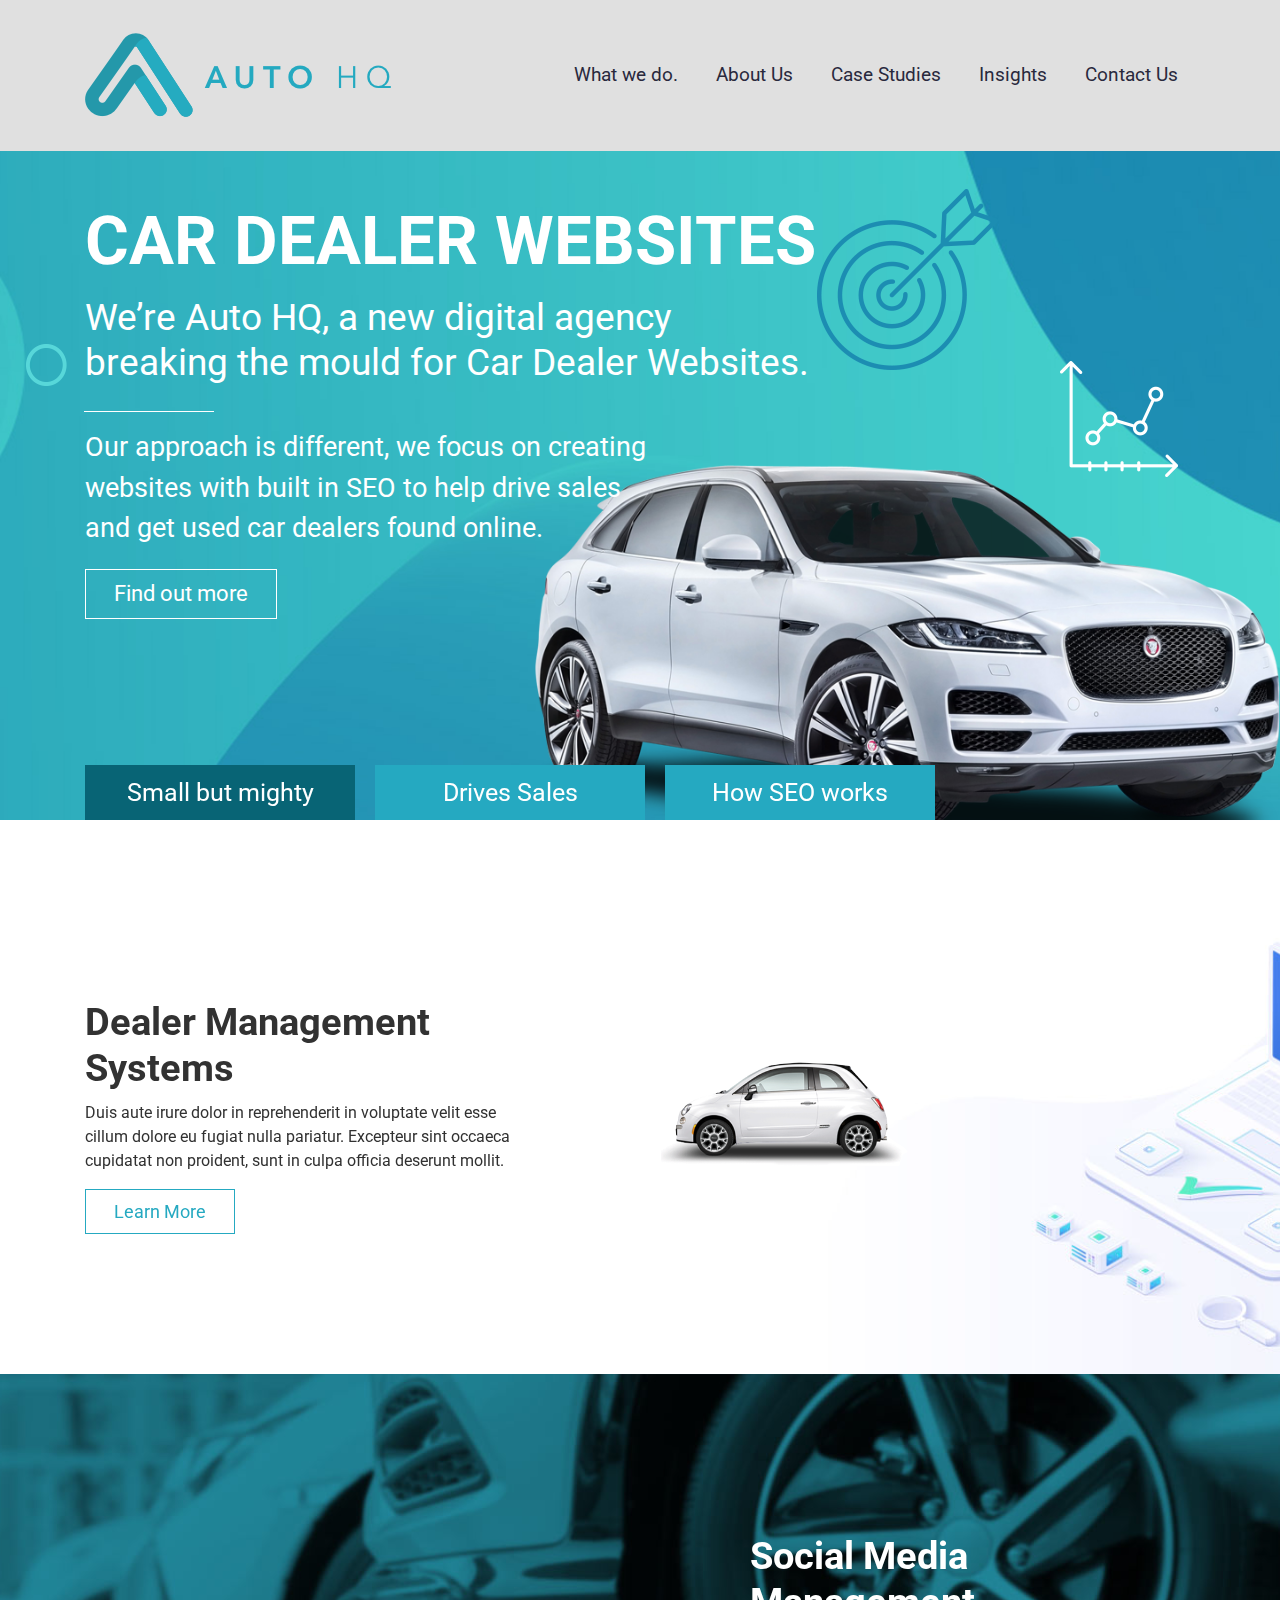
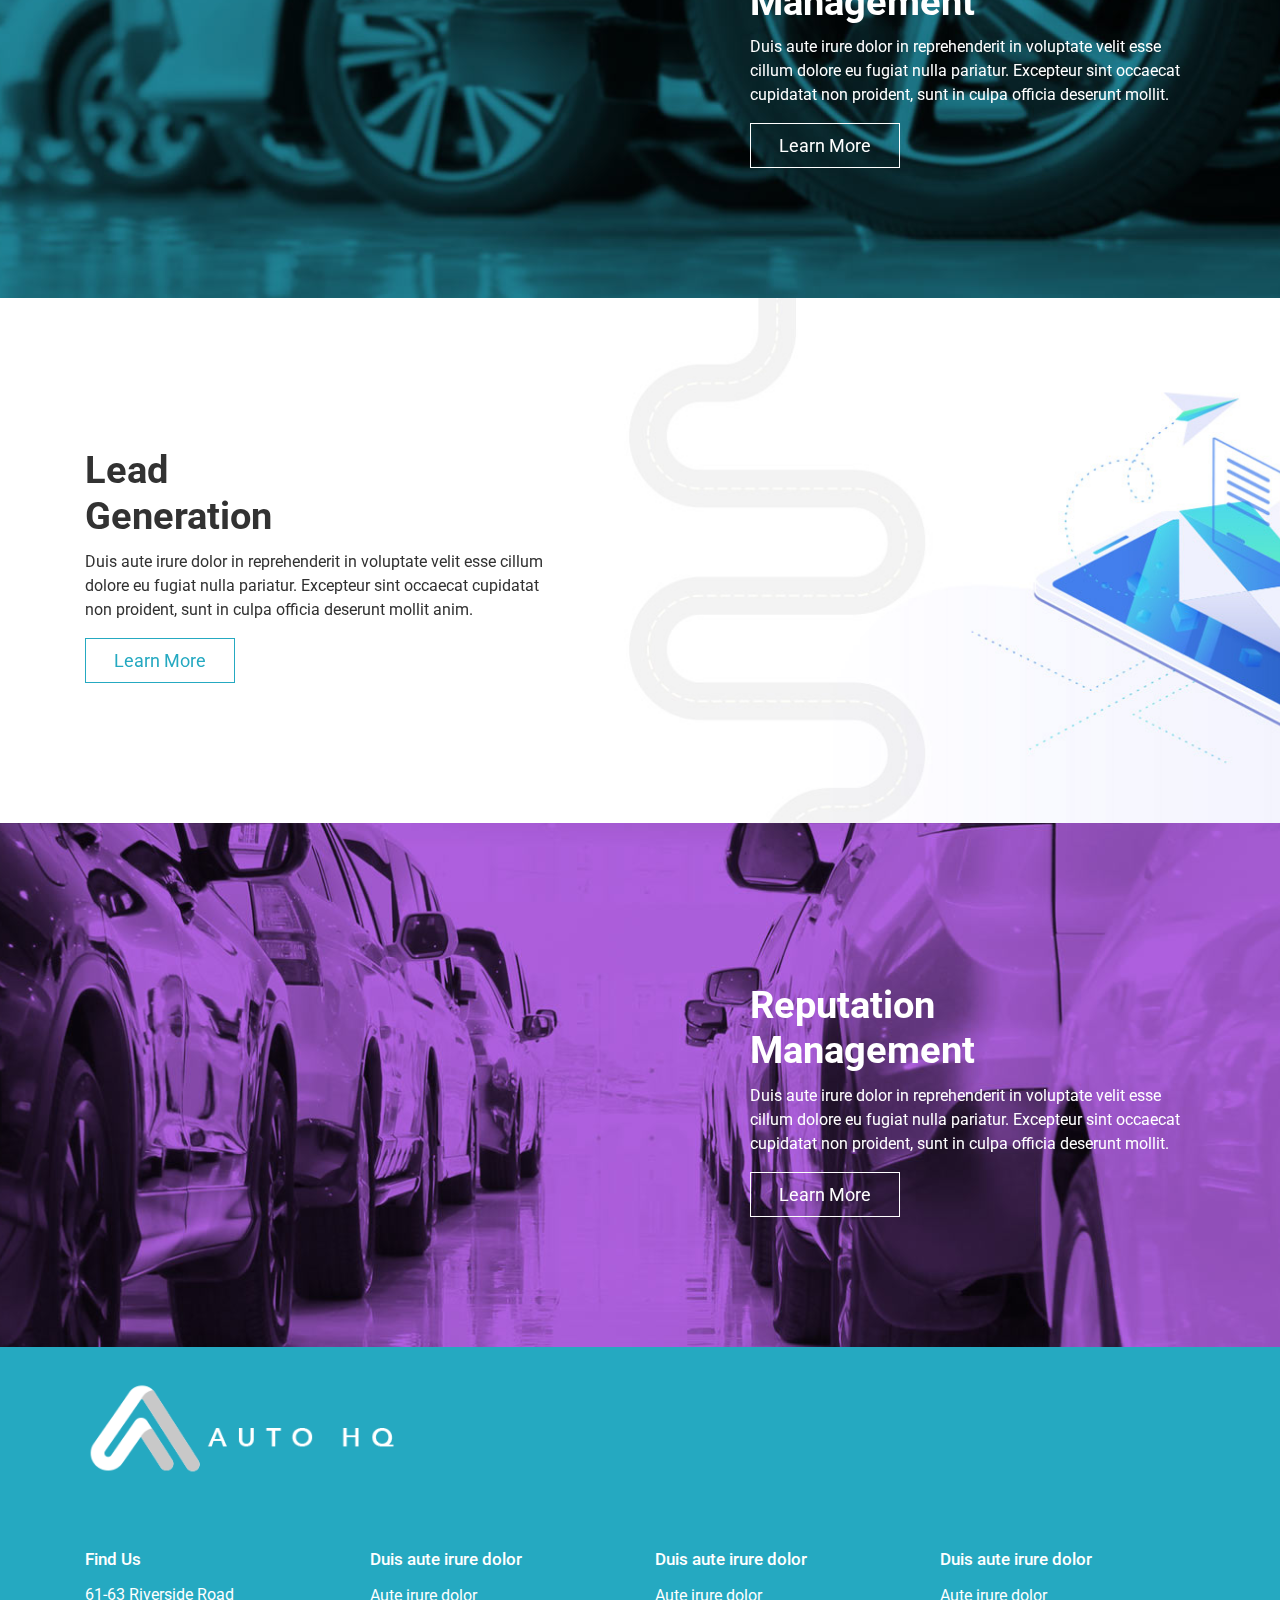
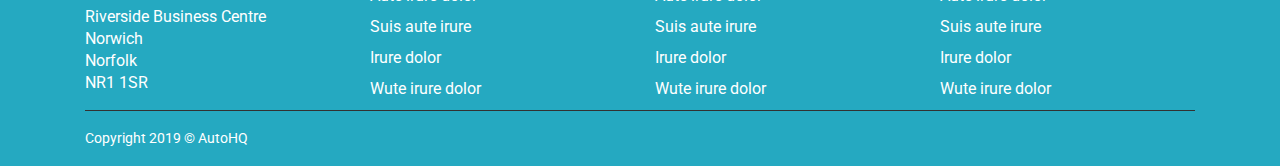
<file: index.html>
<!DOCTYPE html>
<html lang="en">
    <head>
        <meta charset="utf-8">
        <meta http-equiv="X-UA-Compatible" content="IE=edge">
        <meta name="viewport" content="width=device-width, initial-scale=1">

        <title>AutoHQ</title>
        
        <!--Libraries-->
        <link href="css/bootstrap.min.css" rel="stylesheet">
        <link href="css/font-awesome.min.css" rel="stylesheet">

        <!--Plugins-->
        <link href="css/owl.carousel.min.css" rel="stylesheet"><!-- .owl.carousel for slider --> 
        <link href="css/aos.css" rel="stylesheet"><!-- .aos.cs for animation --> 
        <link href="css/slicknav.min.css" rel="stylesheet"><!-- .slicknav for responsive menu --> 

        <!--Theme specific styles-->
        <link href="scss/style.css" rel="stylesheet">
        
        <!--Core jQuery-->
        <script src="js/jquery-3.3.1.slim.min.js"></script>
        <script src="js/jquery-migrate-1.4.1.min.js"></script>

        <!--[if lt IE 9]>
        <script src="//oss.maxcdn.com/html5shiv/3.7.2/html5shiv.min.js"></script>
        <script src="//oss.maxcdn.com/respond/1.4.2/respond.min.js"></script>
        <![endif]-->
    </head>
    <body>

        <!-- .header-area starts -->
		<div class="header-area">
            <div class="container">
                <div class="row">
                    <div class="col-auto">
                        <div class="logo d-table w-100">
                            <div class="d-table-cell align-middle">
                                <a href="#logo"><img src="img/logo.png" alt=""></a>
                            </div>
                        </div>
                    </div><!-- .col ends -->
                    <div class="col">
                        <div class="mainmenu text-right">
                            <ul id="menu">
                                <li>
									<a href="#">What we do.</a>
								</li>
                                <li><a href="#">About Us</a></li>
                                <li><a href="#">Case Studies</a></li>
                                <li><a href="#">Insights</a></li>
                                <li><a href="#">Contact Us</a></li>
                            </ul>
                        </div>
                    </div><!-- .col ends -->
                </div><!-- .row ends -->
            </div><!-- .container ends -->
        </div>
        <!-- .header-area ends -->

        <!-- .homepage-slides-area starts -->
        <div class="homepage-slides-area">
            <div class="owl-carousel homepage-slides-wrap">
                
				<div class="single-slide-item slide-bg-1" data-dot="Small but mighty">
                    <div class="d-table w-100 h-100">
                        <div class="d-table-cell h-100 align-middle">
                            <div data-aos="fade-left" class="slide-round fade-right">
                                <img src="img/slide-round-shape-1.png" alt="">
                            </div><!-- .slide-round ends -->
                            <div class="target-icon fade-left">
                                <img src="img/car-dealer-icon-1.png" alt="">
                            </div><!-- .target-icon ends -->
                            <div class="statistic-icon fade-right">
                                <img src="img/car-dealer-icon-2.png" alt="">
                            </div><!-- .statistic-icon ends -->
                            <div class="slide-car">
                                <img src="img/slide-car-1.png" alt="">
                            </div><!-- .slide-car ends -->
                            <div class="container">
                                <div class="row">
                                    <div class="col-lg-10">
                                        <div class="slide-title hborder">
                                            <h2>Car Dealer Websites</h2>
                                            <h3>We’re Auto HQ, a new digital agency breaking the mould for Car Dealer Websites.</h3>
                                        </div>
                                        <div class="slide-text">
                                            Our approach is different, we focus on creating websites with built in SEO to help drive sales and get used car dealers found online.<br/>
                                            <a class="boxed-btn" href="fresh-thinking.html">Find out more</a>
                                        </div>
                                    </div><!-- .col ends -->
                                </div><!-- .row ends -->
                            </div><!-- .container ends -->
                        </div>
                    </div>
                </div><!-- .single-slide-item ends -->
				
                <div class="single-slide-item slide-bg-2"  data-dot="Drives Sales">
                    <div class="d-table w-100 h-100">
                        <div class="d-table-cell h-100 align-middle">
                            <div data-aos="fade-left" class="slide-round-2 fade-right">
                                <img src="img/slide-round-shape-1.png" alt="">
                            </div><!-- .slide-round ends -->
                            <div data-aos="fade-left" class="seo-icon-1 fade-left">
                                <img src="img/seo-icon-1.png" alt="">
                            </div><!-- .seo-icon-1 ends -->
                            <div data-aos="fade-down" class="seo-icon-2 fade-Inup">
                                <img src="img/seo-icon-2.png" alt="">
                            </div><!-- .seo-icon-2 ends -->
                            <div class="slide-car">
                                <img src="img/slide-car-1.png" alt="">
                            </div><!-- .slide-car ends -->
                            <div class="container">
                                <div class="row">
									<div class="col-lg-10">
										<div class="slide-title hborder">
										    <h2>Car Dealer SEO</h2>
											<h3>We’re Auto HQ, a new digital agency breaking the mould for Car Dealer Websites.</h3>
										</div>
										<div class="slide-text">
                                            Our approach is different, we focus on creating websites with built in SEO to help drive sales and get used car dealers found online.<br/>
											<a class="boxed-btn" href="car-dealer-websites.html">Find out more</a>
										</div>
									</div>								
                                </div><!-- .row ends -->
                            </div><!-- .container ends -->
                        </div>
                    </div>
                </div><!-- .single-slide-item ends -->

                <div class="single-slide-item slide-bg-3"  data-dot="How SEO works">
                    <div class="d-table w-100 h-100">
                        <div class="d-table-cell h-100 align-middle">
                            <div data-aos="fade-left" class="slide-round-3 fade-right">
                                <img src="img/slide-round-shape-1.png" alt="">
                            </div><!-- .slide-round ends -->
                            <div data-aos="fade-left" class="hero-shape-2 fade-left">
                                <img src="img/hero-shape-2.png" alt="">
                            </div><!-- .bmw-shapes ends -->
                            <div class="slide-round-shape-2 fade-Indown">
                                <img src="img/slide-round-shape-2.png" alt="">
                            </div><!-- .bmw-cross1 ends -->
                            <div class="slide-grid fade-right">
                                <img src="img/slide-grid.png" alt="">
                            </div><!-- .bmw-cross1 ends -->
                            <div class="slide-car">
                                    <img src="img/slide-car-1.png" alt="">
                                </div><!-- .slide-car ends -->
                            <div class="container">
                                <div class="row">
                                    <div class="col-lg-10">
                                        <div class="slide-title hborder">
                                            <h2>Fresh Thinking</h2>
                                            <h3>We’re Auto HQ, a new digital agency breaking the mould for Car Dealer Websites.</h3>
                                        </div>
										<div class="slide-text">
                                            Our approach is different, we focus on creating websites with built in SEO to help drive sales and get used car dealers found online.<br/>
											<a class="boxed-btn" href="car-dealer-seo.html">Find out more</a>
										</div>                                    
									</div><!-- .col ends -->
                                </div><!-- .row ends -->
                            </div><!-- .container ends -->
                        </div>
                    </div>
                </div><!-- .single-slide-item ends -->
				
            </div>
        </div>
        <!-- .homepage-slides-area ends -->

        <!-- .dealer-management-area starts -->
        <div class="dealer-management-area dealer-management-bg">
            <div class="container">
                <div data-aos="fade-right" class="dealer-pluses">
                    <img src="img/Grid.jpg" alt="">
                </div><!-- .dealer-pluses ends -->
                <div class="row">
                    <div class="col-lg-6 col-xl-5">
                        <div class="dealer-management-text">
                            <h2 class="section-title">Dealer Management Systems</h2>
                            <p>Duis aute irure dolor in reprehenderit in voluptate velit esse cillum dolore eu fugiat nulla pariatur. Excepteur sint occaeca cupidatat non proident, sunt in culpa officia deserunt mollit.</p>
                            <a href="#" class="boxed-btn">Learn More</a>
                        </div>
                    </div><!-- .col ends -->
                    <div class="col-lg-6 col-xl-5">
                        <div class="dealer-management-car d-table w-100 h-100">
                            <div class="d-table-cell h-100">
                                <img data-aos="zoom-in" src="img/CarShadow.png" alt="">
                            </div>
                        </div>
                    </div><!-- .col ends -->
                </div><!-- .row ends -->
            </div><!-- .container ends -->
        </div>
        <!-- .dealer-management-area ends -->

        <!-- .social-media-management-area starts -->
        <div class="social-media-management-area social-media-bg">
            <div data-aos="fade-left" class="hatched-circle">
                <img src="img/hatched.png" alt="">
            </div><!-- .hatched-circle ends -->
            <div data-aos="fade-up-right" class="social-plus">
                <img src="img/social-plus.png" alt="">
            </div><!-- .social-plus ends -->
            <div class="container">
                <div class="row">
                    <div class="col-lg-6 col-xl-5 offset-lg-6 offset-xl-7">
                        <h2 class="section-title">Social Media Management</h2>
                        <p>Duis aute irure dolor in reprehenderit in voluptate velit esse cillum dolore eu fugiat nulla pariatur. Excepteur sint occaecat cupidatat non proident, sunt in culpa officia deserunt mollit.</p>
                        <a href="#" class="boxed-btn">Learn More</a>
                    </div><!-- .col ends -->
                </div><!-- .row ends -->
            </div><!-- .container ends -->
        </div>
        <!-- .social-media-management-area ends -->

        <!-- .lead-generation-area starts -->
        <div class="lead-generation-area lead-generation-bg">
            <div data-aos="fade-right" class="series-dots">
                <img src="img/series-dots.png" alt="">
            </div><!-- .series-dots ends -->
            <div data-aos="fade-up" class="waves">
                <img src="img/waves.png" alt="">
            </div><!-- .waves ends -->
            <div class="container">
                <div class="row">
                    <div class="col-lg-5">
                        <h2 class="section-title">Lead<br/> Generation</h2>
                        <p>Duis aute irure dolor in reprehenderit in voluptate velit esse cillum dolore eu fugiat nulla pariatur. Excepteur sint occaecat cupidatat non proident, sunt in culpa officia deserunt mollit anim.</p>
                        <a href="#" class="boxed-btn">Learn More</a>
                    </div><!-- .col ends -->
                </div><!-- .row ends -->
            </div><!-- .container ends -->
        </div>
        <!-- .lead-generation-area ends -->

        <!-- .reputation-management-area starts -->
        <div class="reputation-management-area reputation-management-bg">
            <div data-aos="fade-up-left" class="reputaion-cross1">
                <img src="img/reputation-cross-1.png" alt="">
            </div><!-- .reputaion-cross1 ends -->
            <div data-aos="fade-down-right" class="reputaion-cross2">
                <img src="img/reputation-cross-2.png" alt="">
            </div><!-- .reputaion-cross2 ends -->
            <div class="container">
                <div class="row">
                    <div class="col-lg-6 col-xl-5 offset-lg-6 offset-xl-7">
                        <h2 class="section-title">Reputation<br/> Management</h2>
                        <p>Duis aute irure dolor in reprehenderit in voluptate velit esse cillum dolore eu fugiat nulla pariatur. Excepteur sint occaecat cupidatat non proident, sunt in culpa officia deserunt mollit.</p>
                        <a href="#" class="boxed-btn">Learn More</a>
                    </div><!-- .col ends -->
                </div><!-- .row ends -->
            </div><!-- .container ends -->
        </div>
        <!-- .reputation-management-area ends -->

        <!-- .footer-area starts -->
        <div class="footer-area">
            <div class="container">
                <div class="row">
                    <div class="col">
                        <div class="logo d-table w-100">
                            <div class="d-table-cell align-middle">
                                <img src="img/FooterLogo.png" alt="">
                            </div>
                        </div>
                    </div><!-- .col ends -->
                </div><!-- .row ends -->
                <div class="row">
                    <div class="col-lg-3 col-md-6">
                        <div class="single-footer-item contact-info">
                            <h4>Find Us</h4>
                            <address>
                                61-63 Riverside Road<br/>
                                Riverside Business Centre<br/>
                                Norwich<br/>
                                Norfolk<br/>
                                NR1 1SR
                            </address>
                        </div><!-- .single-footer-item ends -->
                    </div><!-- .col ends -->
                    <div class="col-lg-3 col-md-6">
                        <div class="single-footer-item quick-links">
                            <h4>Duis aute irure dolor</h4>
                            <ul>
                                <li><a href="#">Aute irure dolor</a></li>
                                <li><a href="#">Suis aute irure </a></li>
                                <li><a href="#">Irure dolor</a></li>
                                <li><a href="#">Wute irure dolor</a></li>
                            </ul>
                        </div><!-- .single-footer-item ends -->
                    </div><!-- .col ends -->
                    <div class="col-lg-3 col-md-6">
                        <div class="single-footer-item quick-links">
                            <h4>Duis aute irure dolor</h4>
                            <ul>
                                <li><a href="#">Aute irure dolor</a></li>
                                <li><a href="#">Suis aute irure </a></li>
                                <li><a href="#">Irure dolor</a></li>
                                <li><a href="#">Wute irure dolor</a></li>
                            </ul>
                        </div><!-- .single-footer-item ends -->
                    </div><!-- .col ends -->
                    <div class="col-lg-3 col-md-6">
                        <div class="single-footer-item quick-links">
                            <h4>Duis aute irure dolor</h4>
                            <ul>
                                <li><a href="#">Aute irure dolor</a></li>
                                <li><a href="#">Suis aute irure </a></li>
                                <li><a href="#">Irure dolor</a></li>
                                <li><a href="#">Wute irure dolor</a></li>
                            </ul>
                        </div><!-- .single-footer-item ends -->
                    </div><!-- .col ends -->
                </div><!-- .row ends -->
            </div><!-- .container ends -->
            <div class="container">
                <div class="row">
                    <div class="col">
                        <div class="copyright-text">
                            <p>Copyright 2019 &copy; AutoHQ</p>
                        </div>
                    </div><!-- .col ends -->
                </div><!-- .row ends -->
            </div><!-- .container ends -->
        </div>
        <!-- .footer-area ends -->

        <div id="return-to-top" class="scroll-to-top">
            <i class="fa fa-angle-up" aria-hidden="true"></i>
        </div>
        <!-- .scroll-to-top ends -->

        <!--Libraries-->
        <script src="js/bootstrap.bundle.min.js"></script><!-- .bootstrap.bundle.min -->        

        <!--Plugins-->
        <script src="js/owl.carousel.min.js"></script>
        <script src="js/aos.js"></script><!-- js for animation -->
        <script src="js/jquery.slicknav.min.js"></script><!-- js for responsive menu -->

        <!--Active & Custom JS-->
        <script src="js/main.js"></script>
    </body>
</html>
</file>
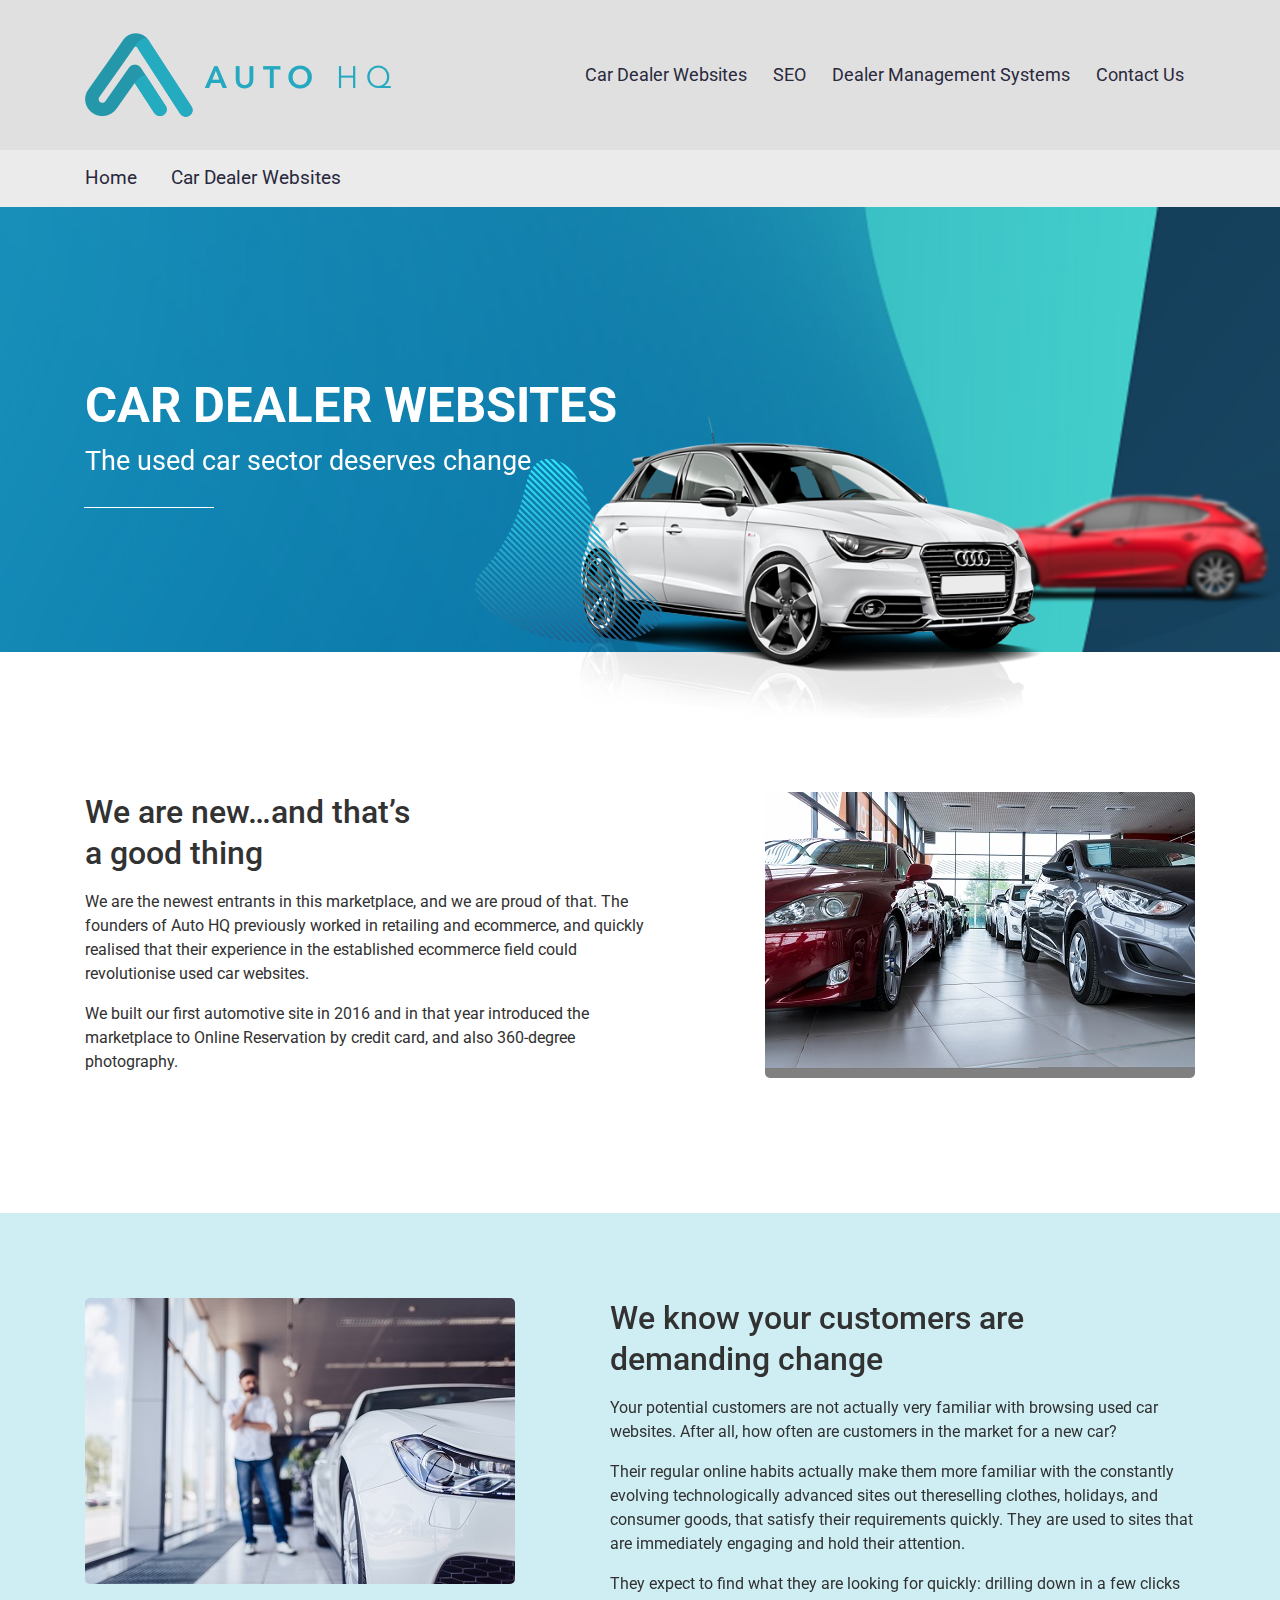
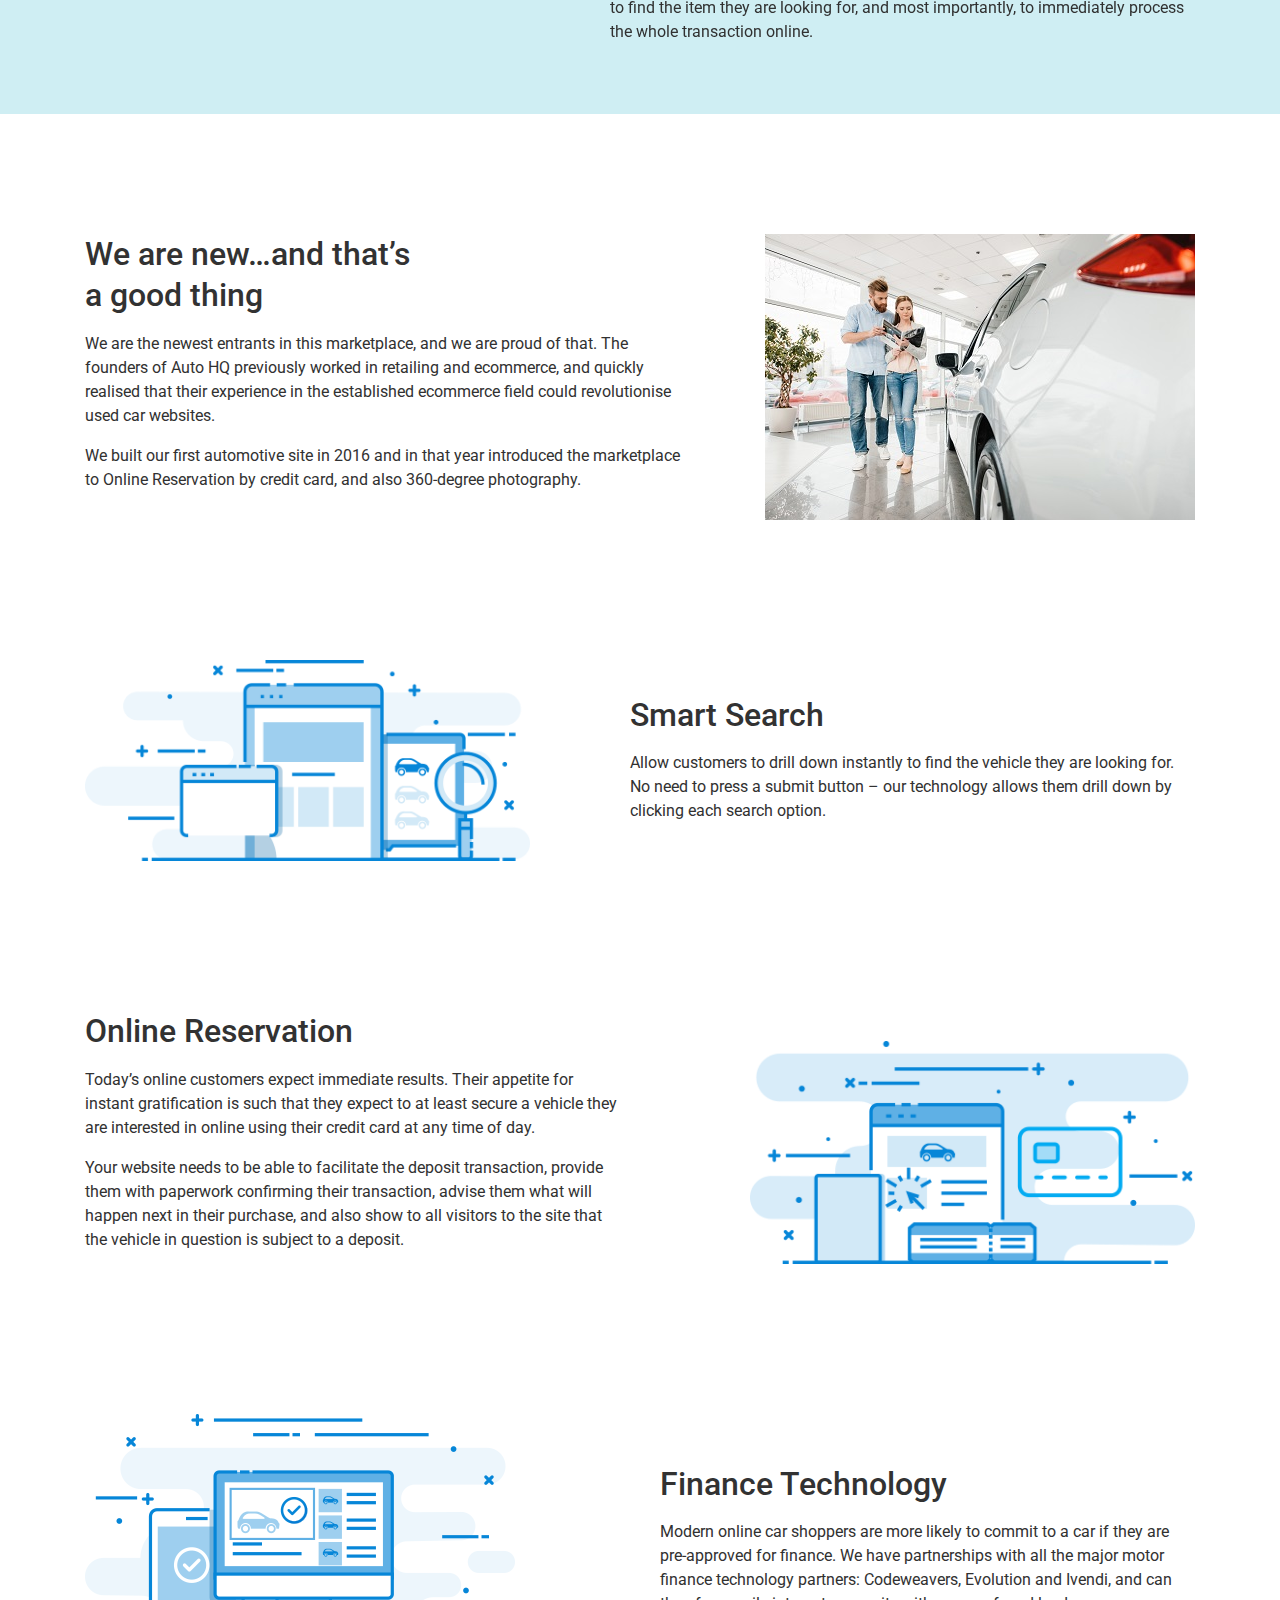
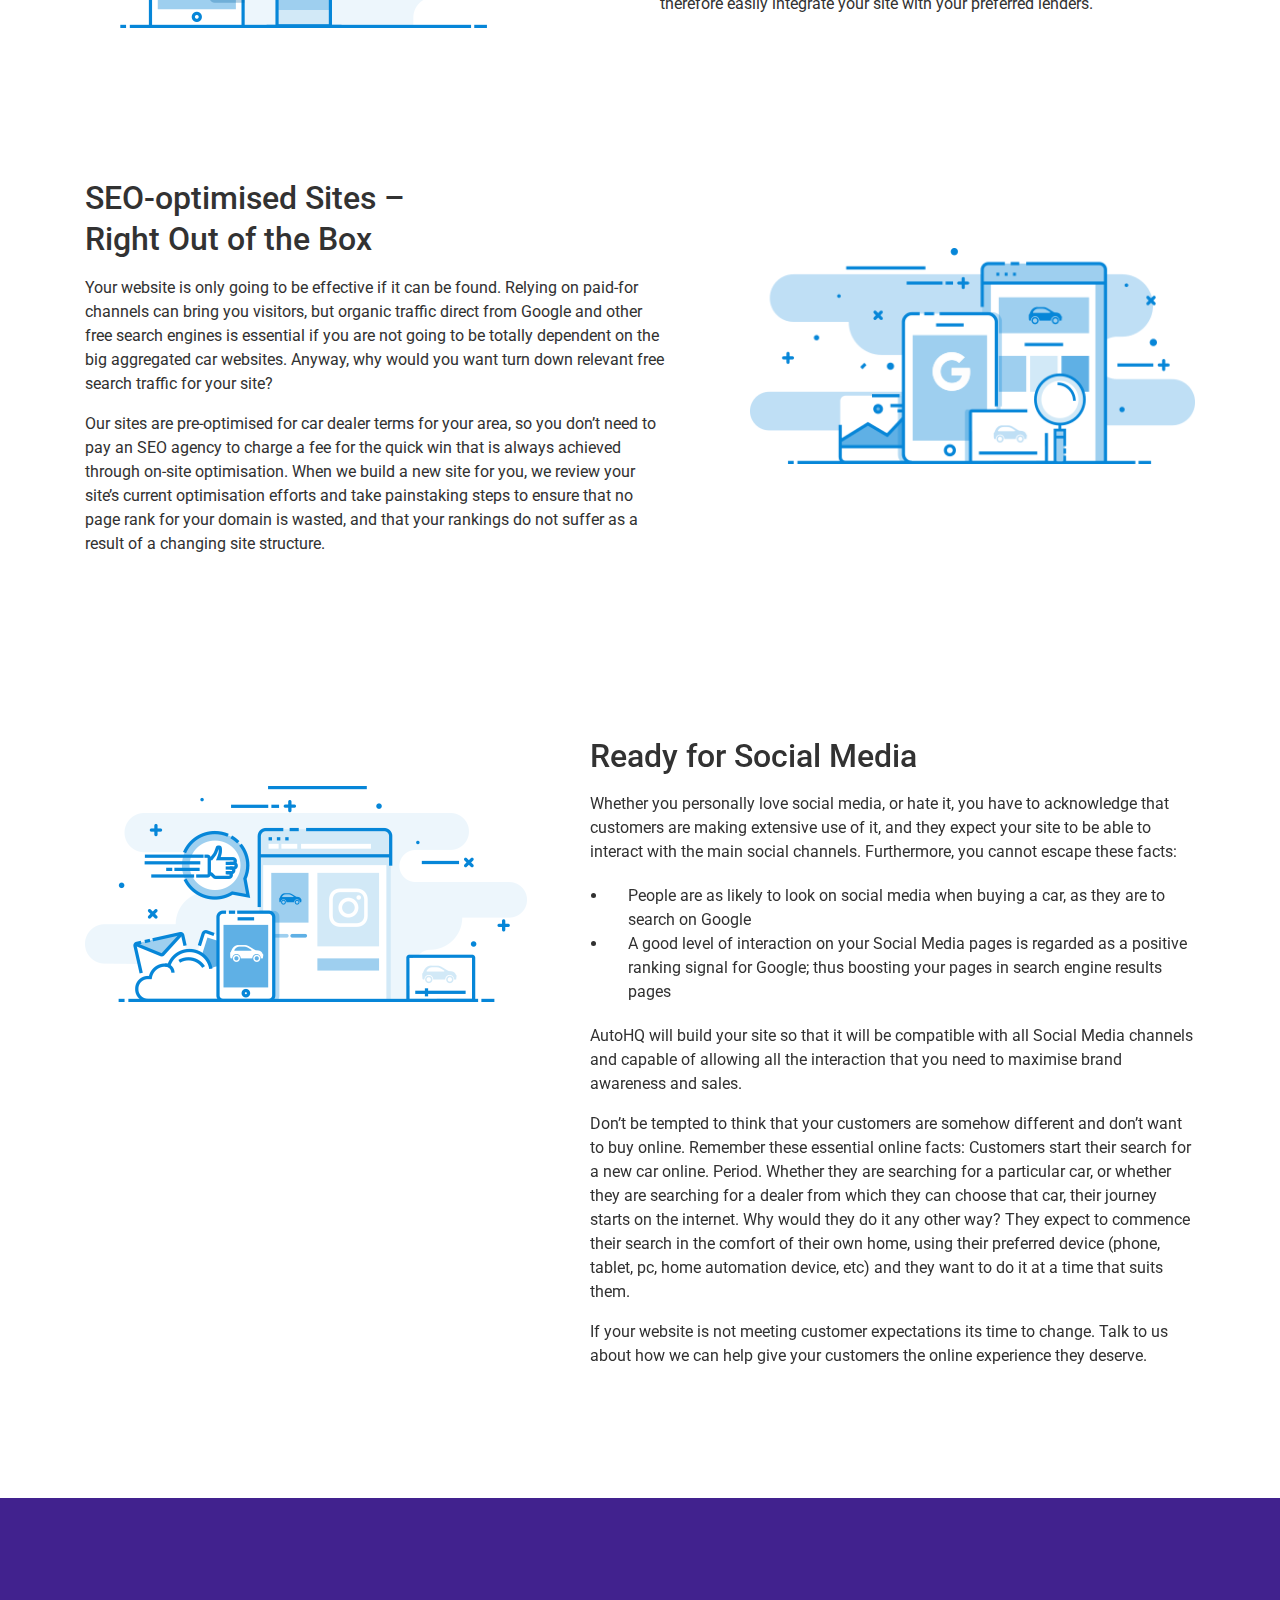
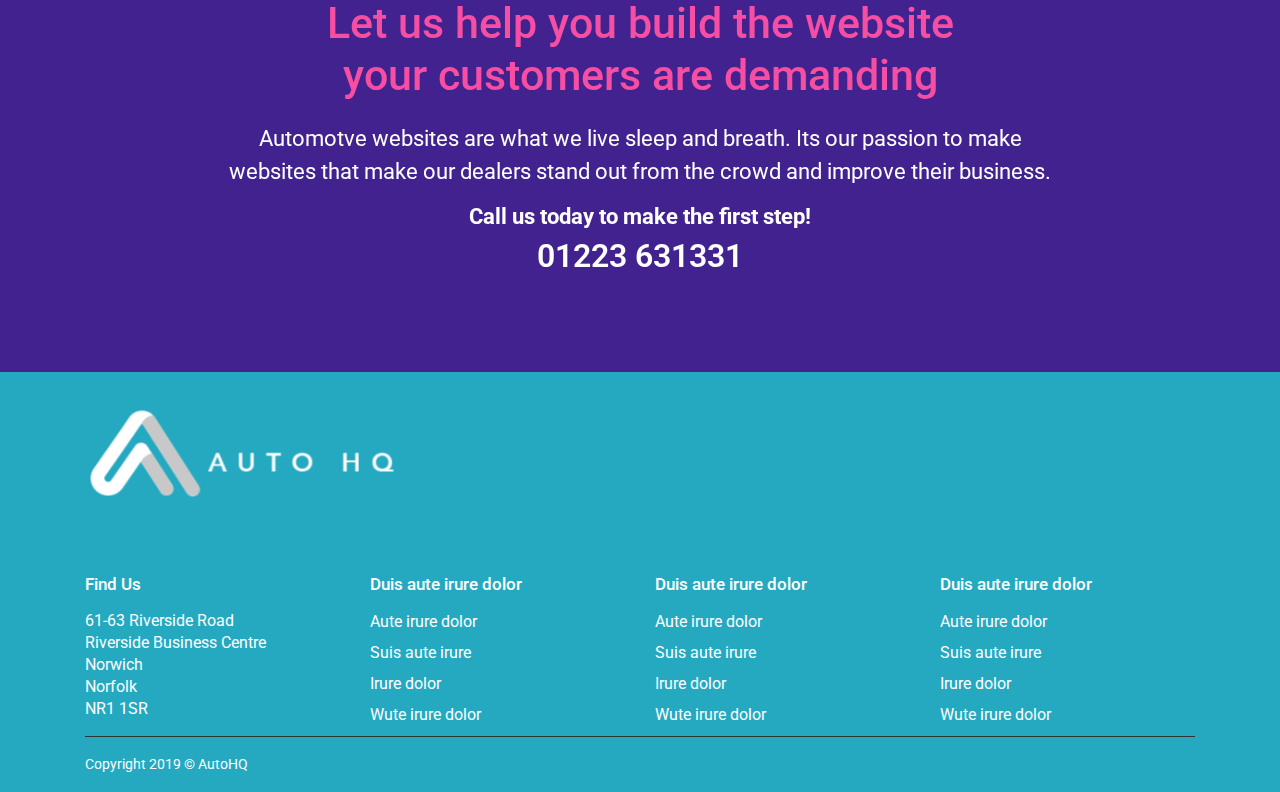
<file: autohqdealer.html>
<!DOCTYPE html>
<html lang="en">
    <head>
        <meta charset="utf-8">
        <meta http-equiv="X-UA-Compatible" content="IE=edge">
        <meta name="viewport" content="width=device-width, initial-scale=1">

        <title>AutoHQ</title>
        
        <!--Libraries-->
        <link href="css/bootstrap.min.css" rel="stylesheet">
        <link href="css/font-awesome.min.css" rel="stylesheet">

        <!--Plugins-->
        <link href="css/owl.carousel.min.css" rel="stylesheet"><!-- .owl.carousel for slider --> 
        <link href="css/aos.css" rel="stylesheet"><!-- .aos.cs for animation --> 
        <link href="css/slicknav.min.css" rel="stylesheet"><!-- .slicknav for responsive menu --> 

        <!--Theme specific styles-->
        <link href="scss/style.css" rel="stylesheet">
        
        <!--Core jQuery-->
        <script src="js/jquery-3.3.1.slim.min.js"></script>
        <script src="js/jquery-migrate-1.4.1.min.js"></script>

        <!--[if lt IE 9]>
        <script src="//oss.maxcdn.com/html5shiv/3.7.2/html5shiv.min.js"></script>
        <script src="//oss.maxcdn.com/respond/1.4.2/respond.min.js"></script>
        <![endif]-->
    </head>
    <body>

        <!-- .header-area starts -->
		<div class="header-area dealer-header">
            <div class="container">
                <div class="row">
                    <div class="col-auto">
                        <div class="logo d-table w-100">
                            <div class="d-table-cell align-middle">
                                <a href="#logo"><img src="img/logo.png" alt=""></a>
                            </div>
                        </div>
                    </div><!-- .col ends -->
                    <div class="col">
                        <div class="mainmenu text-right">
                            <ul id="menu">
                                <li><a href="#">Car Dealer Websites</a></li>
                                <li><a href="#">SEO</a></li>
                                <li><a href="#">Dealer Management Systems</a></li>
                                <li><a href="#">Contact Us</a></li>
                            </ul>
                        </div>
                    </div><!-- .col ends -->
                </div><!-- .row ends -->
            </div><!-- .container ends -->
        </div>
        <!-- .header-area ends -->

        <!-- .quicklinks-area starts -->
        <div class="quicklinks-area">
            <div class="container">
                <div class="row">
                    <div class="col">
                        <ul>
                            <li><a href="#">Home</a></li>
                            <li><a href="#">Car Dealer Websites</a></li>
                        </ul>
                    </div><!-- .col ends -->
                </div><!-- .row ends -->
            </div><!-- .container ends -->
        </div>
        <!-- .quicklinks-area ends -->

        <!-- .hero-area starts -->
        <div class="hero-area hero-area-2 hero-bg2">
            <div class="d-table w-100 h-100">
                <div class="d-table-cell h-100 align-middle">
                    
                    <div class="car-photo">
                        <div data-aos="fade-right" class="hero-shape">
                            <img src="img/hero-shape-2.png" alt="">
                        </div><!-- .bmw-shapes ends -->
                        <img class="herocar" src="img/hero-car.png" alt="">
                    </div>
                    <!-- .bmw-cross1 ends -->
                    <div class="container">
                        <div class="row">
                            <div class="col-lg-7">
                                <div class="hero-text hero-tex-2 hborder">
                                    <h1>Car Dealer Websites</h1>
                                    <p>The used car sector deserves change</p>
                                </div>
                            </div><!-- .col ends -->
                        </div><!-- .row ends -->
                    </div><!-- .container ends -->
                </div>
            </div>
        </div>
        <!-- .hero-area ends -->

        <!-- .we-are-area-1 starts -->
        <div class="we-are-area-1">
            <div class="container">
                <div class="row">
                    <div class="col-lg-7 order-1 order-lg-0">
                        <div class="we-are-text">
                            <h2 class="section-title-2">We are new…and that’s <br/>a good thing</h2>
                            <p>We are the newest entrants in this marketplace, and we are proud of that. The founders of Auto HQ previously worked in retailing and ecommerce, and quickly realised that their experience in the established ecommerce field could revolutionise used car websites.</p>
                            <p>We built our first automotive site in 2016 and in that year introduced the marketplace to Online Reservation by credit card, and also 360-degree photography.</p>
                        </div>
                    </div><!-- .col ends -->
                    <div class="col-lg-5 order-0 order-lg-1">
                        <div class="we-are-photo text-right">
                            <img src="img/used-car03.jpg" alt="">
                        </div>
                    </div><!-- .col ends -->
                </div><!-- .row ends -->
            </div><!-- .container ends -->
        </div>
        <!-- .we-are-area-1 ends -->

        <!-- .customers-demands-area starts -->
        <div class="customers-demands-area">
            <div data-aos="fade-right" class="cstd-shape d-none d-lg-block">
                <img src="img/grid-2.png" alt="">
            </div><!-- .cstd-shapes ends -->
            <div data-aos="fade-up" class="round-3 d-none d-lg-block">
                <img src="img/round-shape-3.png" alt="">
            </div><!-- .round-3 ends -->
            <div class="container">
                <div class="row">
                    <div class="col-lg-5">
                        <div class="customers-demand text-left">
                            <img src="img/used-car01.jpg" alt="">
                        </div>
                    </div><!-- .col ends -->
                    <div class="col-lg-7">
                        <div class="customers-demands-text">
                            <h2 class="section-title-2">We know your customers are<br/> demanding change</h2>
                            <p>Your potential customers are not actually very familiar with browsing used car websites. After all, how often are customers in the market for a new car?</p>
                            <p>Their regular online habits actually make them more familiar with the constantly evolving technologically advanced sites out thereselling clothes, holidays, and consumer goods, that satisfy their requirements quickly. They are used to sites that are immediately engaging and hold their attention.</p>
                            <p>They expect to find what they are looking for quickly: drilling down in a few clicks to find the item they are looking for, and most importantly, to immediately process the whole transaction online.</p>
                        </div>
                    </div><!-- .col ends -->
                </div><!-- .row ends -->
            </div><!-- .container ends -->
        </div>
        <!-- .customers-demands-area ends -->

        <!-- .we-are-area-2 starts -->
        <div class="we-are-area-2">
            <div class="container">
                <div class="row">
                    <div class="col-lg-7 order-1 order-lg-0">
                        <div class="we-are-text">
                            <h2 class="section-title-2">We are new…and that’s <br/>a good thing</h2>
                            <p>We are the newest entrants in this marketplace, and we are proud of that. The founders of Auto HQ previously worked in retailing and ecommerce, and quickly realised that their experience in the established ecommerce field could revolutionise used car websites.</p>
                            <p>We built our first automotive site in 2016 and in that year introduced the marketplace to Online Reservation by credit card, and also 360-degree photography.</p>
                        </div>
                    </div><!-- .col ends -->
                    <div class="col-lg-5 order-0 order-lg-1">
                        <div class="we-are-img text-right">
                            <img src="img/used-car02.jpg" alt="">
                        </div>
                    </div><!-- .col ends -->
                </div><!-- .row ends -->
            </div><!-- .container ends -->
        </div>
        <!-- .we-are-area-2 ends -->

        <!-- .smart-search-area starts -->
        <div class="smart-search-area">
            <div class="container">
                <div class="row">
                    <div class="col-lg-5">
                        <div class="smart-search-photo text-left">
                            <img src="img/smart-search-img.png" alt="">
                        </div>
                    </div><!-- .col ends -->
                    <div class="col-lg-7">
                        <div class="smart-search-text">
                            <h2 class="section-title-2">Smart Search</h2>
                            <p>Allow customers to drill down instantly to find the vehicle they are looking for. No need to press a submit button – our technology allows them drill down by clicking each search option.</p>
                        </div>
                    </div><!-- .col ends -->
                </div><!-- .row ends -->
            </div><!-- .container ends -->
        </div>
        <!-- .smart-search-area ends -->

        <!-- .online-reservation-area starts -->
        <div class="online-reservation-area">
            <div class="container">
                <div class="row">
                    <div class="col-lg-7 order-1 order-lg-0">
                        <div class="online-reservation-text">
                            <h2 class="section-title-2">Online Reservation</h2>
                            <p>Today’s online customers expect immediate results. Their appetite for instant gratification is such that they expect to at least secure a vehicle they are interested in online using their credit card at any time of day.</p>
                            <p>Your website needs to be able to facilitate the deposit transaction, provide them with paperwork confirming their transaction, advise them what will happen next in their purchase, and also show to all visitors to the site that the vehicle in question is subject to a deposit.</p>
                        </div>
                    </div><!-- .col ends -->
                    <div class="col-lg-5 order-0 order-lg-1">
                        <div class="online-reservation-photo text-right">
                            <img src="img/online-reservation-img.png" alt="">
                        </div>
                    </div><!-- .col ends -->
                </div><!-- .row ends -->
            </div><!-- .container ends -->
        </div>
        <!-- .online-reservation-area ends -->

        <!-- .finance-technology-area starts -->
        <div class="finance-technology-area">
            <div class="container">
                <div class="row">
                    <div class="col-lg-5">
                        <div class="finance-technology text-left">
                            <img src="img/finance-technology-img.png" alt="">
                        </div>
                    </div><!-- .col ends -->
                    <div class="col-lg-7">
                        <div class="finance-technology-text">
                            <h2 class="section-title-2">Finance Technology</h2>
                            <p>Modern online car shoppers are more likely to commit to a car if they are pre-approved for finance. We have partnerships with all the major motor finance technology partners: Codeweavers, Evolution and Ivendi, and can therefore easily integrate your site with your preferred lenders.</p>
                        </div>
                    </div><!-- .col ends -->
                </div><!-- .row ends -->
            </div><!-- .container ends -->
        </div>
        <!-- .finance-technology-area ends -->

        <!-- .seo-optimised-area starts -->
        <div class="seo-optimised-area">
            <div class="container">
                <div class="row">
                    <div class="col-lg-7 order-1 order-lg-0">
                        <div class="seo-optimised-text">
                            <h2 class="section-title-2">SEO-optimised Sites – <br/> Right Out of the Box</h2>
                            <p>Your website is only going to be effective if it can be found. Relying on paid-for channels can bring you visitors, but organic traffic direct from Google and other free search engines is essential if you are not going to be totally dependent on the big aggregated car websites. Anyway, why would you want turn down relevant free search traffic for your site?</p>
                            <p>Our sites are pre-optimised for car dealer terms for your area, so you don’t need to pay an SEO agency to charge a fee for the quick win that is always achieved through on-site optimisation. When we build a new site for you, we review your site’s current optimisation efforts and take painstaking steps to ensure that no page rank for your domain is wasted, and that your rankings do not suffer as a result of a changing site structure.</p>
                        </div>
                    </div><!-- .col ends -->
                    <div class="col-lg-5 order-0 order-lg-1">
                        <div class="seo-optimised-photo text-right">
                            <img src="img/seo-optimised-img.png" alt="">
                        </div>
                    </div><!-- .col ends -->
                </div><!-- .row ends -->
            </div><!-- .container ends -->
        </div>
        <!-- .seo-optimised-area ends -->

        <!-- .social-media-area starts -->
        <div class="social-media-area">
            <div data-aos="fade-left" class="scm-grid d-none d-lg-block">
                <img src="img/hatched-2.png" alt="">
            </div><!-- .cta-grid ends -->
            <div class="container">
                <div class="row">
                    <div class="col-lg-5">
                        <div class="social-media-photo text-left">
                            <img src="img/social-media-img.png" alt="">
                        </div>
                    </div><!-- .col ends -->
                    <div class="col-lg-7">
                        <div class="social-media-text">
                            <h2 class="section-title-2">Ready for Social Media</h2>
                            <p>Whether you personally love social media, or hate it, you have to acknowledge that customers are making extensive use of it, and they expect your site to be able to interact with the main social channels. Furthermore, you cannot escape these facts:</p>
                            <ul>
                                <li>People are as likely to look on social media when buying a car, as they are to search on Google</li>
                                <li>A good level of interaction on your Social Media pages is regarded as a positive ranking signal for Google; thus boosting your pages in search engine results pages</li>
                            </ul>
                            <p>AutoHQ will build your site so that it will be compatible with all Social Media channels and capable of allowing all the interaction that you need to maximise brand awareness and sales. </p>
                            <p>Don’t be tempted to think that your customers are somehow different and don’t want to buy online. Remember these essential online facts: Customers start their search for a new car online. Period. Whether they are searching for a particular car, or whether they are searching for a dealer from which they can choose that car, their journey starts on the internet. Why would they do it any other way? They expect to commence their search in the comfort of their own home, using their preferred device (phone, tablet, pc, home automation device, etc) and they want to do it at a time that suits them.</p>
                            <p>If your website is not meeting customer expectations its time to change. Talk to us about how we can help give your customers the online experience they deserve.</p>
                        </div>
                    </div><!-- .col ends -->
                </div><!-- .row ends -->
            </div><!-- .container ends -->
        </div>
        <!-- .social-media-area ends -->

        <!-- .contact-area starts -->
        <div class="contact-area">
            <div data-aos="fade-left" class="cta-grid d-none d-lg-block">
                <img src="img/grid-3.png" alt="">
            </div><!-- .cta-grid ends -->
            <div data-aos="fade-up" class="cta-round-1 d-none d-lg-block">
                <img src="img/round-shape-4.png" alt="">
            </div><!-- .cta-round-1 ends -->
            <div data-aos="fade-right" class="cta-round-2 d-none d-lg-block">
                <img src="img/round-shape-5.png" alt="">
            </div><!-- .cta-round-2 ends -->
            <div class="container">
                <div class="row">
                    <div class="col-lg-10 offset-lg-1">
                        <div class="contact-text text-center">
                            <h2>Let us help you build the website<br/> your customers are demanding</h2>
                            <p>Automotve websites are what we live sleep and breath. Its our passion to make websites that make our dealers stand out from the crowd and improve their business.</p>
                            <h3>Call us today to make the first step!</h3>
                            <span class="phone-number">01223 631331</span>
                        </div>
                    </div><!-- .col ends -->
                </div><!-- .row ends -->
            </div><!-- .container ends -->
        </div>
        <!-- .contact-area ends -->

        <!-- .footer-area starts -->
        <div class="footer-area">
            <div class="container">
                <div class="row">
                    <div class="col">
                        <div class="logo d-table w-100">
                            <div class="d-table-cell align-middle">
                                <img src="img/FooterLogo.png" alt="">
                            </div>
                        </div>
                    </div><!-- .col ends -->
                </div><!-- .row ends -->
                <div class="row">
                    <div class="col-lg-3 col-md-6">
                        <div class="single-footer-item contact-info">
                            <h4>Find Us</h4>
                            <address>
                                61-63 Riverside Road<br/>
                                Riverside Business Centre<br/>
                                Norwich<br/>
                                Norfolk<br/>
                                NR1 1SR
                            </address>
                        </div><!-- .single-footer-item ends -->
                    </div><!-- .col ends -->
                    <div class="col-lg-3 col-md-6">
                        <div class="single-footer-item quick-links">
                            <h4>Duis aute irure dolor</h4>
                            <ul>
                                <li><a href="#">Aute irure dolor</a></li>
                                <li><a href="#">Suis aute irure </a></li>
                                <li><a href="#">Irure dolor</a></li>
                                <li><a href="#">Wute irure dolor</a></li>
                            </ul>
                        </div><!-- .single-footer-item ends -->
                    </div><!-- .col ends -->
                    <div class="col-lg-3 col-md-6">
                        <div class="single-footer-item quick-links">
                            <h4>Duis aute irure dolor</h4>
                            <ul>
                                <li><a href="#">Aute irure dolor</a></li>
                                <li><a href="#">Suis aute irure </a></li>
                                <li><a href="#">Irure dolor</a></li>
                                <li><a href="#">Wute irure dolor</a></li>
                            </ul>
                        </div><!-- .single-footer-item ends -->
                    </div><!-- .col ends -->
                    <div class="col-lg-3 col-md-6">
                        <div class="single-footer-item quick-links">
                            <h4>Duis aute irure dolor</h4>
                            <ul>
                                <li><a href="#">Aute irure dolor</a></li>
                                <li><a href="#">Suis aute irure </a></li>
                                <li><a href="#">Irure dolor</a></li>
                                <li><a href="#">Wute irure dolor</a></li>
                            </ul>
                        </div><!-- .single-footer-item ends -->
                    </div><!-- .col ends -->
                </div><!-- .row ends -->
            </div><!-- .container ends -->
            <div class="container">
                <div class="row">
                    <div class="col">
                        <div class="copyright-text">
                            <p>Copyright 2019 &copy; AutoHQ</p>
                        </div>
                    </div><!-- .col ends -->
                </div><!-- .row ends -->
            </div><!-- .container ends -->
        </div>
        <!-- .footer-area ends -->

        <div id="return-to-top" class="scroll-to-top">
            <i class="fa fa-angle-up" aria-hidden="true"></i>
        </div>
        <!-- .scroll-to-top ends -->

        <!--Libraries-->
        <script src="js/bootstrap.bundle.min.js"></script><!-- .bootstrap.bundle.min -->     

        <!--Plugins-->
        <script src="js/owl.carousel.min.js"></script>
        <script src="js/aos.js"></script><!-- js for animation -->
        <script src="js/jquery.slicknav.min.js"></script><!-- js for responsive menu -->

        <!--Active & Custom JS-->
        <script src="js/main.js"></script>
    </body>
</html>
</file>
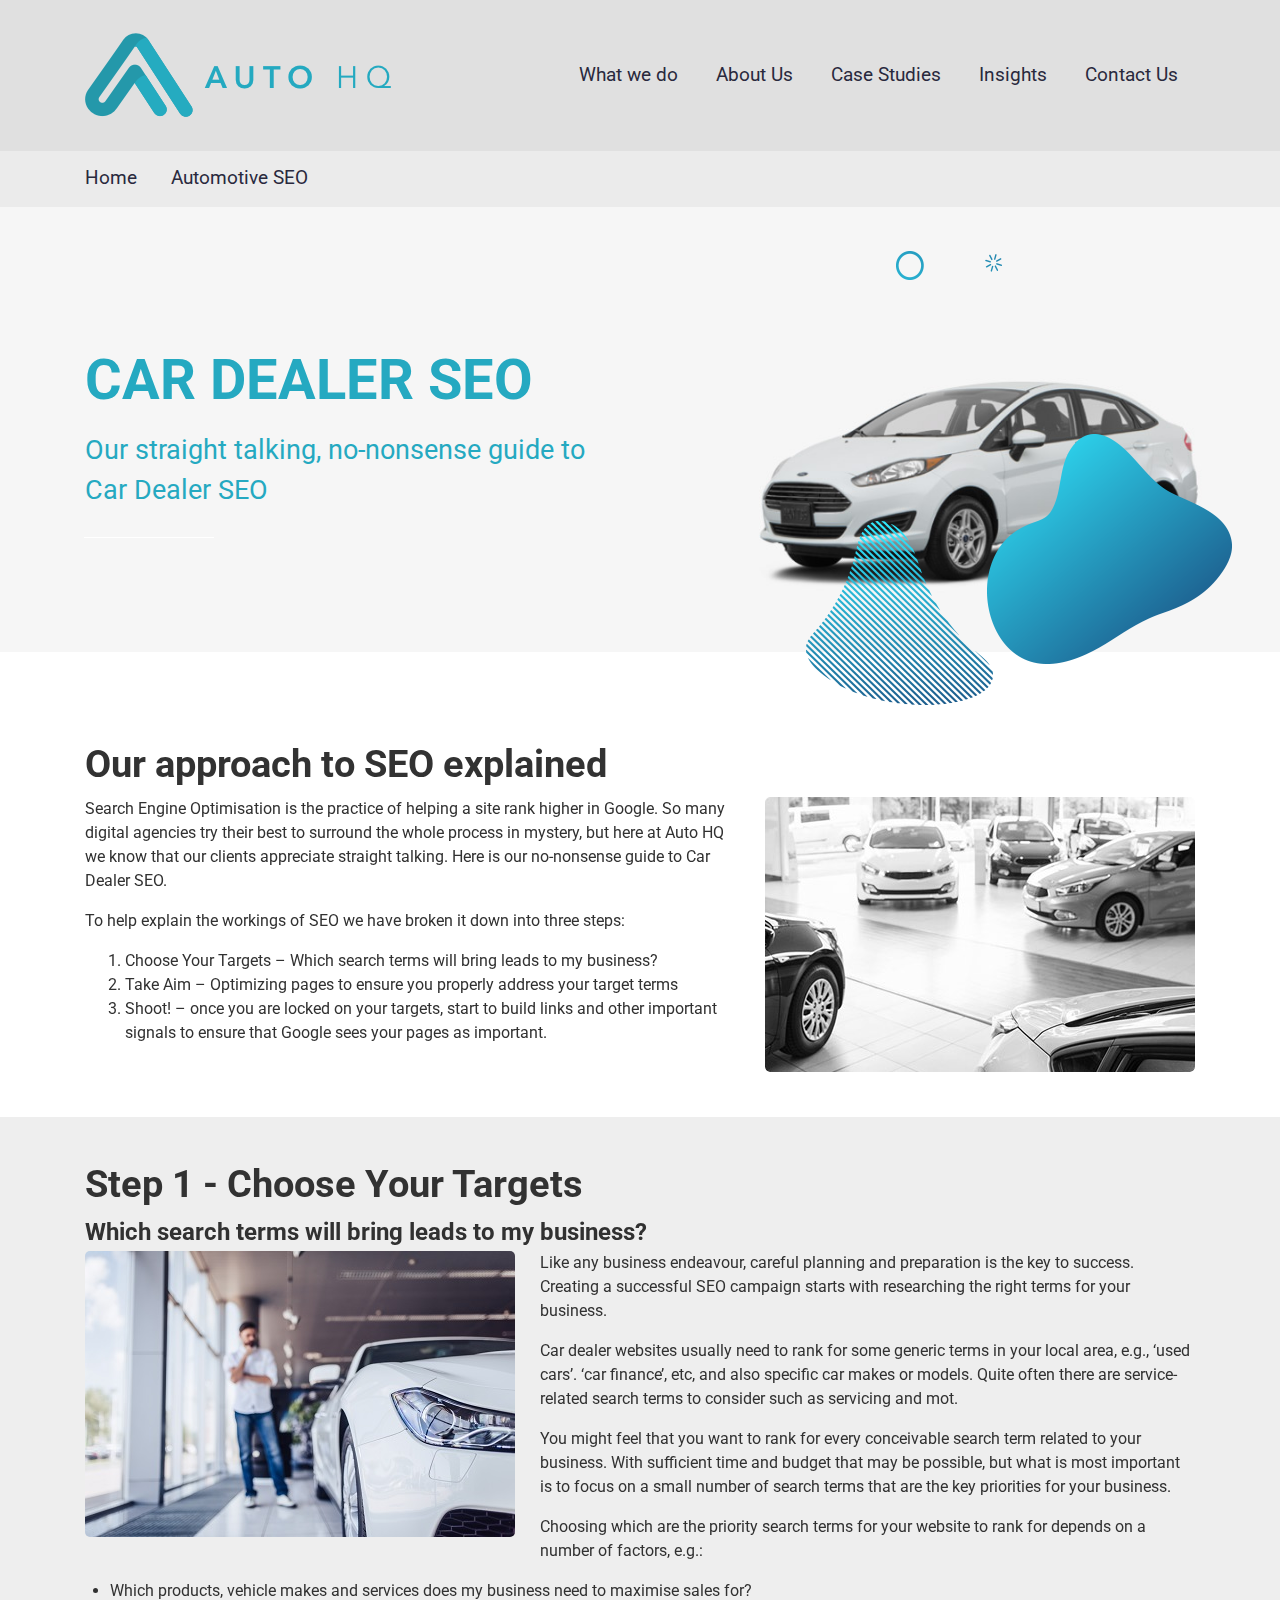
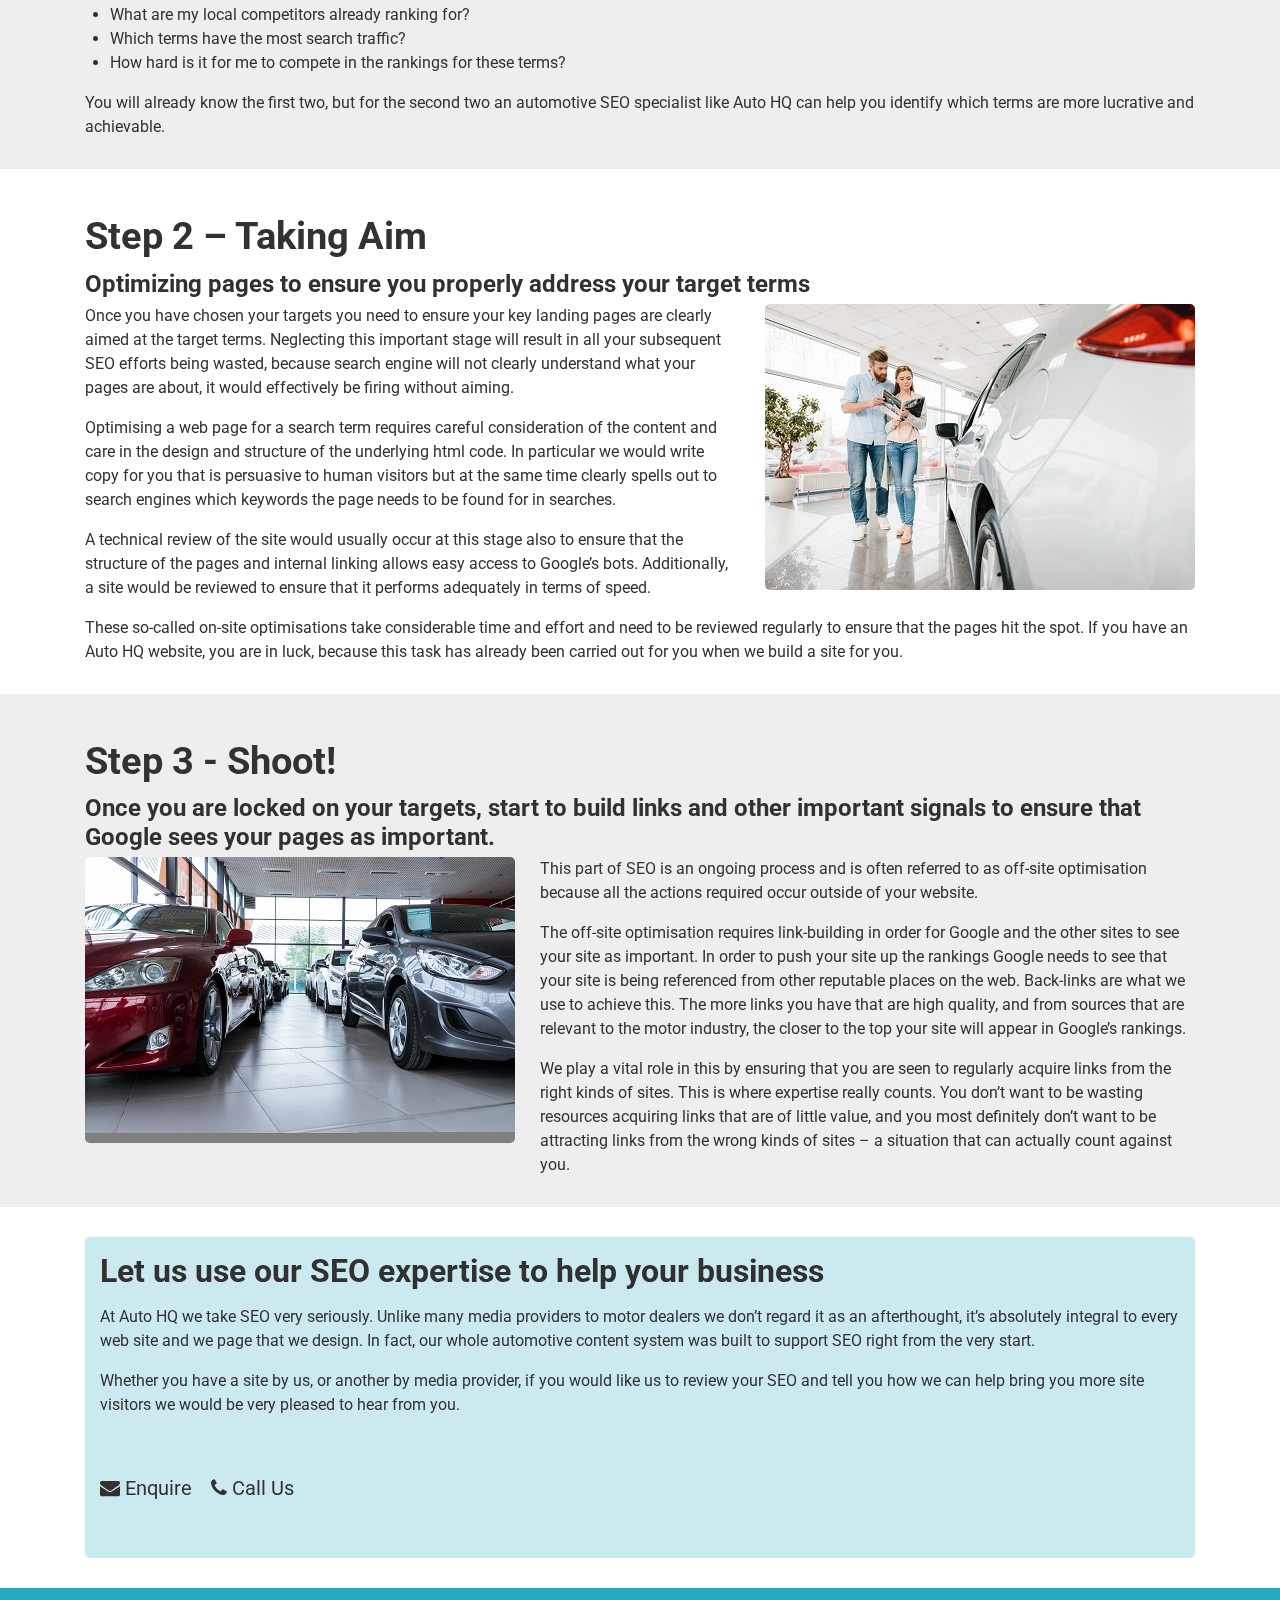
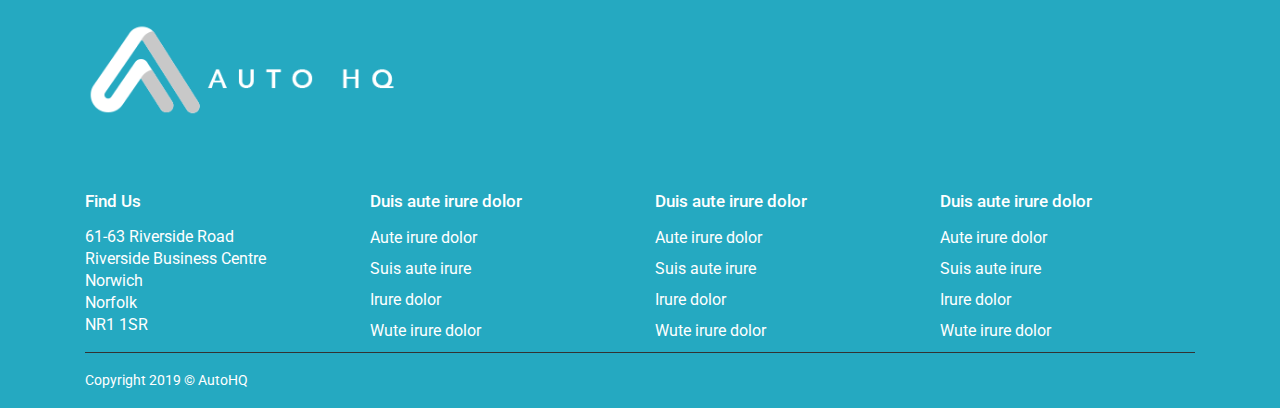
<file: car-dealer-seo-detail.html>
<!DOCTYPE html>
<html lang="en">
    <head>
        <meta charset="utf-8">
        <meta http-equiv="X-UA-Compatible" content="IE=edge">
        <meta name="viewport" content="width=device-width, initial-scale=1">

        <title>Car dealer EO | AutoHQ</title>
        
        <!--Libraries-->
        <link href="css/bootstrap.min.css" rel="stylesheet">
        <link href="css/font-awesome.min.css" rel="stylesheet">

        <!--Plugins-->
        <link href="css/owl.carousel.min.css" rel="stylesheet"><!-- .owl.carousel for slider --> 
        <link href="css/aos.css" rel="stylesheet"><!-- .aos.cs for animation --> 
        <link href="css/slicknav.min.css" rel="stylesheet"><!-- .slicknav for responsive menu --> 

        <!--Theme specific styles-->
        <link href="scss/style.css" rel="stylesheet">
        <link href="css/responsive.css" rel="stylesheet">
        
        <!--Core jQuery-->
        <script src="js/jquery-3.3.1.slim.min.js"></script>
        <script src="js/jquery-migrate-1.4.1.min.js"></script>

        <!--[if lt IE 9]>
        <script src="//oss.maxcdn.com/html5shiv/3.7.2/html5shiv.min.js"></script>
        <script src="//oss.maxcdn.com/respond/1.4.2/respond.min.js"></script>
        <![endif]-->
    </head>
    <body>

        <!-- .header-area starts -->
		<div class="header-area">
            <div class="container">
                <div class="row">
                    <div class="col-auto">
                        <div class="logo d-table w-100">
                            <div class="d-table-cell align-middle">
                                <a href="#logo"><img src="img/logo.png" alt=""></a>
                            </div>
                        </div>
                    </div><!-- .col ends -->
                    <div class="col">
                        <div class="mainmenu text-right">
                            <ul id="menu">
                                <li><a href="#">What we do</a></li>
                                <li><a href="#">About Us</a></li>
                                <li><a href="#">Case Studies</a></li>
                                <li><a href="#">Insights</a></li>
                                <li><a href="#">Contact Us</a></li>
                            </ul>
                        </div>
                    </div><!-- .col ends -->
                </div><!-- .row ends -->
            </div><!-- .container ends -->
        </div>
        <!-- .header-area ends -->

        <!-- .quicklinks-area starts -->
        <div class="quicklinks-area">
            <div class="container">
                <div class="row">
                    <div class="col">
                        <ul>
                            <li><a href="#">Home</a></li>
                            <li><a href="#">Automotive SEO</a></li>
                        </ul>
                    </div><!-- .col ends -->
                </div><!-- .row ends -->
            </div><!-- .container ends -->
        </div>
        <!-- .quicklinks-area ends -->

        <!-- .hero-area starts -->
        <div class="hero-area hero-bg1">
            <div class="d-table w-100 h-100">
                <div class="d-table-cell h-100 align-middle">
                    <div data-aos="fade-right" class="hero-shape">
                        <img src="img/hero-shape.png" alt="">
                    </div><!-- .bmw-shapes ends -->
                    <div data-aos="fade-down" class="round-shape1">
                        <img src="img/round-shape-1.png" alt="">
                    </div><!-- .bmw-cross1 ends -->
                    <div class="container">
                        <div class="row">
                            <div class="col-lg-7">
                                <div class="hero-text hborder">
                                    <h1>Car Dealer SEO</h1>
                                    <p>Our straight talking, no-nonsense guide to Car Dealer SEO</p>
                                </div>
                            </div><!-- .col ends -->
                        </div><!-- .row ends -->
                    </div><!-- .container ends -->
                </div>
            </div>
        </div>
        <!-- .hero-area ends -->


        <!-- .service-area starts -->
        <div class="service-area wordy">
            <div class="container">
                <div class="row df">
                    <div class="col-sm-12">
                        <div class="service-text">
							
                            <h2 class="section-title">Our approach to SEO explained</h2>
							<img src="img/service-img.jpg" alt="car dealer websites" class="right">
                            <p>
								Search Engine Optimisation is the practice of helping a site rank higher in Google.  
								So many digital agencies try their best to surround the whole process in mystery, 
								but here at Auto HQ we know that our clients appreciate straight talking.  Here is our no-nonsense guide to Car Dealer SEO.
							</p>	
							<p>
								To help explain the workings of SEO we have broken it down into three steps:
								<ol>
									<li><span>Choose Your Targets</span> – Which search terms will bring leads to my business?</li>
									<li><span>Take Aim</span> – Optimizing pages to ensure you properly address your target terms</li>
									<li>
										<span>Shoot!</span> – once you are locked on your targets, 
										start to build links and other important signals to ensure that Google sees your pages as important.
									</li>
								</ol>
                        </div>
                    </div>
                </div>
            </div>
        </div>
        <!-- .service-area ends -->
		

        <!-- .about-area starts -->
        <div class="about-area wordy">
            <div class="container">
                <div class="row">
                    <div class="col-sm-12">
                        <div class="about-text">
							
                            <h2 class="section-title">Step 1 - Choose Your Targets</h2>
							<h3 class="section-subtitle">Which search terms will bring leads to my business?</h3>
							<img src="img/used-car01.jpg" alt="" class="left">
                            <p>
								Like any business endeavour, careful planning and preparation is the key to success.  
								Creating a successful  SEO campaign starts with researching the right terms for your business.
							</p>
                            <p>
								Car dealer websites usually need to rank for some generic terms in your local area, 
								e.g., ‘used cars’. ‘car finance’, etc, and also specific car makes or models.  
								Quite often there are service-related search terms to consider such as servicing and mot.

							</p>
                            <p>
								You might feel that you want to rank for every conceivable search term related to your business.  
								With sufficient time and budget that may be possible, but what is most important is to focus on a small number 
								of search terms that are the key priorities for your business.
							</p>
                            <p>
								Choosing which are the priority search terms for your website to rank for depends on a number of factors, e.g.:
							</p>
							
							<ul>
								<li>Which products, vehicle makes and services does my business need to maximise sales for?</li>
								<li>What are my local competitors already ranking for?</li>
								<li>Which terms have the most search traffic?</li>
								<li>How hard is it for me to compete in the rankings for these terms?</li>
							</ul>
							
                            <p>
								You will already know the first two, but for the second two an automotive SEO specialist like Auto HQ 
								can help you identify which terms are more lucrative and achievable.
							</p>
                        </div>
                    </div>
                </div>
            </div>
        </div>
        <!-- .about-area ends -->
		

        <!-- .service-area starts -->
        <div class="service-area wordy">
            <div class="container">
                <div class="row df">
                    <div class="col-sm-12">
                        <div class="service-text">
							
                            <h2 class="section-title">Step 2 – Taking Aim </h2>
							<h3 class="section-subtitle">Optimizing pages to ensure you properly address your target terms</h3>
							<img src="img/used-car02.jpg" alt="car dealer websites" class="right">
							
							<p>	 
								Once you have chosen your targets you need to ensure your key landing pages are clearly aimed at the target terms.  
								Neglecting this important stage will result in all your subsequent SEO efforts being wasted, 
								because search engine will not clearly understand what your pages are about,  
								it would effectively be firing without aiming.
							</p>
							<p>
								Optimising a web page for a search term requires careful consideration of the content and care in the design and 
								structure of the underlying html code. 
								In particular we would write copy for you that is persuasive to human visitors but at the same time clearly spells 
								out to search engines which keywords the page needs to be found for in searches.
							</p>
							<p>
								
								A technical review of the site would usually occur at this stage also to ensure that the structure of the pages and 
								internal linking allows easy access to Google’s bots.  
								Additionally, a site would be reviewed to ensure that it performs adequately in terms of speed.
							</p>
							<p>
								
								These so-called on-site optimisations take considerable time and effort and need to be reviewed regularly to 
								ensure that the pages hit the spot.  
								If you have an Auto HQ website, you are in luck, 
								because this task has already been carried out for you when we build a site for you.
							</p>
							
                        </div>
                    </div>
                </div>
            </div>
        </div>
        <!-- .service-area ends -->
		

        <!-- .about-area starts -->
        <div class="about-area wordy">
            <div class="container">
                <div class="row">
                    <div class="col-sm-12">
                        <div class="about-text">
							
                            <h2 class="section-title">Step 3 - Shoot! </h2>
							<h3 class="section-subtitle">
								Once you are locked on your targets, start to build links and other important signals to ensure that Google 
								sees your pages as important.
							</h3>
							<img src="img/used-car03.jpg" alt="" class="left">
							
                            <p>
								This part of SEO is an ongoing process and is often referred to as off-site optimisation because all the actions required occur outside of your website.

							</p>
							<p>
								The off-site optimisation requires link-building in order for Google and the other sites to see your site as important. 
								In order to push your site up the rankings Google needs to see that your site is being referenced from other reputable places on the web.  
								Back-links are what we use to achieve this.  
								The more links you have that are high quality, and from sources that are relevant to the motor industry, 
								the closer to the top your site will appear in Google’s rankings.
							</p>
							<p>
								We play a vital role in this by ensuring that you are seen to regularly acquire links from the right kinds of sites. 
								This is where expertise really counts. You don’t want to be wasting resources acquiring links that are of little value, 
								and you most definitely don’t want to be attracting links from the wrong kinds of sites – 
								a situation that can actually count against you.
							</p>
                            
                        </div>
                    </div>
                </div>
            </div>
        </div>
        <!-- .about-area ends -->



        <!-- .service-area starts -->
        <div class="service-area wordy">
            <div class="container">
                <div class="row df">
                    <div class="col-sm-12">
						
						<div class="contactSection">
							
							<h2>							
								Let us use our SEO expertise to help your business
							</h2>
							<p>
								At Auto HQ we take SEO very seriously.  
								Unlike many media providers to motor dealers we don’t regard it as an afterthought, 
								it’s absolutely integral to every web site and we page that we design.  
								In fact, our whole automotive content system was built to support SEO right from the very start.
							</p>
							<p>
								Whether you have a site by us, or another by media provider, 
								if you would like us to review your SEO and tell you how we can help bring you more site visitors 
								we would be very pleased to hear from you.
							</p>
							<p class="contact">
								<a href="#"><i class="fa fa-envelope"></i> Enquire</a>
								<a href="#"><i class="fa fa-phone"></i> Call Us</a>
							</p>
							
						</div>
					
					</div>
                </div>
            </div>
        </div>
        <!-- .service-area ends -->




        <!-- .footer-area starts -->
        <div class="footer-area">
            <div class="container">
                <div class="row">
                    <div class="col">
                        <div class="logo d-table w-100">
                            <div class="d-table-cell align-middle">
                                <img src="img/FooterLogo.png" alt="">
                            </div>
                        </div>
                    </div><!-- .col ends -->
                </div><!-- .row ends -->
                <div class="row">
                    <div class="col-lg-3 col-md-6">
                        <div class="single-footer-item contact-info">
                            <h4>Find Us</h4>
                            <address>
                                61-63 Riverside Road<br/>
                                Riverside Business Centre<br/>
                                Norwich<br/>
                                Norfolk<br/>
                                NR1 1SR
                            </address>
                        </div><!-- .single-footer-item ends -->
                    </div><!-- .col ends -->
                    <div class="col-lg-3 col-md-6">
                        <div class="single-footer-item quick-links">
                            <h4>Duis aute irure dolor</h4>
                            <ul>
                                <li><a href="#">Aute irure dolor</a></li>
                                <li><a href="#">Suis aute irure </a></li>
                                <li><a href="#">Irure dolor</a></li>
                                <li><a href="#">Wute irure dolor</a></li>
                            </ul>
                        </div><!-- .single-footer-item ends -->
                    </div><!-- .col ends -->
                    <div class="col-lg-3 col-md-6">
                        <div class="single-footer-item quick-links">
                            <h4>Duis aute irure dolor</h4>
                            <ul>
                                <li><a href="#">Aute irure dolor</a></li>
                                <li><a href="#">Suis aute irure </a></li>
                                <li><a href="#">Irure dolor</a></li>
                                <li><a href="#">Wute irure dolor</a></li>
                            </ul>
                        </div><!-- .single-footer-item ends -->
                    </div><!-- .col ends -->
                    <div class="col-lg-3 col-md-6">
                        <div class="single-footer-item quick-links">
                            <h4>Duis aute irure dolor</h4>
                            <ul>
                                <li><a href="#">Aute irure dolor</a></li>
                                <li><a href="#">Suis aute irure </a></li>
                                <li><a href="#">Irure dolor</a></li>
                                <li><a href="#">Wute irure dolor</a></li>
                            </ul>
                        </div><!-- .single-footer-item ends -->
                    </div><!-- .col ends -->
                </div><!-- .row ends -->
            </div><!-- .container ends -->
            <div class="container">
                <div class="row">
                    <div class="col">
                        <div class="copyright-text">
                            <p>Copyright 2019 &copy; AutoHQ</p>
                        </div>
                    </div><!-- .col ends -->
                </div><!-- .row ends -->
            </div><!-- .container ends -->
        </div>
        <!-- .footer-area ends -->

        <div id="return-to-top" class="scroll-to-top">
            <i class="fa fa-angle-up" aria-hidden="true"></i>
        </div>
        <!-- .scroll-to-top ends -->

        <!--Libraries-->
        <script src="js/bootstrap.bundle.min.js"></script><!-- .bootstrap.bundle.min -->     

        <!--Plugins-->
        <script src="js/owl.carousel.min.js"></script>
        <script src="js/aos.js"></script><!-- js for animation -->
        <script src="js/jquery.slicknav.min.js"></script><!-- js for responsive menu -->

        <!--Active & Custom JS-->
        <script src="js/main.js"></script>
    </body>
</html>
</file>
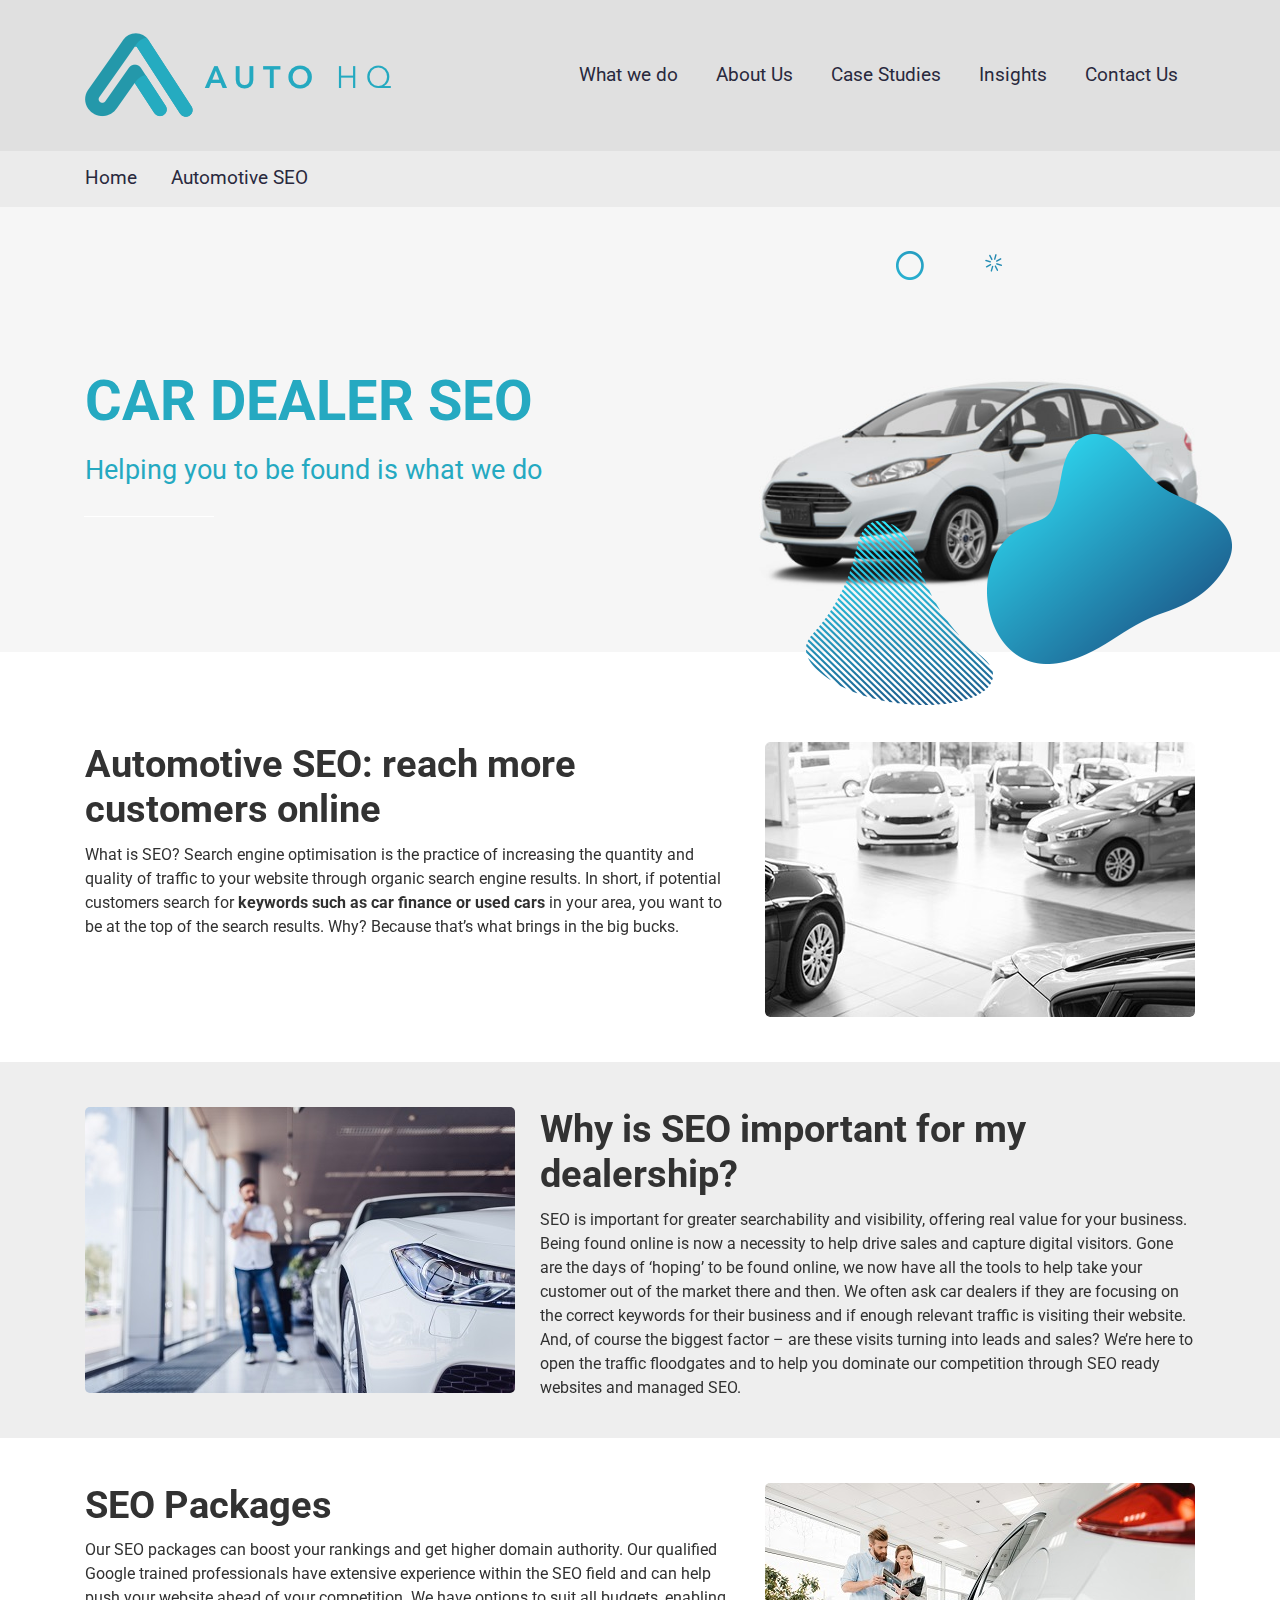
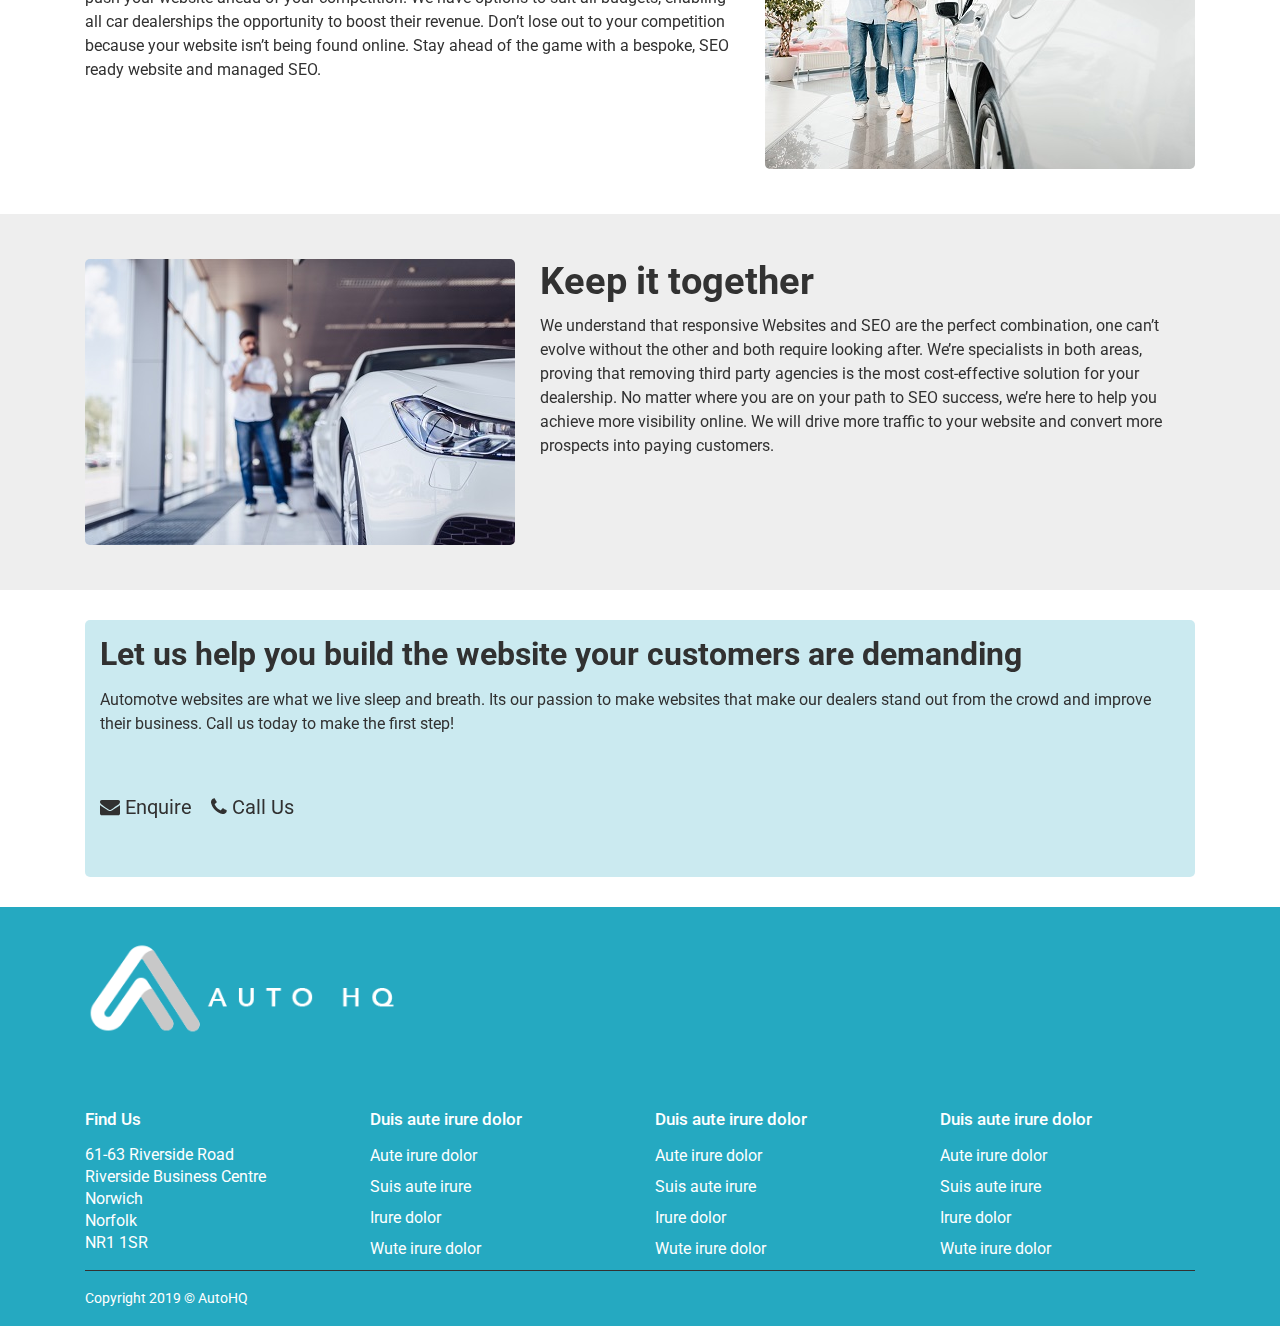
<file: car-dealer-seo.html>
<!DOCTYPE html>
<html lang="en">
    <head>
        <meta charset="utf-8">
        <meta http-equiv="X-UA-Compatible" content="IE=edge">
        <meta name="viewport" content="width=device-width, initial-scale=1">

        <title>Car Dealer SEO | AutoHQ</title>
        
        <!--Libraries-->
        <link href="css/bootstrap.min.css" rel="stylesheet">
        <link href="css/font-awesome.min.css" rel="stylesheet">

        <!--Plugins-->
        <link href="css/owl.carousel.min.css" rel="stylesheet"><!-- .owl.carousel for slider --> 
        <link href="css/aos.css" rel="stylesheet"><!-- .aos.cs for animation --> 
        <link href="css/slicknav.min.css" rel="stylesheet"><!-- .slicknav for responsive menu --> 

        <!--Theme specific styles-->
        <link href="scss/style.css" rel="stylesheet">
        <link href="css/responsive.css" rel="stylesheet">
        
        <!--Core jQuery-->
        <script src="js/jquery-3.3.1.slim.min.js"></script>
        <script src="js/jquery-migrate-1.4.1.min.js"></script>

        <!--[if lt IE 9]>
        <script src="//oss.maxcdn.com/html5shiv/3.7.2/html5shiv.min.js"></script>
        <script src="//oss.maxcdn.com/respond/1.4.2/respond.min.js"></script>
        <![endif]-->
    </head>
    <body>

        <!-- .header-area starts -->
		<div class="header-area">
            <div class="container">
                <div class="row">
                    <div class="col-auto">
                        <div class="logo d-table w-100">
                            <div class="d-table-cell align-middle">
                                <a href="#logo"><img src="img/logo.png" alt=""></a>
                            </div>
                        </div>
                    </div><!-- .col ends -->
                    <div class="col">
                        <div class="mainmenu text-right">
                            <ul id="menu">
                                <li><a href="#">What we do</a></li>
                                <li><a href="#">About Us</a></li>
                                <li><a href="#">Case Studies</a></li>
                                <li><a href="#">Insights</a></li>
                                <li><a href="#">Contact Us</a></li>
                            </ul>
                        </div>
                    </div><!-- .col ends -->
                </div><!-- .row ends -->
            </div><!-- .container ends -->
        </div>
        <!-- .header-area ends -->

        <!-- .quicklinks-area starts -->
        <div class="quicklinks-area">
            <div class="container">
                <div class="row">
                    <div class="col">
                        <ul>
                            <li><a href="#">Home</a></li>
                            <li><a href="#">Automotive SEO</a></li>
                        </ul>
                    </div><!-- .col ends -->
                </div><!-- .row ends -->
            </div><!-- .container ends -->
        </div>
        <!-- .quicklinks-area ends -->

        <!-- .hero-area starts -->
        <div class="hero-area hero-bg1">
            <div class="d-table w-100 h-100">
                <div class="d-table-cell h-100 align-middle">
                    <div data-aos="fade-right" class="hero-shape">
                        <img src="img/hero-shape.png" alt="">
                    </div><!-- .bmw-shapes ends -->
                    <div data-aos="fade-down" class="round-shape1">
                        <img src="img/round-shape-1.png" alt="">
                    </div><!-- .bmw-cross1 ends -->
                    <div class="container">
                        <div class="row">
                            <div class="col-lg-7">
                                <div class="hero-text hborder">
                                    <h1>Car Dealer SEO</h1>
                                    <p>Helping you to be found is what we do</p>
                                </div>
                            </div><!-- .col ends -->
                        </div><!-- .row ends -->
                    </div><!-- .container ends -->
                </div>
            </div>
        </div>
        <!-- .hero-area ends -->


        <!-- .service-area starts -->
        <div class="service-area wordy">
            <div class="container">
                <div class="row df">
                    <div class="col-sm-12">
                        <div class="service-text">
							<img src="img/service-img.jpg" alt="car dealer websites" class="right">
                            <h2 class="section-title">Automotive SEO: reach more customers online </h2>
                            <p>
								What is SEO? Search engine optimisation is the practice of increasing the quantity and quality of traffic to your website through organic search engine results. In short, if potential customers search for <strong>keywords such as car finance or used cars</strong> in your area, you want to be at the top of the search results. Why? Because that’s what brings in the big bucks.
							</p>	
						</div>
                    </div>
                </div>
            </div>
        </div>
        <!-- .service-area ends -->
		

        <!-- .about-area starts -->
        <div class="about-area wordy">
            <div class="container">
                <div class="row">
                    <div class="col-sm-12">
                        <div class="about-text">
							<img src="img/used-car01.jpg" alt="" class="left">
                            <h2 class="section-title">Why is SEO important for my dealership?</h2>
                            <p>
								SEO is important for greater searchability and visibility, offering real value for your business. Being found online is now a necessity to help drive sales and capture digital visitors. Gone are the days of ‘hoping’ to be found online, we now have all the tools to help take your customer out of the market there and then. We often ask car dealers if they are focusing on the correct keywords for their business and if enough relevant traffic is visiting their website. And, of course the biggest factor – are these visits turning into leads and sales? We’re here to open the traffic floodgates and to help you dominate our competition through SEO ready websites and managed SEO. 
							</p>
                        </div>
                    </div>
                </div>
            </div>
        </div>
        <!-- .about-area ends -->
		

        <!-- .service-area starts -->
        <div class="service-area wordy">
            <div class="container">
                <div class="row df">
                    <div class="col-sm-12">
                        <div class="service-text">
							<img src="img/used-car02.jpg" alt="car dealer websites" class="right">
                            <h2 class="section-title">SEO Packages  </h2>
							<p>	 
								Our SEO packages can boost your rankings and get higher domain authority. Our qualified Google trained professionals have extensive experience within the SEO field and can help push your website ahead of your competition. We have options to suit all budgets, enabling all car dealerships the opportunity to boost their revenue. Don’t lose out to your competition because your website isn’t being found online. Stay ahead of the game with a bespoke, SEO ready website and managed SEO.
							</p>
                        </div>
                    </div>
                </div>
            </div>
        </div>
        <!-- .service-area ends -->
		

        <!-- .about-area starts -->
        <div class="about-area wordy">
            <div class="container">
                <div class="row">
                    <div class="col-sm-12">
                        <div class="about-text">
							<img src="img/used-car01.jpg" alt="" class="left">
                            <h2 class="section-title">Keep it together</h2>
                            <p>
								We understand that responsive Websites and SEO are the perfect combination, one can’t evolve without the other and both require looking after. We’re specialists in both areas, proving that removing third party agencies is the most cost-effective solution for your dealership. No matter where you are on your path to SEO success, we’re here to help you achieve more visibility online. We will drive more traffic to your website and convert more prospects into paying customers.
							</p>
                        </div>
                    </div>
                </div>
            </div>
        </div>
        <!-- .about-area ends -->
		



        <!-- .service-area starts -->
        <div class="service-area wordy">
            <div class="container">
                <div class="row df">
                    <div class="col-sm-12">
						
						<div class="contactSection">
							
							<h2>							
								Let us help you build the website your customers are demanding
							</h2>
							<p>
								Automotve websites are what we live sleep and breath. Its our passion to make websites that make our dealers stand out from the crowd and improve their business. Call us today to make the first step!
							</p>
							<p class="contact">
								<a href="#"><i class="fa fa-envelope"></i> Enquire</a>
								<a href="#"><i class="fa fa-phone"></i> Call Us</a>
							</p>
							
						</div>
					
					</div>
                </div>
            </div>
        </div>
        <!-- .service-area ends -->




        <!-- .footer-area starts -->
        <div class="footer-area">
            <div class="container">
                <div class="row">
                    <div class="col">
                        <div class="logo d-table w-100">
                            <div class="d-table-cell align-middle">
                                <img src="img/FooterLogo.png" alt="">
                            </div>
                        </div>
                    </div><!-- .col ends -->
                </div><!-- .row ends -->
                <div class="row">
                    <div class="col-lg-3 col-md-6">
                        <div class="single-footer-item contact-info">
                            <h4>Find Us</h4>
                            <address>
                                61-63 Riverside Road<br/>
                                Riverside Business Centre<br/>
                                Norwich<br/>
                                Norfolk<br/>
                                NR1 1SR
                            </address>
                        </div><!-- .single-footer-item ends -->
                    </div><!-- .col ends -->
                    <div class="col-lg-3 col-md-6">
                        <div class="single-footer-item quick-links">
                            <h4>Duis aute irure dolor</h4>
                            <ul>
                                <li><a href="#">Aute irure dolor</a></li>
                                <li><a href="#">Suis aute irure </a></li>
                                <li><a href="#">Irure dolor</a></li>
                                <li><a href="#">Wute irure dolor</a></li>
                            </ul>
                        </div><!-- .single-footer-item ends -->
                    </div><!-- .col ends -->
                    <div class="col-lg-3 col-md-6">
                        <div class="single-footer-item quick-links">
                            <h4>Duis aute irure dolor</h4>
                            <ul>
                                <li><a href="#">Aute irure dolor</a></li>
                                <li><a href="#">Suis aute irure </a></li>
                                <li><a href="#">Irure dolor</a></li>
                                <li><a href="#">Wute irure dolor</a></li>
                            </ul>
                        </div><!-- .single-footer-item ends -->
                    </div><!-- .col ends -->
                    <div class="col-lg-3 col-md-6">
                        <div class="single-footer-item quick-links">
                            <h4>Duis aute irure dolor</h4>
                            <ul>
                                <li><a href="#">Aute irure dolor</a></li>
                                <li><a href="#">Suis aute irure </a></li>
                                <li><a href="#">Irure dolor</a></li>
                                <li><a href="#">Wute irure dolor</a></li>
                            </ul>
                        </div><!-- .single-footer-item ends -->
                    </div><!-- .col ends -->
                </div><!-- .row ends -->
            </div><!-- .container ends -->
            <div class="container">
                <div class="row">
                    <div class="col">
                        <div class="copyright-text">
                            <p>Copyright 2019 &copy; AutoHQ</p>
                        </div>
                    </div><!-- .col ends -->
                </div><!-- .row ends -->
            </div><!-- .container ends -->
        </div>
        <!-- .footer-area ends -->

        <div id="return-to-top" class="scroll-to-top">
            <i class="fa fa-angle-up" aria-hidden="true"></i>
        </div>
        <!-- .scroll-to-top ends -->

        <!--Libraries-->
        <script src="js/bootstrap.bundle.min.js"></script><!-- .bootstrap.bundle.min -->     

        <!--Plugins-->
        <script src="js/owl.carousel.min.js"></script>
        <script src="js/aos.js"></script><!-- js for animation -->
        <script src="js/jquery.slicknav.min.js"></script><!-- js for responsive menu -->

        <!--Active & Custom JS-->
        <script src="js/main.js"></script>
    </body>
</html>
</file>
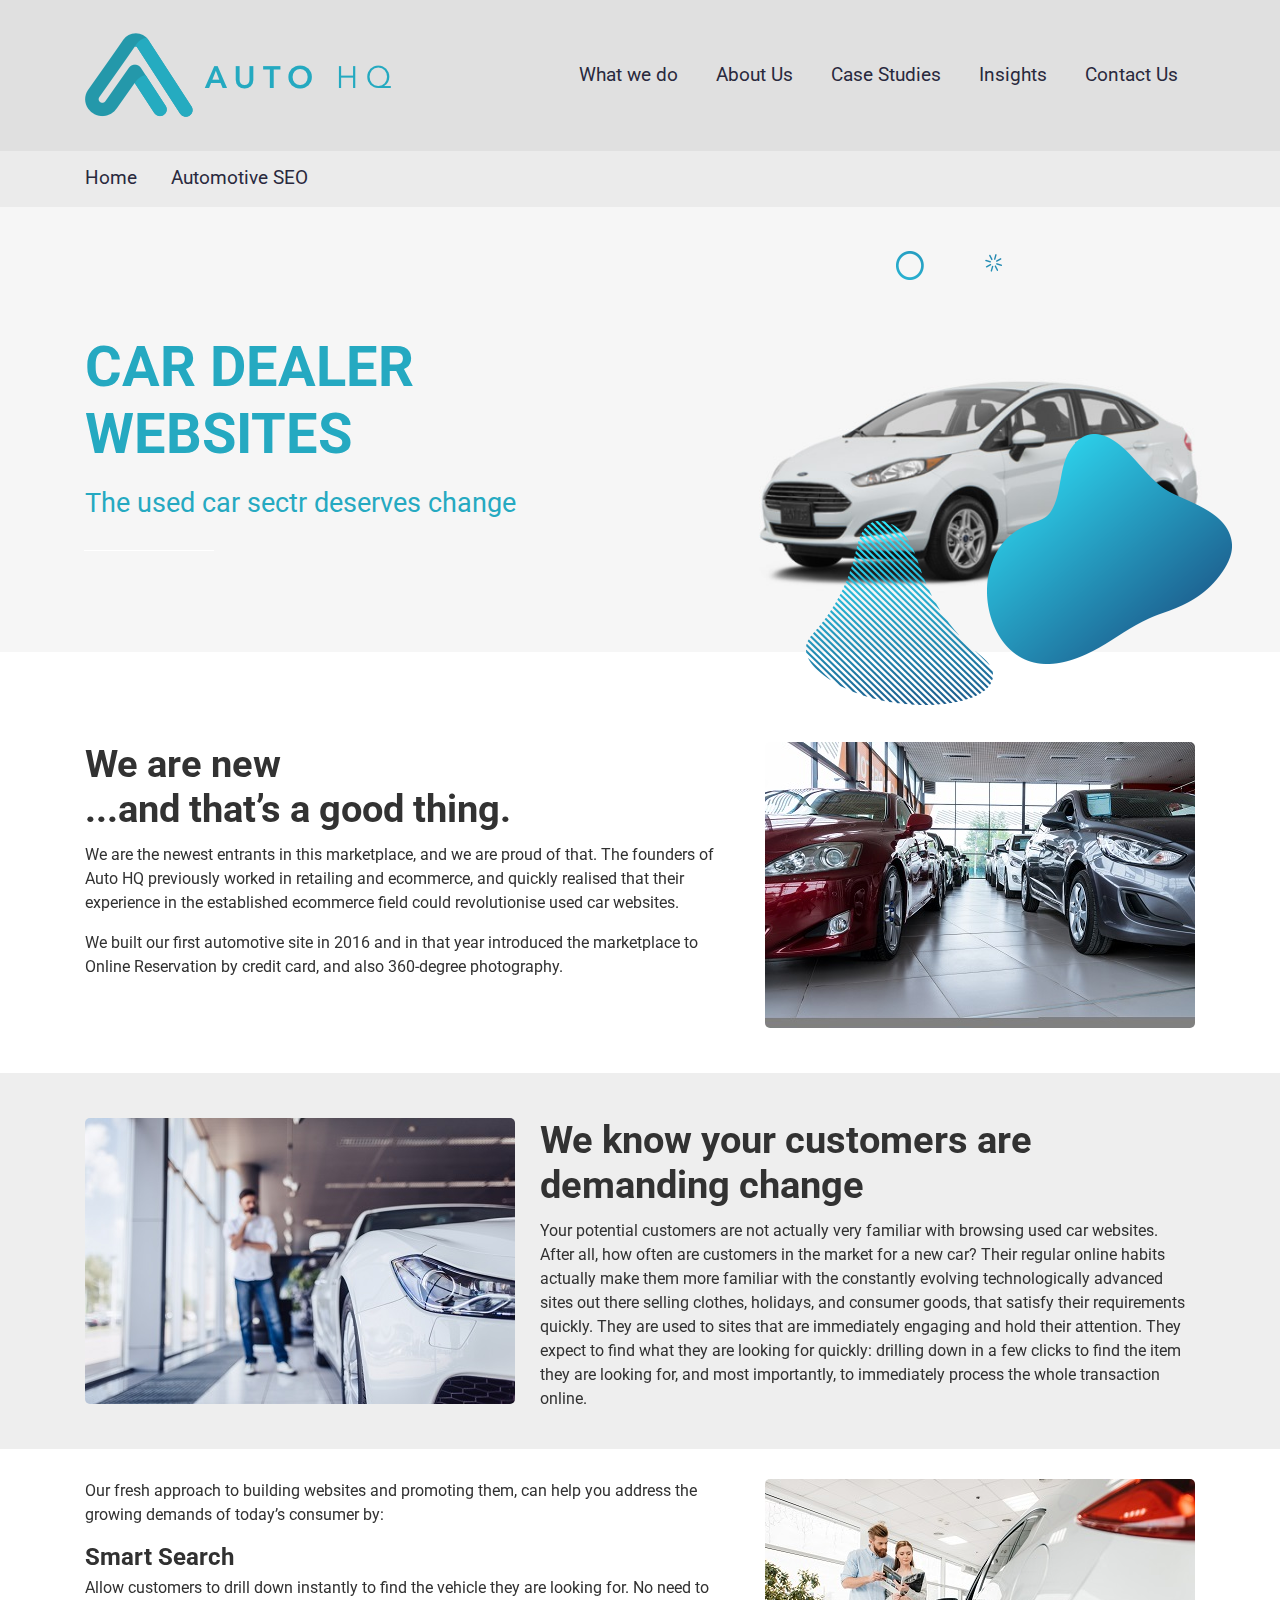
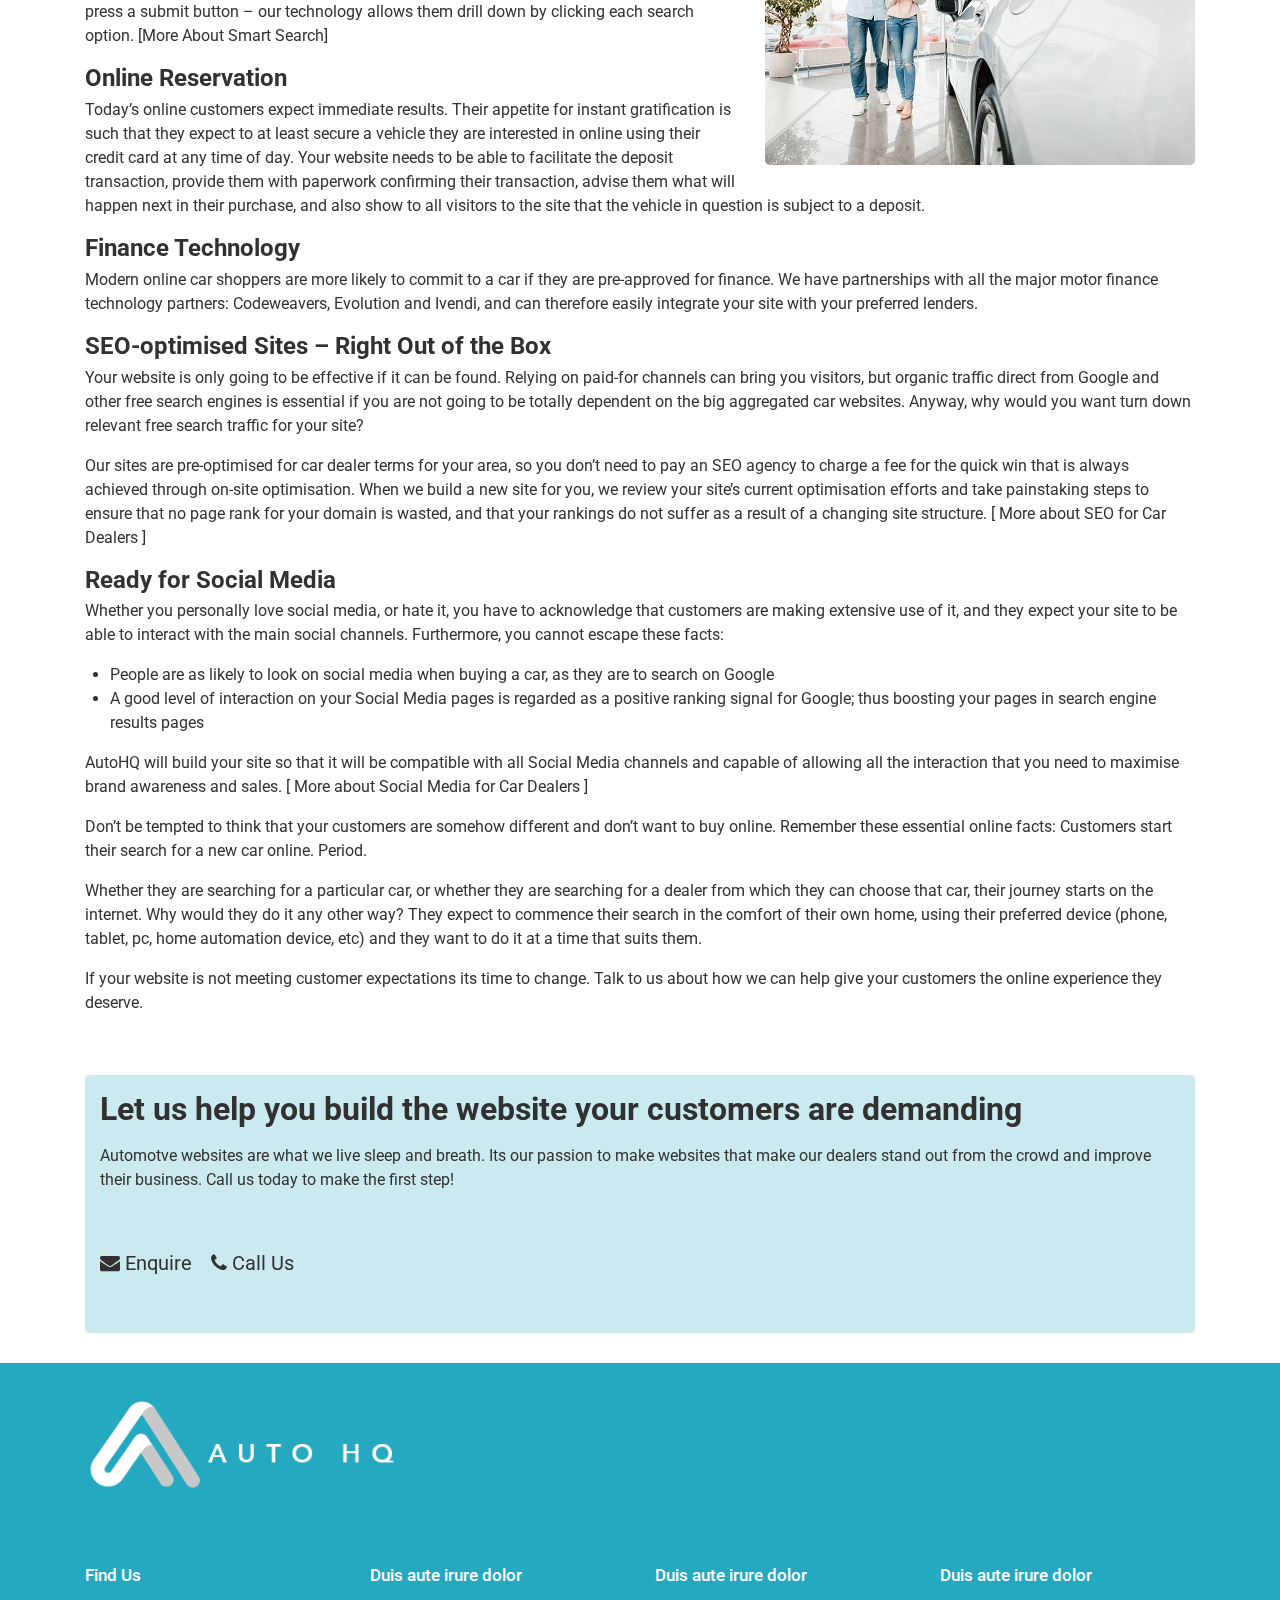
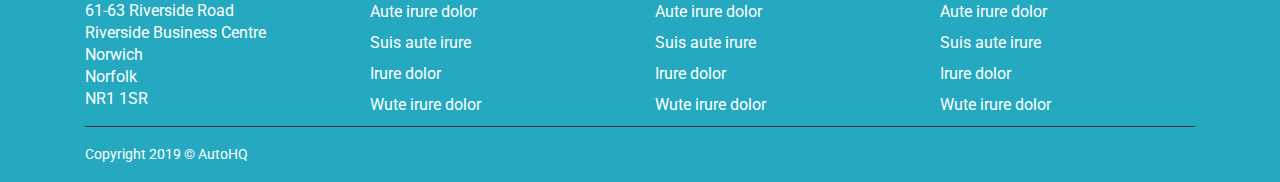
<file: car-dealer-websites-detail.html>
<!DOCTYPE html>
<html lang="en">
    <head>
        <meta charset="utf-8">
        <meta http-equiv="X-UA-Compatible" content="IE=edge">
        <meta name="viewport" content="width=device-width, initial-scale=1">

        <title>AutoHQ</title>
        
        <!--Libraries-->
        <link href="css/bootstrap.min.css" rel="stylesheet">
        <link href="css/font-awesome.min.css" rel="stylesheet">

        <!--Plugins-->
        <link href="css/owl.carousel.min.css" rel="stylesheet"><!-- .owl.carousel for slider --> 
        <link href="css/aos.css" rel="stylesheet"><!-- .aos.cs for animation --> 
        <link href="css/slicknav.min.css" rel="stylesheet"><!-- .slicknav for responsive menu --> 

        <!--Theme specific styles-->
        <link href="scss/style.css" rel="stylesheet">
        <link href="css/responsive.css" rel="stylesheet">
        
        <!--Core jQuery-->
        <script src="js/jquery-3.3.1.slim.min.js"></script>
        <script src="js/jquery-migrate-1.4.1.min.js"></script>

        <!--[if lt IE 9]>
        <script src="//oss.maxcdn.com/html5shiv/3.7.2/html5shiv.min.js"></script>
        <script src="//oss.maxcdn.com/respond/1.4.2/respond.min.js"></script>
        <![endif]-->
    </head>
    <body>

        <!-- .header-area starts -->
		<div class="header-area">
            <div class="container">
                <div class="row">
                    <div class="col-auto">
                        <div class="logo d-table w-100">
                            <div class="d-table-cell align-middle">
                                <a href="#logo"><img src="img/logo.png" alt=""></a>
                            </div>
                        </div>
                    </div><!-- .col ends -->
                    <div class="col">
                        <div class="mainmenu text-right">
                            <ul id="menu">
                                <li><a href="#">What we do</a></li>
                                <li><a href="#">About Us</a></li>
                                <li><a href="#">Case Studies</a></li>
                                <li><a href="#">Insights</a></li>
                                <li><a href="#">Contact Us</a></li>
                            </ul>
                        </div>
                    </div><!-- .col ends -->
                </div><!-- .row ends -->
            </div><!-- .container ends -->
        </div>
        <!-- .header-area ends -->

        <!-- .quicklinks-area starts -->
        <div class="quicklinks-area">
            <div class="container">
                <div class="row">
                    <div class="col">
                        <ul>
                            <li><a href="#">Home</a></li>
                            <li><a href="#">Automotive SEO</a></li>
                        </ul>
                    </div><!-- .col ends -->
                </div><!-- .row ends -->
            </div><!-- .container ends -->
        </div>
        <!-- .quicklinks-area ends -->

        
		
		<!-- .hero-area starts -->
        <div class="hero-area hero-bg1">
            <div class="d-table w-100 h-100">
                <div class="d-table-cell h-100 align-middle">
                    <div data-aos="fade-right" class="hero-shape">
                        <img src="img/hero-shape.png" alt="">
                    </div><!-- .bmw-shapes ends -->
                    <div data-aos="fade-down" class="round-shape1">
                        <img src="img/round-shape-1.png" alt="">
                    </div><!-- .bmw-cross1 ends -->
                    <div class="container">
                        <div class="row">
                            <div class="col-lg-7">
                                <div class="hero-text hborder">
                                    <h1>Car Dealer Websites</h1>
                                    <p>The used car sectr deserves change</p>
                                </div>
                            </div><!-- .col ends -->
                        </div><!-- .row ends -->
                    </div><!-- .container ends -->
                </div>
            </div>
        </div>
        <!-- .hero-area ends -->


        <!-- .service-area starts -->
        <div class="service-area wordy">
            <div class="container">
                <div class="row df">
                    <div class="col-sm-12">
                        <div class="service-text">
							<img src="img/used-car03.jpg" alt="car dealer websites" class="right">
                            <h2 class="section-title">We are new<br>...and that’s a good thing.</h2>
                            <p>
								We are the newest entrants in this marketplace, and we are proud of that.  The founders of Auto HQ previously worked in retailing and ecommerce, and quickly realised that their experience in the established ecommerce field could revolutionise used car websites.
							</p>
							<p>
								We built our first automotive site in 2016 and in that year introduced the marketplace to Online Reservation by credit card, and also 360-degree photography.
							</p>
                            <!--<a href="#" class="boxed-btn boxed-btn2">Learn More</a>-->
                        </div>
                    </div>
                </div>
            </div>
        </div>
        <!-- .service-area ends -->
		

        <!-- .about-area starts -->
        <div class="about-area wordy">
            <div class="container">
                <div class="row">
                    <div class="col-sm-12">
                        <div class="about-text">
							<img src="img/used-car01.jpg" alt="" class="left">
                            <h2 class="section-title">We know your customers are demanding change</h2>
                            <p>
								Your potential customers are not actually very familiar with browsing used car websites.  
								After all, how often are customers in the market for a new car?  
								Their regular online habits actually make them more familiar with the constantly evolving technologically 
								advanced sites out there selling clothes, holidays, and consumer goods, that satisfy their requirements quickly.  
								They are used to sites that are immediately engaging and hold their attention.  
								They expect to find what they are looking for quickly: drilling down in a few clicks to find the item they 
								are looking for, and most importantly, to immediately process the whole transaction online.
							</p>
                        </div>
                    </div>
                </div>
            </div>
        </div>
        <!-- .about-area ends -->
		

        <!-- .service-area starts -->
        <div class="service-area wordy">
            <div class="container">
                <div class="row df">
                    <div class="col-sm-12">
                        <div class="service-text">
							<img src="img/used-car02.jpg" alt="car dealer websites" class="right">
                            
							<p>
								Our fresh approach to building websites and promoting them, can help you address the growing demands of 
								today’s consumer by:
							</p>
							
							
							
							<h3 class="section-subtitle">Smart Search</h3>
                            <p>
								Allow customers to drill down instantly to find the vehicle they are looking for.  No need to press a submit button – our technology allows them drill down by clicking each search option.  [<a href="#">More About Smart Search</a>]
							</p>
							
							
							<h3 class="section-subtitle">Online Reservation</h3>
							<p>
								Today’s online customers expect immediate results.  
								Their appetite for instant gratification is such that they expect to at least secure a vehicle 
								they are interested in online using their credit card at any time of day.  
								Your website needs to be able to facilitate the deposit transaction, provide them with paperwork 
								confirming their transaction, advise them what will happen next in their purchase, and also show 
								to all visitors to the site that the vehicle in question is subject to a deposit.
							</p>
							
							<h3 class="section-subtitle">Finance Technology</h3>
							<p>
								Modern online car shoppers are more likely to commit to a car if they are pre-approved for finance.  
								We have partnerships with all the major motor finance technology partners: Codeweavers, Evolution and 
								Ivendi, and can therefore easily integrate your site with your preferred lenders.
							</p>
							
							<h3 class="section-subtitle">SEO-optimised Sites – Right Out of the Box</h3>
							<p>
								Your website is only going to be effective if it can be found. 
								Relying on paid-for channels can bring you visitors, but organic traffic direct from Google and other free 
								search engines is essential if you are not going to be totally dependent on  the big aggregated car websites. 
								Anyway, why would you want turn down relevant free search traffic for your site?
							</p>
							<p>
								Our sites are pre-optimised for car dealer terms for your area, so you don’t need to pay an SEO agency to charge a fee for the quick win that is always achieved through on-site optimisation.
								When we build a new site for you, we review your site’s current optimisation efforts and take painstaking steps to ensure that no page rank for your domain is wasted, and that your rankings do not suffer as a result of a changing site structure.
								[ More about SEO for Car Dealers ]
							</p>
							
							<h3 class="section-subtitle">Ready for Social Media</h3>
							<p>
								Whether you personally love social media, or hate it, you have to acknowledge that customers are making extensive use of it, 
								and they expect your site to be able to interact with the main social channels.  Furthermore, you cannot escape these facts:
							</p>
							<ul>
								<li>People are as likely to look on social media when buying a car, as they are to search on Google</li>
								<li>
									A good level of interaction on your Social Media pages is regarded as a positive ranking signal for Google; 
									thus boosting your pages in search engine results pages
								</li>
							</ul>
							<p>
								AutoHQ will build your site so that it will be compatible with all Social Media channels and capable of 
								allowing all the interaction that you need to maximise brand awareness and sales.
								[ More about Social Media for Car Dealers ]
							</p>
							<p>
								Don’t be tempted to think that your customers are somehow different and don’t want to buy online.  
								Remember these essential online facts:
								Customers start their search for a new car online.  Period.  
							</p>
							<p>
								Whether they are searching for a particular car, or whether they are searching for a dealer from which 
								they can choose that car, their journey starts on the internet.  Why would they do it any other way?  
								They expect to commence their search in the comfort of their own home, using their preferred device 
								(phone, tablet, pc, home automation device, etc) and they want to do it at a time that suits them.
							</p>
							<p>
								If your website is not meeting customer expectations its time to change.  
								Talk to us about how we can help give your customers the online experience they deserve.
							</p>
                        </div>
                    </div>
                </div>
            </div>
        </div>
        <!-- .service-area ends -->
		

        <!-- .service-area starts -->
        <div class="service-area wordy">
            <div class="container">
                <div class="row df">
                    <div class="col-sm-12">
						
						<div class="contactSection">
							
							<h2>							
								Let us help you build the website your customers are demanding
							</h2>
							<p>
								Automotve websites are what we live sleep and breath.  
								Its our passion to make websites that make our dealers stand out from the crowd and improve their business.
								<a href="#">Call us today</a> to make the first step!
							</p>
							<p class="contact">
								<a href="#"><i class="fa fa-envelope"></i> Enquire</a>
								<a href="#"><i class="fa fa-phone"></i> Call Us</a>
							</p>
							
						</div>
					
					</div>
                </div>
            </div>
        </div>
        <!-- .service-area ends -->






        <!-- .footer-area starts -->
        <div class="footer-area">
            <div class="container">
                <div class="row">
                    <div class="col">
                        <div class="logo d-table w-100">
                            <div class="d-table-cell align-middle">
                                <img src="img/FooterLogo.png" alt="">
                            </div>
                        </div>
                    </div><!-- .col ends -->
                </div><!-- .row ends -->
                <div class="row">
                    <div class="col-lg-3 col-md-6">
                        <div class="single-footer-item contact-info">
                            <h4>Find Us</h4>
                            <address>
                                61-63 Riverside Road<br/>
                                Riverside Business Centre<br/>
                                Norwich<br/>
                                Norfolk<br/>
                                NR1 1SR
                            </address>
                        </div><!-- .single-footer-item ends -->
                    </div><!-- .col ends -->
                    <div class="col-lg-3 col-md-6">
                        <div class="single-footer-item quick-links">
                            <h4>Duis aute irure dolor</h4>
                            <ul>
                                <li><a href="#">Aute irure dolor</a></li>
                                <li><a href="#">Suis aute irure </a></li>
                                <li><a href="#">Irure dolor</a></li>
                                <li><a href="#">Wute irure dolor</a></li>
                            </ul>
                        </div><!-- .single-footer-item ends -->
                    </div><!-- .col ends -->
                    <div class="col-lg-3 col-md-6">
                        <div class="single-footer-item quick-links">
                            <h4>Duis aute irure dolor</h4>
                            <ul>
                                <li><a href="#">Aute irure dolor</a></li>
                                <li><a href="#">Suis aute irure </a></li>
                                <li><a href="#">Irure dolor</a></li>
                                <li><a href="#">Wute irure dolor</a></li>
                            </ul>
                        </div><!-- .single-footer-item ends -->
                    </div><!-- .col ends -->
                    <div class="col-lg-3 col-md-6">
                        <div class="single-footer-item quick-links">
                            <h4>Duis aute irure dolor</h4>
                            <ul>
                                <li><a href="#">Aute irure dolor</a></li>
                                <li><a href="#">Suis aute irure </a></li>
                                <li><a href="#">Irure dolor</a></li>
                                <li><a href="#">Wute irure dolor</a></li>
                            </ul>
                        </div><!-- .single-footer-item ends -->
                    </div><!-- .col ends -->
                </div><!-- .row ends -->
            </div><!-- .container ends -->
            <div class="container">
                <div class="row">
                    <div class="col">
                        <div class="copyright-text">
                            <p>Copyright 2019 &copy; AutoHQ</p>
                        </div>
                    </div><!-- .col ends -->
                </div><!-- .row ends -->
            </div><!-- .container ends -->
        </div>
        <!-- .footer-area ends -->

        <div id="return-to-top" class="scroll-to-top">
            <i class="fa fa-angle-up" aria-hidden="true"></i>
        </div>
        <!-- .scroll-to-top ends -->

        <!--Libraries-->
        <script src="js/bootstrap.bundle.min.js"></script><!-- .bootstrap.bundle.min -->     

        <!--Plugins-->
        <script src="js/owl.carousel.min.js"></script>
        <script src="js/aos.js"></script><!-- js for animation -->
        <script src="js/jquery.slicknav.min.js"></script><!-- js for responsive menu -->

        <!--Active & Custom JS-->
        <script src="js/main.js"></script>
    </body>
</html>
</file>
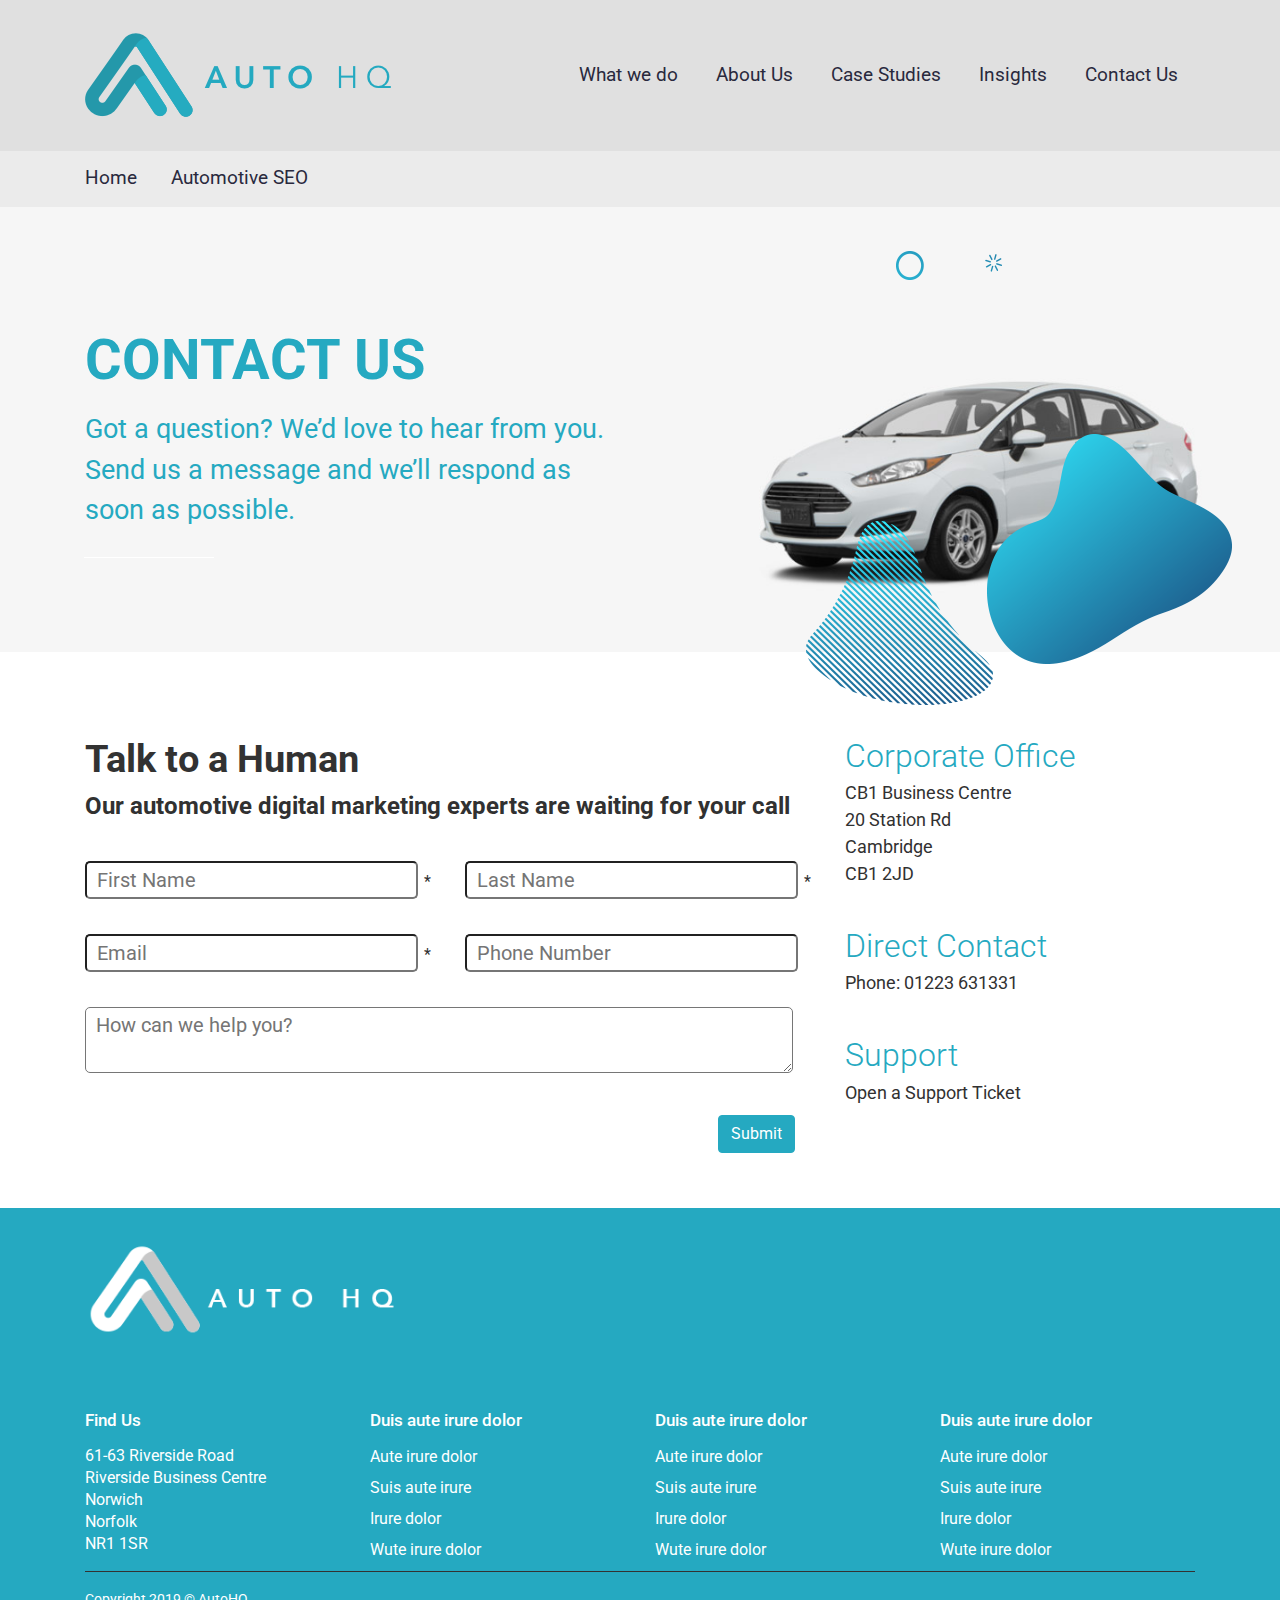
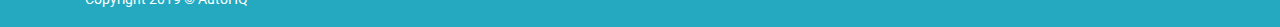
<file: contact-us.html>
<!DOCTYPE html>
<html lang="en">
    <head>
        <meta charset="utf-8">
        <meta http-equiv="X-UA-Compatible" content="IE=edge">
        <meta name="viewport" content="width=device-width, initial-scale=1">

        <title>Car Dealer SEO | AutoHQ</title>
        
        <!--Libraries-->
        <link href="css/bootstrap.min.css" rel="stylesheet">
        <link href="css/font-awesome.min.css" rel="stylesheet">

        <!--Plugins-->
        <link href="css/owl.carousel.min.css" rel="stylesheet"><!-- .owl.carousel for slider --> 
        <link href="css/aos.css" rel="stylesheet"><!-- .aos.cs for animation --> 
        <link href="css/slicknav.min.css" rel="stylesheet"><!-- .slicknav for responsive menu --> 

        <!--Theme specific styles-->
        <link href="scss/style.css" rel="stylesheet">
        <link href="css/responsive.css" rel="stylesheet">
        
        <!--Core jQuery-->
        <script src="js/jquery-3.3.1.slim.min.js"></script>
        <script src="js/jquery-migrate-1.4.1.min.js"></script>

        <!--[if lt IE 9]>
        <script src="//oss.maxcdn.com/html5shiv/3.7.2/html5shiv.min.js"></script>
        <script src="//oss.maxcdn.com/respond/1.4.2/respond.min.js"></script>
        <![endif]-->
    </head>
    <body>

        <!-- .header-area starts -->
		<div class="header-area">
            <div class="container">
                <div class="row">
                    <div class="col-auto">
                        <div class="logo d-table w-100">
                            <div class="d-table-cell align-middle">
                                <a href="#logo"><img src="img/logo.png" alt=""></a>
                            </div>
                        </div>
                    </div><!-- .col ends -->
                    <div class="col">
                        <div class="mainmenu text-right">
                            <ul id="menu">
                                <li><a href="#">What we do</a></li>
                                <li><a href="#">About Us</a></li>
                                <li><a href="#">Case Studies</a></li>
                                <li><a href="#">Insights</a></li>
                                <li><a href="#">Contact Us</a></li>
                            </ul>
                        </div>
                    </div><!-- .col ends -->
                </div><!-- .row ends -->
            </div><!-- .container ends -->
        </div>
        <!-- .header-area ends -->

        <!-- .quicklinks-area starts -->
        <div class="quicklinks-area">
            <div class="container">
                <div class="row">
                    <div class="col">
                        <ul>
                            <li><a href="#">Home</a></li>
                            <li><a href="#">Automotive SEO</a></li>
                        </ul>
                    </div><!-- .col ends -->
                </div><!-- .row ends -->
            </div><!-- .container ends -->
        </div>
        <!-- .quicklinks-area ends -->

        <!-- .hero-area starts -->
        <div class="hero-area hero-bg1">
            <div class="d-table w-100 h-100">
                <div class="d-table-cell h-100 align-middle">
                    <div data-aos="fade-right" class="hero-shape">
                        <img src="img/hero-shape.png" alt="">
                    </div><!-- .bmw-shapes ends -->
                    <div data-aos="fade-down" class="round-shape1">
                        <img src="img/round-shape-1.png" alt="">
                    </div><!-- .bmw-cross1 ends -->
                    <div class="container">
                        <div class="row">
                            <div class="col-lg-7">
                                <div class="hero-text hborder">
                                    <h1>Contact Us</h1>
                                    <p>
										Got a question? We’d love to hear from you. Send us a message and we’ll respond as soon as possible.
									</p>
                                </div>
                            </div><!-- .col ends -->
                        </div><!-- .row ends -->
                    </div><!-- .container ends -->
                </div>
            </div>
        </div>
        <!-- .hero-area ends -->


        <!-- .contact starts -->
        <div class="contact">
            <div class="container">
                <div class="row df">
                    <div class="col-sm-8">
                        <div class="service-text">
                            <h2 class="section-title">Talk to a Human</h2>
							<h3 class="section-subtitle">Our automotive digital marketing experts are waiting for your call</h3>
							
							<form>
								<div class="row">
									<div class="col-sm-6">
										<input type="text" placeholder="First Name"><span>*</span>
									</div>
									<div class="col-sm-6">
										<input type="text" placeholder="Last Name"><span>*</span>
									</div>
								</div>
								<div class="row">
									<div class="col-sm-6">
										<input type="text" placeholder="Email"><span>*</span>
									</div>
									<div class="col-sm-6">
										<input type="text" placeholder="Phone Number">
									</div>
								</div>
								<div class="row">
									<div class="col-sm-12">
										<textarea placeholder="How can we help you?"></textarea>
									</div>
								</div>
								<div class="row">
									<div class="col-sm-12">
										<button class="btn float-right">Submit</button>
									</div>
								</div>
							</form>
							
						</div>
                    </div>
                    <div class="col-sm-4">
                        <div class="contactBlock">
                            <h3 class="contactTitle">Corporate Office</h2>
                            <p>
								CB1 Business Centre<br>
								20 Station Rd<br>
								Cambridge<br>
								CB1 2JD
							</p>	
							<h3 class="contactTitle">Direct Contact</h2>
							<p>Phone: 01223 631331</p>
							<h3 class="contactTitle">Support</h2>
							<p>
								<a href="https://autohq.freshdesk.com/support/tickets/new" rel="noindex">
								Open a Support Ticket
								</a>
							</p>
						</div>
                    </div>
                </div>
            </div>
        </div>
        <!-- .contact ends -->
		


        <!-- .footer-area starts -->
        <div class="footer-area">
            <div class="container">
                <div class="row">
                    <div class="col">
                        <div class="logo d-table w-100">
                            <div class="d-table-cell align-middle">
                                <img src="img/FooterLogo.png" alt="">
                            </div>
                        </div>
                    </div><!-- .col ends -->
                </div><!-- .row ends -->
                <div class="row">
                    <div class="col-lg-3 col-md-6">
                        <div class="single-footer-item contact-info">
                            <h4>Find Us</h4>
                            <address>
                                61-63 Riverside Road<br/>
                                Riverside Business Centre<br/>
                                Norwich<br/>
                                Norfolk<br/>
                                NR1 1SR
                            </address>
                        </div><!-- .single-footer-item ends -->
                    </div><!-- .col ends -->
                    <div class="col-lg-3 col-md-6">
                        <div class="single-footer-item quick-links">
                            <h4>Duis aute irure dolor</h4>
                            <ul>
                                <li><a href="#">Aute irure dolor</a></li>
                                <li><a href="#">Suis aute irure </a></li>
                                <li><a href="#">Irure dolor</a></li>
                                <li><a href="#">Wute irure dolor</a></li>
                            </ul>
                        </div><!-- .single-footer-item ends -->
                    </div><!-- .col ends -->
                    <div class="col-lg-3 col-md-6">
                        <div class="single-footer-item quick-links">
                            <h4>Duis aute irure dolor</h4>
                            <ul>
                                <li><a href="#">Aute irure dolor</a></li>
                                <li><a href="#">Suis aute irure </a></li>
                                <li><a href="#">Irure dolor</a></li>
                                <li><a href="#">Wute irure dolor</a></li>
                            </ul>
                        </div><!-- .single-footer-item ends -->
                    </div><!-- .col ends -->
                    <div class="col-lg-3 col-md-6">
                        <div class="single-footer-item quick-links">
                            <h4>Duis aute irure dolor</h4>
                            <ul>
                                <li><a href="#">Aute irure dolor</a></li>
                                <li><a href="#">Suis aute irure </a></li>
                                <li><a href="#">Irure dolor</a></li>
                                <li><a href="#">Wute irure dolor</a></li>
                            </ul>
                        </div><!-- .single-footer-item ends -->
                    </div><!-- .col ends -->
                </div><!-- .row ends -->
            </div><!-- .container ends -->
            <div class="container">
                <div class="row">
                    <div class="col">
                        <div class="copyright-text">
                            <p>Copyright 2019 &copy; AutoHQ</p>
                        </div>
                    </div><!-- .col ends -->
                </div><!-- .row ends -->
            </div><!-- .container ends -->
        </div>
        <!-- .footer-area ends -->

        <div id="return-to-top" class="scroll-to-top">
            <i class="fa fa-angle-up" aria-hidden="true"></i>
        </div>
        <!-- .scroll-to-top ends -->

        <!--Libraries-->
        <script src="js/bootstrap.bundle.min.js"></script><!-- .bootstrap.bundle.min -->     

        <!--Plugins-->
        <script src="js/owl.carousel.min.js"></script>
        <script src="js/aos.js"></script><!-- js for animation -->
        <script src="js/jquery.slicknav.min.js"></script><!-- js for responsive menu -->

        <!--Active & Custom JS-->
        <script src="js/main.js"></script>
    </body>
</html>
</file>
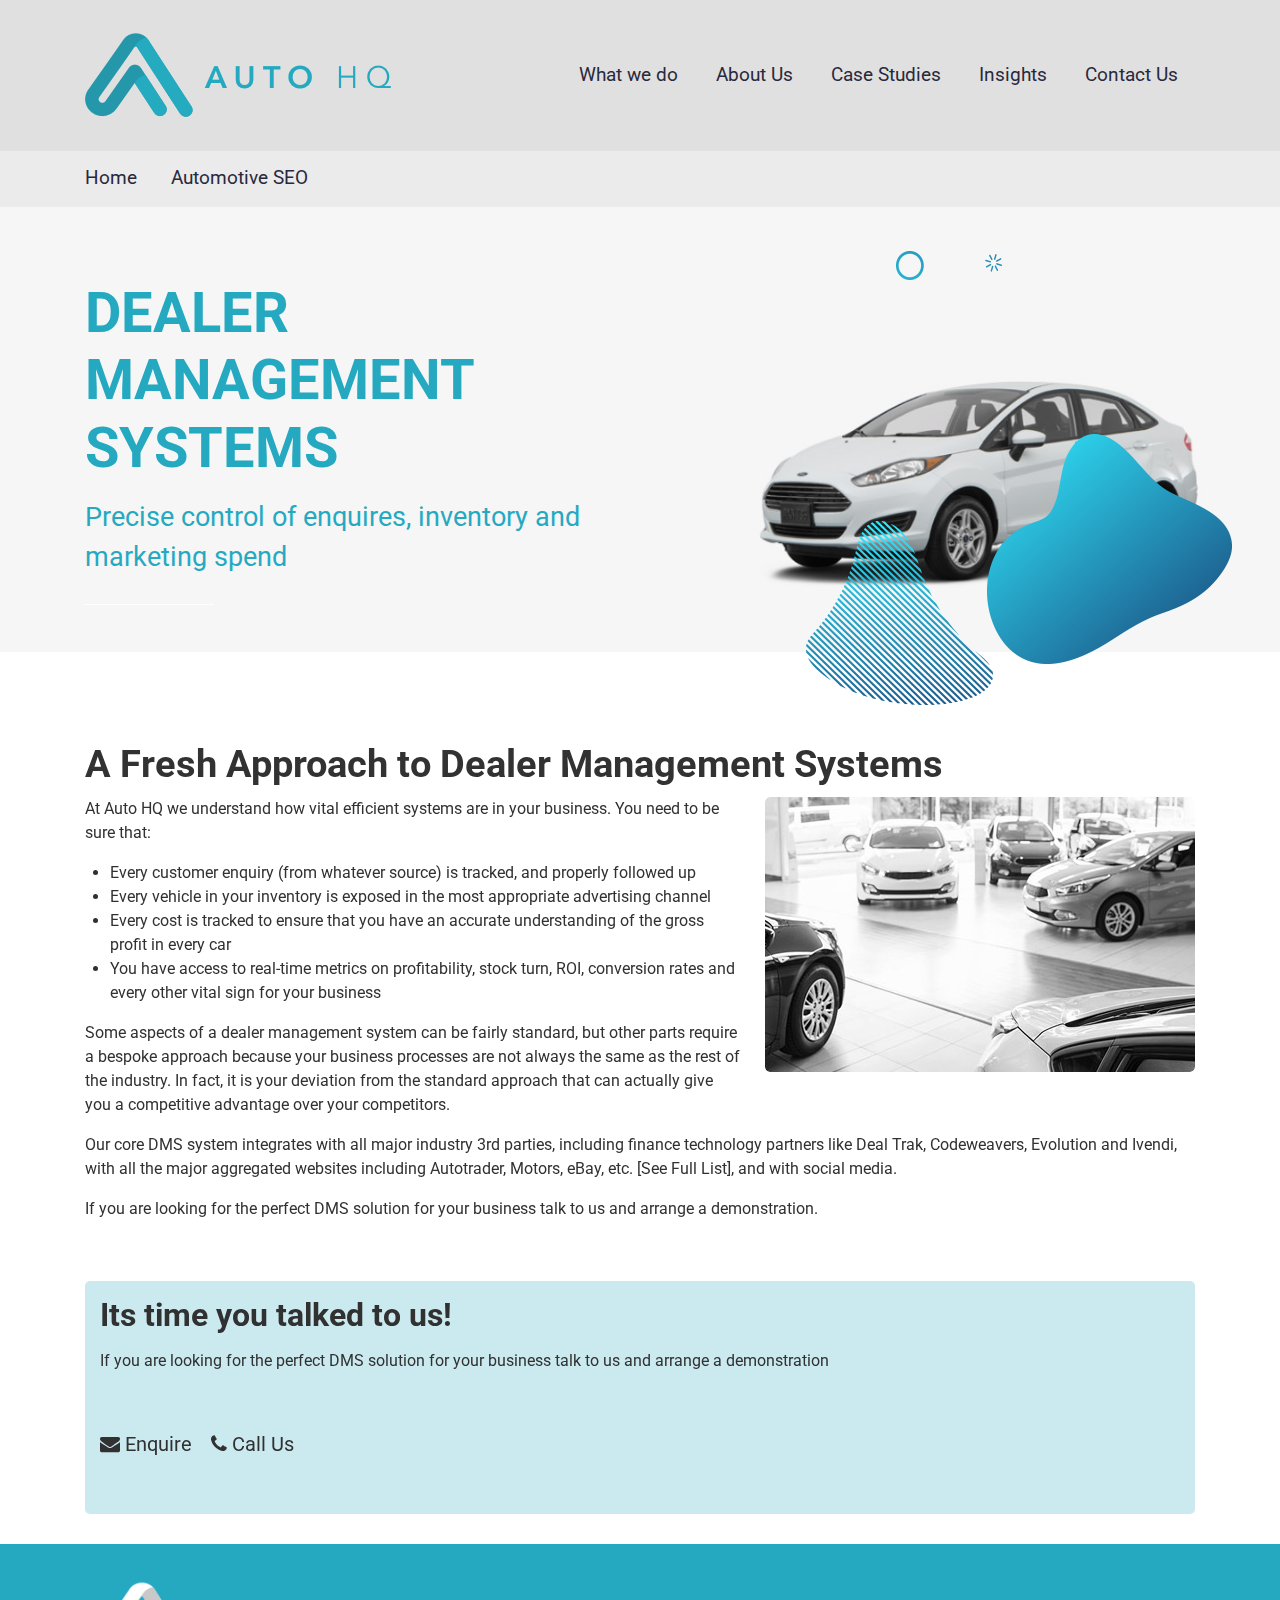
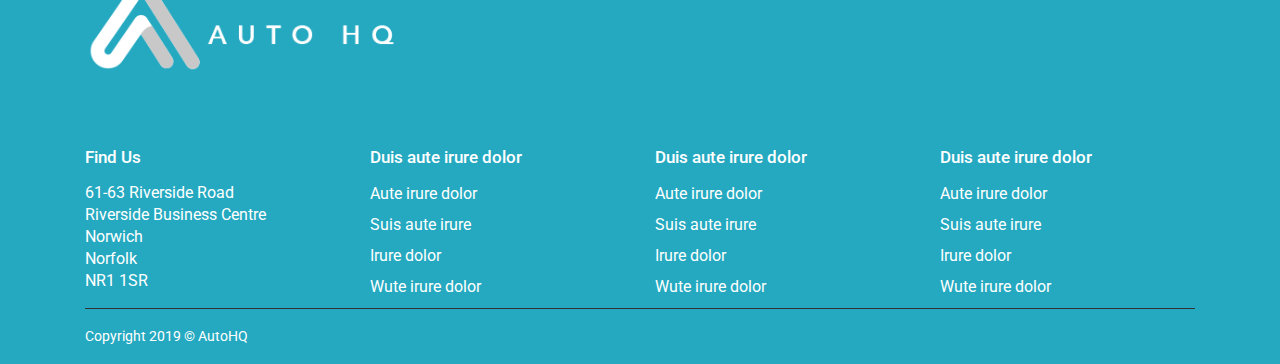
<file: dealer-management-systems.html>
<!DOCTYPE html>
<html lang="en">
    <head>
        <meta charset="utf-8">
        <meta http-equiv="X-UA-Compatible" content="IE=edge">
        <meta name="viewport" content="width=device-width, initial-scale=1">

        <title>Dealer Management Systems | AutoHQ</title>
        
        <!--Libraries-->
        <link href="css/bootstrap.min.css" rel="stylesheet">
        <link href="css/font-awesome.min.css" rel="stylesheet">

        <!--Plugins-->
        <link href="css/owl.carousel.min.css" rel="stylesheet"><!-- .owl.carousel for slider --> 
        <link href="css/aos.css" rel="stylesheet"><!-- .aos.cs for animation --> 
        <link href="css/slicknav.min.css" rel="stylesheet"><!-- .slicknav for responsive menu --> 

        <!--Theme specific styles-->
        <link href="scss/style.css" rel="stylesheet">
        <link href="css/responsive.css" rel="stylesheet">
        
        <!--Core jQuery-->
        <script src="js/jquery-3.3.1.slim.min.js"></script>
        <script src="js/jquery-migrate-1.4.1.min.js"></script>

        <!--[if lt IE 9]>
        <script src="//oss.maxcdn.com/html5shiv/3.7.2/html5shiv.min.js"></script>
        <script src="//oss.maxcdn.com/respond/1.4.2/respond.min.js"></script>
        <![endif]-->
    </head>
    <body>

        <!-- .header-area starts -->
		<div class="header-area">
            <div class="container">
                <div class="row">
                    <div class="col-auto">
                        <div class="logo d-table w-100">
                            <div class="d-table-cell align-middle">
                                <a href="#logo"><img src="img/logo.png" alt=""></a>
                            </div>
                        </div>
                    </div><!-- .col ends -->
                    <div class="col">
                        <div class="mainmenu text-right">
                            <ul id="menu">
                                <li><a href="#">What we do</a></li>
                                <li><a href="#">About Us</a></li>
                                <li><a href="#">Case Studies</a></li>
                                <li><a href="#">Insights</a></li>
                                <li><a href="#">Contact Us</a></li>
                            </ul>
                        </div>
                    </div><!-- .col ends -->
                </div><!-- .row ends -->
            </div><!-- .container ends -->
        </div>
        <!-- .header-area ends -->

        <!-- .quicklinks-area starts -->
        <div class="quicklinks-area">
            <div class="container">
                <div class="row">
                    <div class="col">
                        <ul>
                            <li><a href="#">Home</a></li>
                            <li><a href="#">Automotive SEO</a></li>
                        </ul>
                    </div><!-- .col ends -->
                </div><!-- .row ends -->
            </div><!-- .container ends -->
        </div>
        <!-- .quicklinks-area ends -->

        <!-- .hero-area starts -->
        <div class="hero-area hero-bg1">
            <div class="d-table w-100 h-100">
                <div class="d-table-cell h-100 align-middle">
                    <div data-aos="fade-right" class="hero-shape">
                        <img src="img/hero-shape.png" alt="">
                    </div><!-- .bmw-shapes ends -->
                    <div data-aos="fade-down" class="round-shape1">
                        <img src="img/round-shape-1.png" alt="">
                    </div><!-- .bmw-cross1 ends -->
                    <div class="container">
                        <div class="row">
                            <div class="col-lg-7">
                                <div class="hero-text hborder">
                                    <h1>Dealer Management Systems</h1>
                                    <p>Precise control of enquires, inventory and marketing spend</p>
                                </div>
                            </div><!-- .col ends -->
                        </div><!-- .row ends -->
                    </div><!-- .container ends -->
                </div>
            </div>
        </div>
        <!-- .hero-area ends -->


        <!-- .service-area starts -->
        <div class="service-area wordy">
            <div class="container">
                <div class="row df">
                    <div class="col-sm-12">
                        <div class="service-text">
							
                            <h2 class="section-title">A Fresh Approach to Dealer Management Systems</h2>
							<img src="img/service-img.jpg" alt="car dealer websites" class="right">
							
							<p>
								At Auto HQ we understand how vital efficient systems are in your business.  You need to be sure that:
							</p>	
							<ul>
								<li>Every customer enquiry (from whatever source) is tracked, and properly followed up</li>
								<li>Every vehicle in your inventory is exposed in the most appropriate advertising channel</li>
								<li>Every cost is tracked to ensure that you have an accurate understanding of the gross profit in every car</li>
								<li>You have access to real-time metrics on profitability, stock turn, ROI, conversion rates and every other vital sign for your business</li>
							</ul>
							<p>
								Some aspects of a dealer management system can be fairly standard, but other parts require a bespoke approach because your business processes are not always the same as the rest of the industry.  In fact, it is your deviation from the standard approach that can actually give you a competitive advantage over your competitors.
							</p>	
							<p>
								Our core DMS system integrates with all major industry 3rd parties, including finance technology partners like Deal Trak, Codeweavers, Evolution and Ivendi, with all the major aggregated websites including Autotrader, Motors, eBay, etc. [See Full List], and with social media.
							</p>	
							<p>
								If you are looking for the perfect DMS solution for your business talk to us and arrange a demonstration.
							</p>	
                        </div>
                    </div>
                </div>
            </div>
        </div>
        <!-- .service-area ends -->
		



        <!-- .service-area starts -->
        <div class="service-area wordy">
            <div class="container">
                <div class="row df">
                    <div class="col-sm-12">
						
						<div class="contactSection">
							
							<h2>							
								Its time you talked to us!
							</h2>
							<p>
								If you are looking for the perfect DMS solution for your business talk to us and arrange a demonstration							</p>
							</p>
							<p class="contact">
								<a href="#"><i class="fa fa-envelope"></i> Enquire</a>
								<a href="#"><i class="fa fa-phone"></i> Call Us</a>
							</p>
							
						</div>
					
					</div>
                </div>
            </div>
        </div>
        <!-- .service-area ends -->




        <!-- .footer-area starts -->
        <div class="footer-area">
            <div class="container">
                <div class="row">
                    <div class="col">
                        <div class="logo d-table w-100">
                            <div class="d-table-cell align-middle">
                                <img src="img/FooterLogo.png" alt="">
                            </div>
                        </div>
                    </div><!-- .col ends -->
                </div><!-- .row ends -->
                <div class="row">
                    <div class="col-lg-3 col-md-6">
                        <div class="single-footer-item contact-info">
                            <h4>Find Us</h4>
                            <address>
                                61-63 Riverside Road<br/>
                                Riverside Business Centre<br/>
                                Norwich<br/>
                                Norfolk<br/>
                                NR1 1SR
                            </address>
                        </div><!-- .single-footer-item ends -->
                    </div><!-- .col ends -->
                    <div class="col-lg-3 col-md-6">
                        <div class="single-footer-item quick-links">
                            <h4>Duis aute irure dolor</h4>
                            <ul>
                                <li><a href="#">Aute irure dolor</a></li>
                                <li><a href="#">Suis aute irure </a></li>
                                <li><a href="#">Irure dolor</a></li>
                                <li><a href="#">Wute irure dolor</a></li>
                            </ul>
                        </div><!-- .single-footer-item ends -->
                    </div><!-- .col ends -->
                    <div class="col-lg-3 col-md-6">
                        <div class="single-footer-item quick-links">
                            <h4>Duis aute irure dolor</h4>
                            <ul>
                                <li><a href="#">Aute irure dolor</a></li>
                                <li><a href="#">Suis aute irure </a></li>
                                <li><a href="#">Irure dolor</a></li>
                                <li><a href="#">Wute irure dolor</a></li>
                            </ul>
                        </div><!-- .single-footer-item ends -->
                    </div><!-- .col ends -->
                    <div class="col-lg-3 col-md-6">
                        <div class="single-footer-item quick-links">
                            <h4>Duis aute irure dolor</h4>
                            <ul>
                                <li><a href="#">Aute irure dolor</a></li>
                                <li><a href="#">Suis aute irure </a></li>
                                <li><a href="#">Irure dolor</a></li>
                                <li><a href="#">Wute irure dolor</a></li>
                            </ul>
                        </div><!-- .single-footer-item ends -->
                    </div><!-- .col ends -->
                </div><!-- .row ends -->
            </div><!-- .container ends -->
            <div class="container">
                <div class="row">
                    <div class="col">
                        <div class="copyright-text">
                            <p>Copyright 2019 &copy; AutoHQ</p>
                        </div>
                    </div><!-- .col ends -->
                </div><!-- .row ends -->
            </div><!-- .container ends -->
        </div>
        <!-- .footer-area ends -->

        <div id="return-to-top" class="scroll-to-top">
            <i class="fa fa-angle-up" aria-hidden="true"></i>
        </div>
        <!-- .scroll-to-top ends -->

        <!--Libraries-->
        <script src="js/bootstrap.bundle.min.js"></script><!-- .bootstrap.bundle.min -->     

        <!--Plugins-->
        <script src="js/owl.carousel.min.js"></script>
        <script src="js/aos.js"></script><!-- js for animation -->
        <script src="js/jquery.slicknav.min.js"></script><!-- js for responsive menu -->

        <!--Active & Custom JS-->
        <script src="js/main.js"></script>
    </body>
</html>
</file>
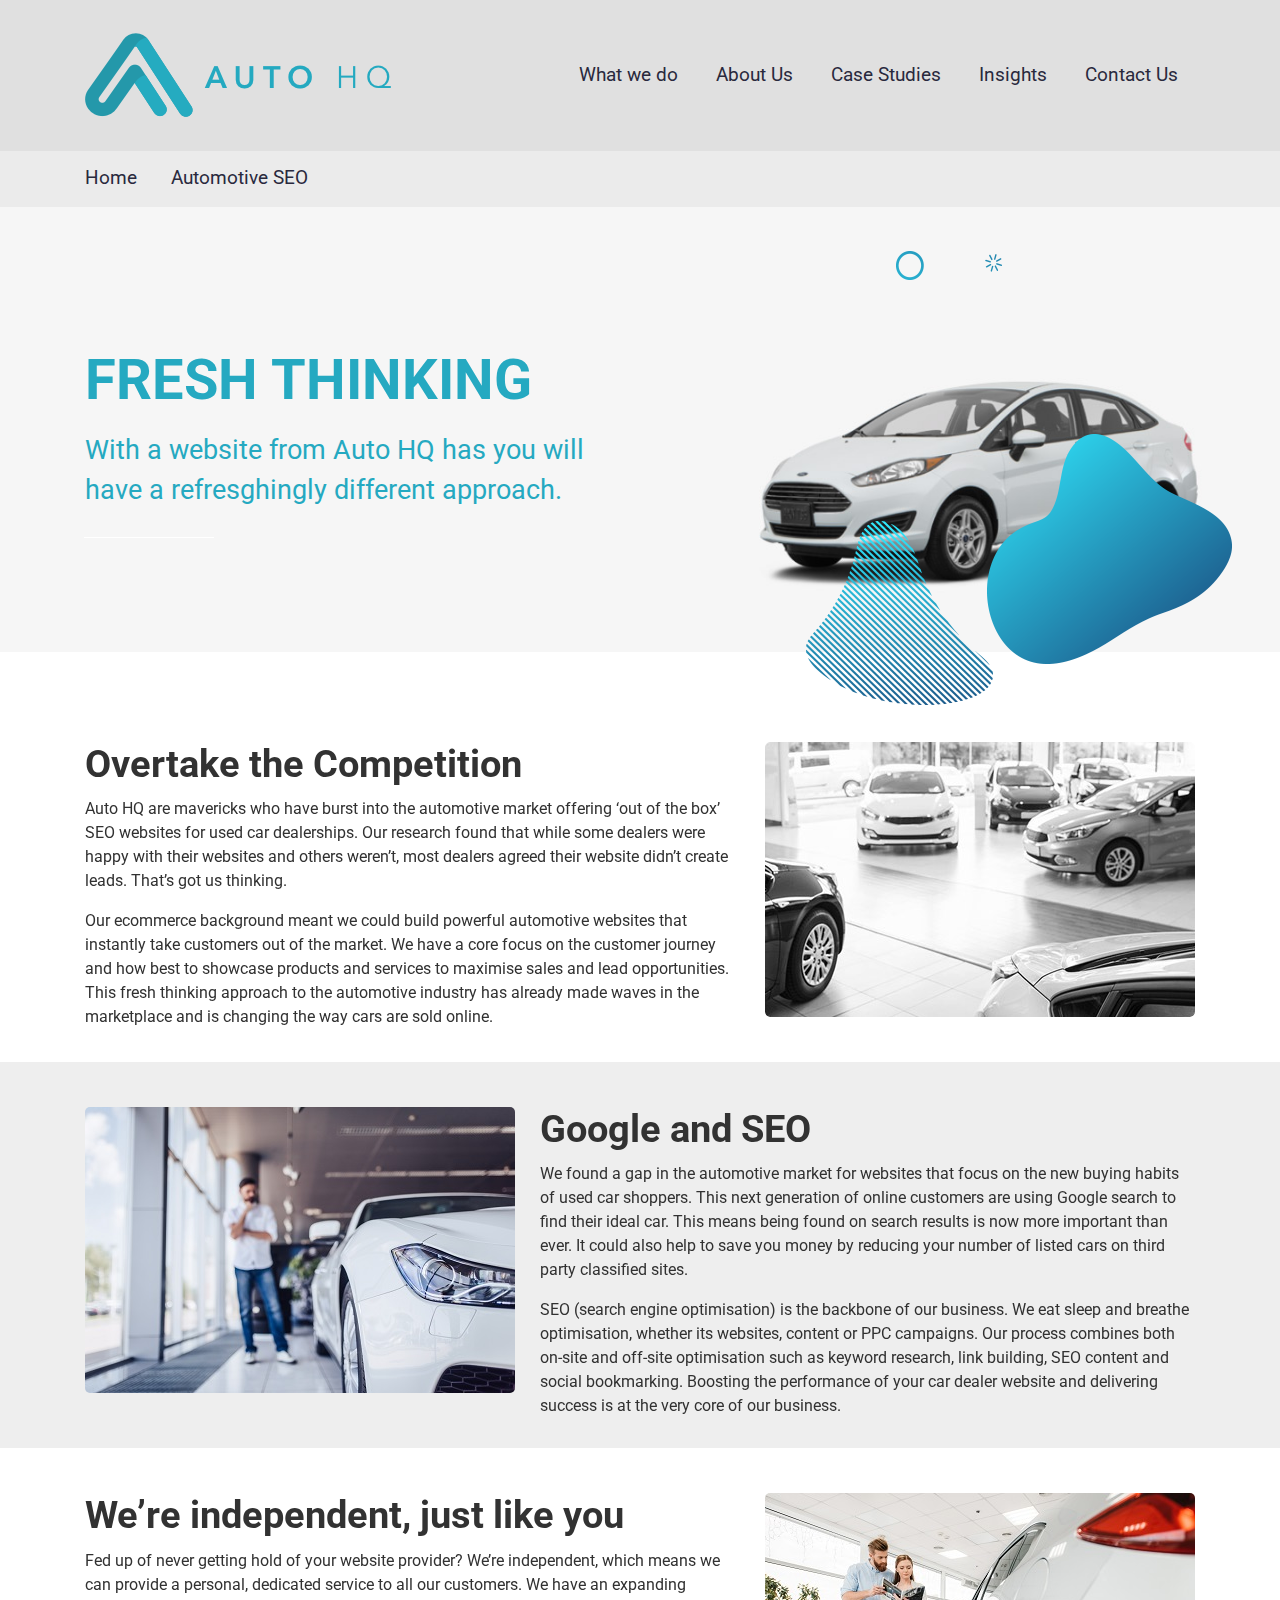
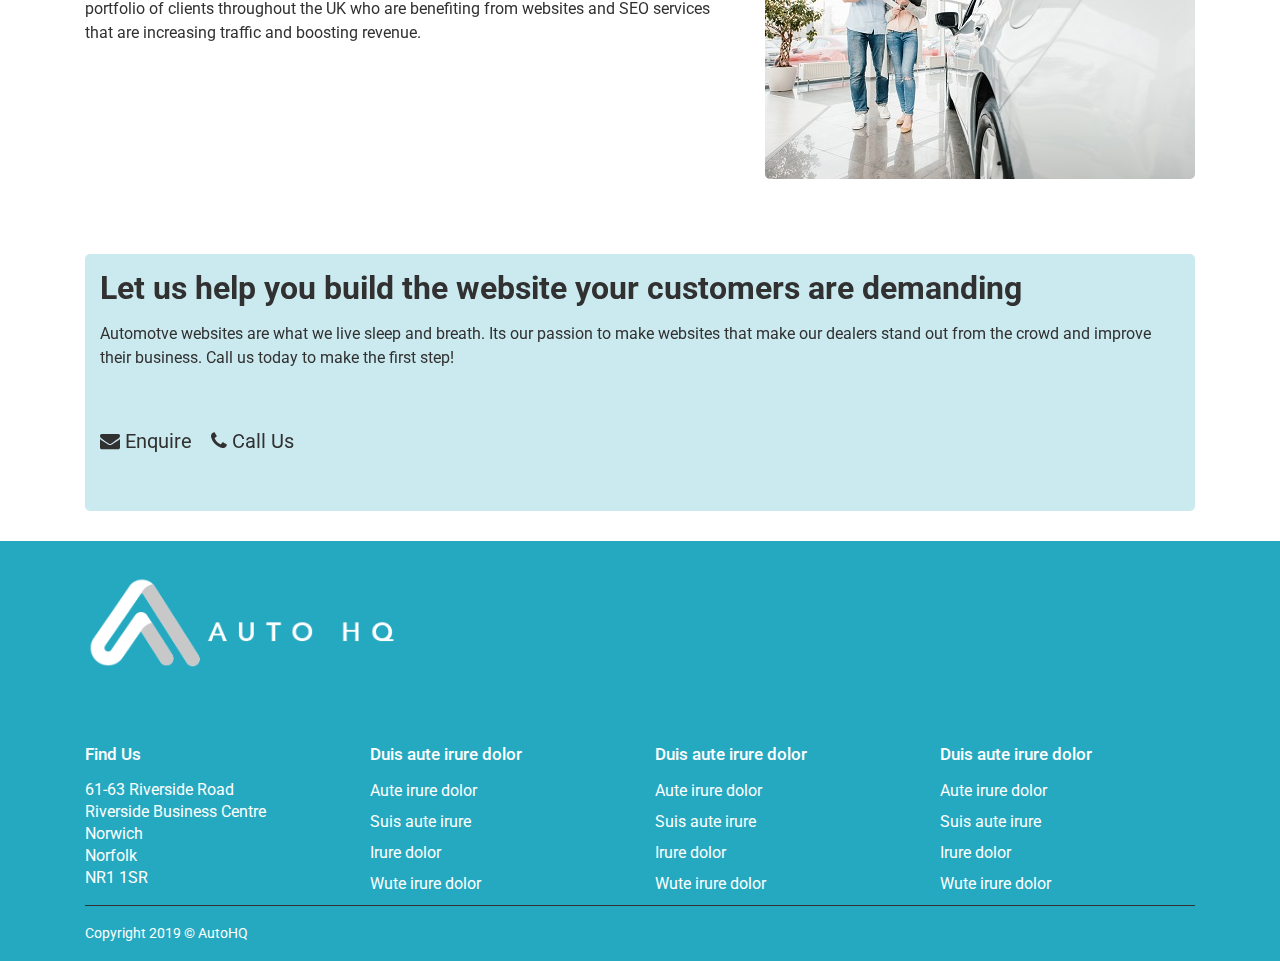
<file: fresh-thinking.html>
<!DOCTYPE html>
<html lang="en">
    <head>
        <meta charset="utf-8">
        <meta http-equiv="X-UA-Compatible" content="IE=edge">
        <meta name="viewport" content="width=device-width, initial-scale=1">

        <title>Fresh Thinking | AutoHQ</title>
        
        <!--Libraries-->
        <link href="css/bootstrap.min.css" rel="stylesheet">
        <link href="css/font-awesome.min.css" rel="stylesheet">

        <!--Plugins-->
        <link href="css/owl.carousel.min.css" rel="stylesheet"><!-- .owl.carousel for slider --> 
        <link href="css/aos.css" rel="stylesheet"><!-- .aos.cs for animation --> 
        <link href="css/slicknav.min.css" rel="stylesheet"><!-- .slicknav for responsive menu --> 

        <!--Theme specific styles-->
        <link href="scss/style.css" rel="stylesheet">
        <link href="css/responsive.css" rel="stylesheet">
        
        <!--Core jQuery-->
        <script src="js/jquery-3.3.1.slim.min.js"></script>
        <script src="js/jquery-migrate-1.4.1.min.js"></script>

        <!--[if lt IE 9]>
        <script src="//oss.maxcdn.com/html5shiv/3.7.2/html5shiv.min.js"></script>
        <script src="//oss.maxcdn.com/respond/1.4.2/respond.min.js"></script>
        <![endif]-->
    </head>
    <body>

        <!-- .header-area starts -->
		<div class="header-area">
            <div class="container">
                <div class="row">
                    <div class="col-auto">
                        <div class="logo d-table w-100">
                            <div class="d-table-cell align-middle">
                                <a href="#logo"><img src="img/logo.png" alt=""></a>
                            </div>
                        </div>
                    </div><!-- .col ends -->
                    <div class="col">
                        <div class="mainmenu text-right">
                            <ul id="menu">
                                <li><a href="#">What we do</a></li>
                                <li><a href="#">About Us</a></li>
                                <li><a href="#">Case Studies</a></li>
                                <li><a href="#">Insights</a></li>
                                <li><a href="#">Contact Us</a></li>
                            </ul>
                        </div>
                    </div><!-- .col ends -->
                </div><!-- .row ends -->
            </div><!-- .container ends -->
        </div>
        <!-- .header-area ends -->

        <!-- .quicklinks-area starts -->
        <div class="quicklinks-area">
            <div class="container">
                <div class="row">
                    <div class="col">
                        <ul>
                            <li><a href="#">Home</a></li>
                            <li><a href="#">Automotive SEO</a></li>
                        </ul>
                    </div><!-- .col ends -->
                </div><!-- .row ends -->
            </div><!-- .container ends -->
        </div>
        <!-- .quicklinks-area ends -->

        <!-- .hero-area starts -->
        <div class="hero-area hero-bg1">
            <div class="d-table w-100 h-100">
                <div class="d-table-cell h-100 align-middle">
                    <div data-aos="fade-right" class="hero-shape">
                        <img src="img/hero-shape.png" alt="">
                    </div><!-- .bmw-shapes ends -->
                    <div data-aos="fade-down" class="round-shape1">
                        <img src="img/round-shape-1.png" alt="">
                    </div><!-- .bmw-cross1 ends -->
                    <div class="container">
                        <div class="row">
                            <div class="col-lg-7">
                                <div class="hero-text hborder">
                                    <h1>Fresh Thinking</h1>
                                    <p>With a website from Auto HQ has you will have a refresghingly different approach.</p>
                                </div>
                            </div><!-- .col ends -->
                        </div><!-- .row ends -->
                    </div><!-- .container ends -->
                </div>
            </div>
        </div>
        <!-- .hero-area ends -->


        <!-- .service-area starts -->
        <div class="service-area wordy">
            <div class="container">
                <div class="row df">
                    <div class="col-sm-12">
                        <div class="service-text">
							<img src="img/service-img.jpg" alt="car dealer websites" class="right">
                            <h2 class="section-title">Overtake the Competition</h2>
                            <p>
								Auto HQ are mavericks who have burst into the automotive market offering ‘out of the box’ SEO websites for used car dealerships. Our research found that while some dealers were happy with their websites and others weren’t, most dealers agreed their website didn’t create leads. That’s got us thinking. 
							</p>	
							<p>
								Our ecommerce background meant we could build powerful automotive websites that instantly take customers out of the market. We have a core focus on the customer journey and how best to showcase products and services to maximise sales and lead opportunities. This fresh thinking approach to the automotive industry has already made waves in the marketplace and is changing the way cars are sold online.                        </div>
							</p>	
                    </div>
                </div>
            </div>
        </div>
        <!-- .service-area ends -->
		

        <!-- .about-area starts -->
        <div class="about-area wordy">
            <div class="container">
                <div class="row">
                    <div class="col-sm-12">
                        <div class="about-text">
							<img src="img/used-car01.jpg" alt="" class="left">
                            <h2 class="section-title">Google and SEO</h2>
                            <p>
								We found a gap in the automotive market for websites that focus on the new buying habits of used car shoppers. This next generation of online customers are using Google search to find their ideal car. This means being found on search results is now more important than ever. It could also help to save you money by reducing your number of listed cars on third party classified sites.
							</p>
                            <p>
								SEO (search engine optimisation) is the backbone of our business. We eat sleep and breathe optimisation, whether its websites, content or PPC campaigns. Our process combines both on-site and off-site optimisation such as keyword research, link building, SEO content and social bookmarking. Boosting the performance of your car dealer website and delivering success is at the very core of our business. 

							</p>
                        </div>
                    </div>
                </div>
            </div>
        </div>
        <!-- .about-area ends -->
		

        <!-- .service-area starts -->
        <div class="service-area wordy">
            <div class="container">
                <div class="row df">
                    <div class="col-sm-12">
                        <div class="service-text">
							<img src="img/used-car02.jpg" alt="car dealer websites" class="right">
                            <h2 class="section-title">We’re independent, just like you</h2>
							<p>	 
								Fed up of never getting hold of your website provider? We’re independent, which means we can provide a personal, dedicated service to all our customers. We have an expanding portfolio of clients throughout the UK who are benefiting from websites and SEO services that are increasing traffic and boosting revenue.
							</p>
                        </div>
                    </div>
                </div>
            </div>
        </div>
        <!-- .service-area ends -->
		



        <!-- .service-area starts -->
        <div class="service-area wordy">
            <div class="container">
                <div class="row df">
                    <div class="col-sm-12">
						
						<div class="contactSection">
							
							<h2>							
								Let us help you build the website your customers are demanding
							</h2>
							<p>
								Automotve websites are what we live sleep and breath. Its our passion to make websites that make our dealers stand out from the crowd and improve their business. Call us today to make the first step!
							</p>
							<p class="contact">
								<a href="#"><i class="fa fa-envelope"></i> Enquire</a>
								<a href="#"><i class="fa fa-phone"></i> Call Us</a>
							</p>
							
						</div>
					
					</div>
                </div>
            </div>
        </div>
        <!-- .service-area ends -->




        <!-- .footer-area starts -->
        <div class="footer-area">
            <div class="container">
                <div class="row">
                    <div class="col">
                        <div class="logo d-table w-100">
                            <div class="d-table-cell align-middle">
                                <img src="img/FooterLogo.png" alt="">
                            </div>
                        </div>
                    </div><!-- .col ends -->
                </div><!-- .row ends -->
                <div class="row">
                    <div class="col-lg-3 col-md-6">
                        <div class="single-footer-item contact-info">
                            <h4>Find Us</h4>
                            <address>
                                61-63 Riverside Road<br/>
                                Riverside Business Centre<br/>
                                Norwich<br/>
                                Norfolk<br/>
                                NR1 1SR
                            </address>
                        </div><!-- .single-footer-item ends -->
                    </div><!-- .col ends -->
                    <div class="col-lg-3 col-md-6">
                        <div class="single-footer-item quick-links">
                            <h4>Duis aute irure dolor</h4>
                            <ul>
                                <li><a href="#">Aute irure dolor</a></li>
                                <li><a href="#">Suis aute irure </a></li>
                                <li><a href="#">Irure dolor</a></li>
                                <li><a href="#">Wute irure dolor</a></li>
                            </ul>
                        </div><!-- .single-footer-item ends -->
                    </div><!-- .col ends -->
                    <div class="col-lg-3 col-md-6">
                        <div class="single-footer-item quick-links">
                            <h4>Duis aute irure dolor</h4>
                            <ul>
                                <li><a href="#">Aute irure dolor</a></li>
                                <li><a href="#">Suis aute irure </a></li>
                                <li><a href="#">Irure dolor</a></li>
                                <li><a href="#">Wute irure dolor</a></li>
                            </ul>
                        </div><!-- .single-footer-item ends -->
                    </div><!-- .col ends -->
                    <div class="col-lg-3 col-md-6">
                        <div class="single-footer-item quick-links">
                            <h4>Duis aute irure dolor</h4>
                            <ul>
                                <li><a href="#">Aute irure dolor</a></li>
                                <li><a href="#">Suis aute irure </a></li>
                                <li><a href="#">Irure dolor</a></li>
                                <li><a href="#">Wute irure dolor</a></li>
                            </ul>
                        </div><!-- .single-footer-item ends -->
                    </div><!-- .col ends -->
                </div><!-- .row ends -->
            </div><!-- .container ends -->
            <div class="container">
                <div class="row">
                    <div class="col">
                        <div class="copyright-text">
                            <p>Copyright 2019 &copy; AutoHQ</p>
                        </div>
                    </div><!-- .col ends -->
                </div><!-- .row ends -->
            </div><!-- .container ends -->
        </div>
        <!-- .footer-area ends -->

        <div id="return-to-top" class="scroll-to-top">
            <i class="fa fa-angle-up" aria-hidden="true"></i>
        </div>
        <!-- .scroll-to-top ends -->

        <!--Libraries-->
        <script src="js/bootstrap.bundle.min.js"></script><!-- .bootstrap.bundle.min -->     

        <!--Plugins-->
        <script src="js/owl.carousel.min.js"></script>
        <script src="js/aos.js"></script><!-- js for animation -->
        <script src="js/jquery.slicknav.min.js"></script><!-- js for responsive menu -->

        <!--Active & Custom JS-->
        <script src="js/main.js"></script>
    </body>
</html>
</file>
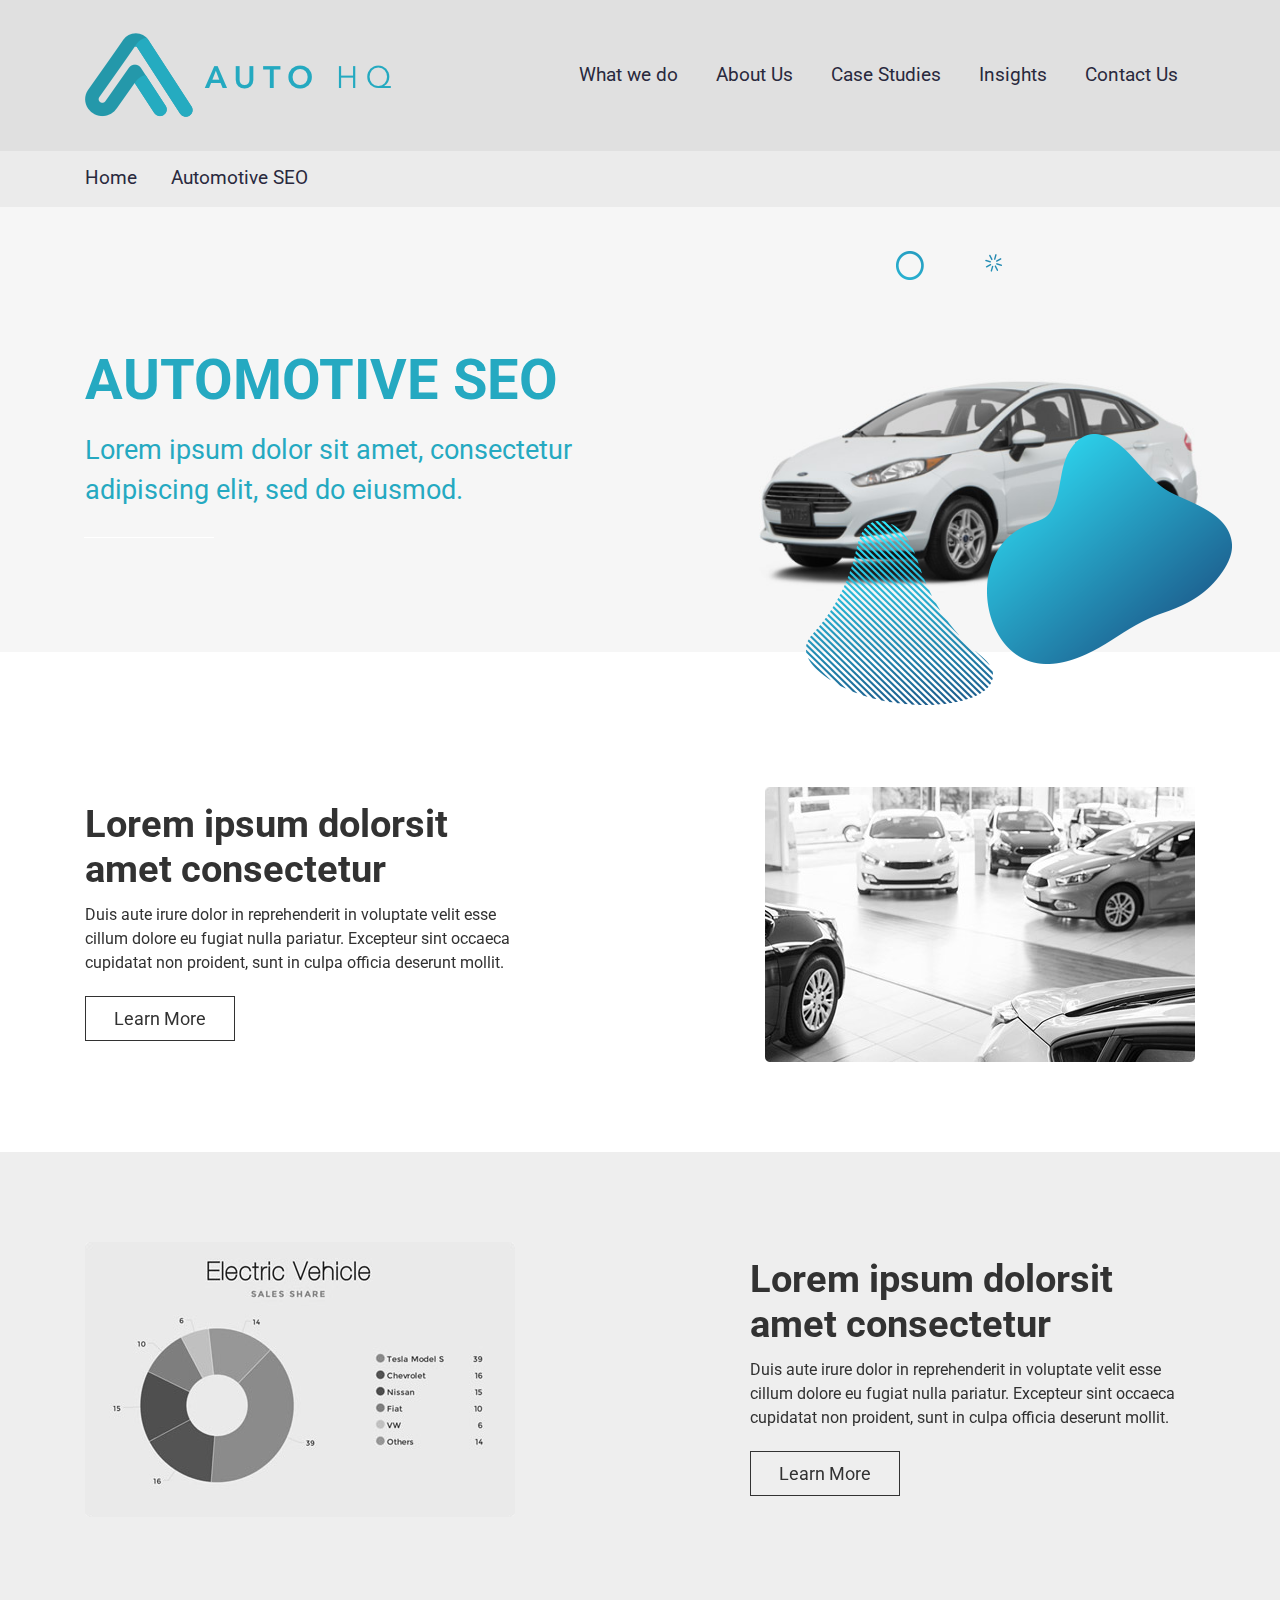
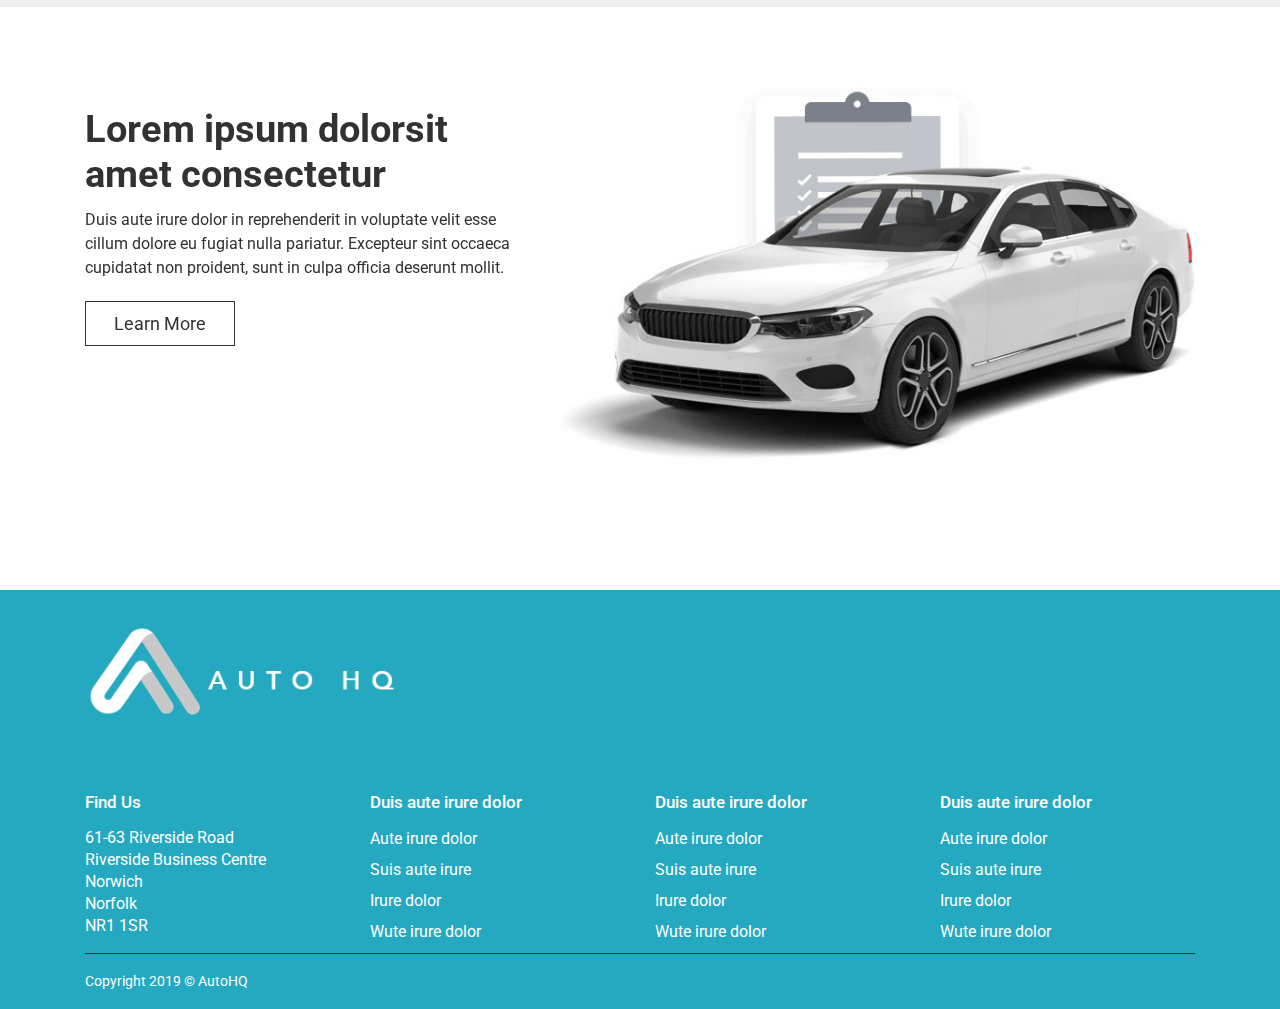
<file: innerautohq.html>
<!DOCTYPE html>
<html lang="en">
    <head>
        <meta charset="utf-8">
        <meta http-equiv="X-UA-Compatible" content="IE=edge">
        <meta name="viewport" content="width=device-width, initial-scale=1">

        <title>AutoHQ</title>
        
        <!--Libraries-->
        <link href="css/bootstrap.min.css" rel="stylesheet">
        <link href="css/font-awesome.min.css" rel="stylesheet">

        <!--Plugins-->
        <link href="css/owl.carousel.min.css" rel="stylesheet"><!-- .owl.carousel for slider --> 
        <link href="css/aos.css" rel="stylesheet"><!-- .aos.cs for animation --> 
        <link href="css/slicknav.min.css" rel="stylesheet"><!-- .slicknav for responsive menu --> 

        <!--Theme specific styles-->
        <link href="scss/style.css" rel="stylesheet">
        <link href="css/responsive.css" rel="stylesheet">
        
        <!--Core jQuery-->
        <script src="js/jquery-3.3.1.slim.min.js"></script>
        <script src="js/jquery-migrate-1.4.1.min.js"></script>

        <!--[if lt IE 9]>
        <script src="//oss.maxcdn.com/html5shiv/3.7.2/html5shiv.min.js"></script>
        <script src="//oss.maxcdn.com/respond/1.4.2/respond.min.js"></script>
        <![endif]-->
    </head>
    <body>

        <!-- .header-area starts -->
		<div class="header-area">
            <div class="container">
                <div class="row">
                    <div class="col-auto">
                        <div class="logo d-table w-100">
                            <div class="d-table-cell align-middle">
                                <a href="#logo"><img src="img/logo.png" alt=""></a>
                            </div>
                        </div>
                    </div><!-- .col ends -->
                    <div class="col">
                        <div class="mainmenu text-right">
                            <ul id="menu">
                                <li><a href="#">What we do</a></li>
                                <li><a href="#">About Us</a></li>
                                <li><a href="#">Case Studies</a></li>
                                <li><a href="#">Insights</a></li>
                                <li><a href="#">Contact Us</a></li>
                            </ul>
                        </div>
                    </div><!-- .col ends -->
                </div><!-- .row ends -->
            </div><!-- .container ends -->
        </div>
        <!-- .header-area ends -->

        <!-- .quicklinks-area starts -->
        <div class="quicklinks-area">
            <div class="container">
                <div class="row">
                    <div class="col">
                        <ul>
                            <li><a href="#">Home</a></li>
                            <li><a href="#">Automotive SEO</a></li>
                        </ul>
                    </div><!-- .col ends -->
                </div><!-- .row ends -->
            </div><!-- .container ends -->
        </div>
        <!-- .quicklinks-area ends -->

        <!-- .hero-area starts -->
        <div class="hero-area hero-bg1">
            <div class="d-table w-100 h-100">
                <div class="d-table-cell h-100 align-middle">
                    <div data-aos="fade-right" class="hero-shape">
                        <img src="img/hero-shape.png" alt="">
                    </div><!-- .bmw-shapes ends -->
                    <div data-aos="fade-down" class="round-shape1">
                        <img src="img/round-shape-1.png" alt="">
                    </div><!-- .bmw-cross1 ends -->
                    <div class="container">
                        <div class="row">
                            <div class="col-lg-7">
                                <div class="hero-text hborder">
                                    <h1>Automotive SEO</h1>
                                    <p>Lorem ipsum dolor sit amet, consectetur adipiscing elit, sed do eiusmod.</p>
                                </div>
                            </div><!-- .col ends -->
                        </div><!-- .row ends -->
                    </div><!-- .container ends -->
                </div>
            </div>
        </div>
        <!-- .hero-area ends -->

        <!-- .service-area starts -->
        <div class="service-area">
            <div class="container">
                <div class="row df">
                    <div class="col-xl-5 col-lg-6 order-2 order-lg-1">
                        <div class="service-text">
                            <h2 class="section-title">Lorem ipsum dolorsit<br/> amet consectetur</h2>
                            <p>Duis aute irure dolor in reprehenderit in voluptate velit esse cillum dolore eu fugiat nulla pariatur. Excepteur sint occaeca cupidatat non proident, sunt in culpa officia deserunt mollit.</p>
                            <a href="#" class="boxed-btn boxed-btn2">Learn More</a>
                        </div>
                    </div><!-- .col ends -->
                    <div class="col-xl-5 col-lg-6 offset-xl-2 order-1 order-lg-2">
                        <div class="service-img text-right">
                            <img src="img/service-img.jpg" alt="">
                        </div>
                    </div><!-- .col ends -->
                </div><!-- .row ends -->
            </div><!-- .container ends -->
        </div>
        <!-- .service-area ends -->

        <!-- .about-area starts -->
        <div class="about-area">
            <div data-aos="fade-right" class="about-grid">
                <img src="img/about-grid.png" alt="">
            </div><!-- .about-grid ends -->
            <div class="container">
                <div class="row">
                    <div class="col-xl-5 col-lg-6">
                        <div class="about-img">
                            <img src="img/about-img.jpg" alt="">
                        </div>
                    </div><!-- .col ends -->
                    <div class="col-xl-5 offset-xl-2 col-lg-6">
                        <div class="about-text">
                            <h2 class="section-title">Lorem ipsum dolorsit<br/> amet consectetur</h2>
                            <p>Duis aute irure dolor in reprehenderit in voluptate velit esse cillum dolore eu fugiat nulla pariatur. Excepteur sint occaeca cupidatat non proident, sunt in culpa officia deserunt mollit.</p>
                            <a href="#" class="boxed-btn boxed-btn2">Learn More</a>
                        </div>
                    </div><!-- .col ends -->
                </div><!-- .row ends -->
            </div><!-- .container ends -->
        </div>
        <!-- .about-area ends -->

        <!-- .casestudies-area starts -->
        <div class="casestudies-area">
            <div data-aos="fade-right" class="casestudies-round-shape">
                <img src="img/round-shape-2.png" alt="">
            </div><!-- .about-grid ends -->
            <div class="container">
                <div class="row">
                    <div class="col-xl-5 col-lg-6  order-2 order-lg-1">
                        <div class="casestudies-text">
                            <h2 class="section-title">Lorem ipsum dolorsit<br/> amet consectetur</h2>
                            <p>Duis aute irure dolor in reprehenderit in voluptate velit esse cillum dolore eu fugiat nulla pariatur. Excepteur sint occaeca cupidatat non proident, sunt in culpa officia deserunt mollit. </p>
                            <a href="#" class="boxed-btn boxed-btn2">Learn More</a>
                        </div>
                    </div><!-- .col ends -->
                    <div class="col-xl-7 col-lg-6  order-1 order-lg-2">
                        <div class="casestudies-img">
                            <img src="img/casestudies-img.jpg" alt="">
                        </div>
                    </div><!-- .col ends -->
                </div><!-- .row ends -->
            </div><!-- .container ends -->
        </div>
        <!-- .casestudies-area ends -->

        <!-- .footer-area starts -->
        <div class="footer-area">
            <div class="container">
                <div class="row">
                    <div class="col">
                        <div class="logo d-table w-100">
                            <div class="d-table-cell align-middle">
                                <img src="img/FooterLogo.png" alt="">
                            </div>
                        </div>
                    </div><!-- .col ends -->
                </div><!-- .row ends -->
                <div class="row">
                    <div class="col-lg-3 col-md-6">
                        <div class="single-footer-item contact-info">
                            <h4>Find Us</h4>
                            <address>
                                61-63 Riverside Road<br/>
                                Riverside Business Centre<br/>
                                Norwich<br/>
                                Norfolk<br/>
                                NR1 1SR
                            </address>
                        </div><!-- .single-footer-item ends -->
                    </div><!-- .col ends -->
                    <div class="col-lg-3 col-md-6">
                        <div class="single-footer-item quick-links">
                            <h4>Duis aute irure dolor</h4>
                            <ul>
                                <li><a href="#">Aute irure dolor</a></li>
                                <li><a href="#">Suis aute irure </a></li>
                                <li><a href="#">Irure dolor</a></li>
                                <li><a href="#">Wute irure dolor</a></li>
                            </ul>
                        </div><!-- .single-footer-item ends -->
                    </div><!-- .col ends -->
                    <div class="col-lg-3 col-md-6">
                        <div class="single-footer-item quick-links">
                            <h4>Duis aute irure dolor</h4>
                            <ul>
                                <li><a href="#">Aute irure dolor</a></li>
                                <li><a href="#">Suis aute irure </a></li>
                                <li><a href="#">Irure dolor</a></li>
                                <li><a href="#">Wute irure dolor</a></li>
                            </ul>
                        </div><!-- .single-footer-item ends -->
                    </div><!-- .col ends -->
                    <div class="col-lg-3 col-md-6">
                        <div class="single-footer-item quick-links">
                            <h4>Duis aute irure dolor</h4>
                            <ul>
                                <li><a href="#">Aute irure dolor</a></li>
                                <li><a href="#">Suis aute irure </a></li>
                                <li><a href="#">Irure dolor</a></li>
                                <li><a href="#">Wute irure dolor</a></li>
                            </ul>
                        </div><!-- .single-footer-item ends -->
                    </div><!-- .col ends -->
                </div><!-- .row ends -->
            </div><!-- .container ends -->
            <div class="container">
                <div class="row">
                    <div class="col">
                        <div class="copyright-text">
                            <p>Copyright 2019 &copy; AutoHQ</p>
                        </div>
                    </div><!-- .col ends -->
                </div><!-- .row ends -->
            </div><!-- .container ends -->
        </div>
        <!-- .footer-area ends -->

        <div id="return-to-top" class="scroll-to-top">
            <i class="fa fa-angle-up" aria-hidden="true"></i>
        </div>
        <!-- .scroll-to-top ends -->

        <!--Libraries-->
        <script src="js/bootstrap.bundle.min.js"></script><!-- .bootstrap.bundle.min -->     

        <!--Plugins-->
        <script src="js/owl.carousel.min.js"></script>
        <script src="js/aos.js"></script><!-- js for animation -->
        <script src="js/jquery.slicknav.min.js"></script><!-- js for responsive menu -->

        <!--Active & Custom JS-->
        <script src="js/main.js"></script>
    </body>
</html>
</file>
<file: css/responsive.css>
/* Extra small devices (portrait phones, less than 575px)*/
@media (max-width: 575px) {





}

@media (min-width: 480px) and (max-width: 575px) {




}

/* Small devices (landscape phones, 576px and up)*/
@media (min-width: 576px) and (max-width: 767px) { 




}

/* Medium devices (tablets, 768px and up)*/
@media (min-width: 768px) and (max-width: 991px) { 




}

/* All devices below 991px*/
@media (max-width: 991px) { 



}

/* Large devices (desktops, 992px and up)*/
@media (min-width: 992px) and (max-width: 1199px) { 






}

/* Extra large devices (large desktops, 1200px and up)*/
@media (min-width: 1200px) {



}



/*=== MEDIA QUERY ===*/

@mixin mobile-xs {
  @media(min-width: 320px) {
      @content;
  }
}

@mixin mobile {
  @media(min-width: 480px) {
      @content;
  }
}

@mixin mobile-lg {
  @media(min-width: 576px) {
      @content;
  }
}

@mixin tablet {
  @media(min-width: 768px) {
      @content;
  }
}

@mixin desktops {
  @media(min-width: 992px) {
      @content;
  }
}

@mixin large-desktops {
  @media(min-width: 1200px) {
      @content;
  }
}

@mixin large-desktops-mid {
  @media(min-width: 1366px) {
      @content;
  }
}

@mixin extra-large-desktops {
  @media(min-width: 1500px) {
      @content;
  }
}

/*=== MEDIA QUERY with max width===*/

@mixin mx-mobile-xs {
  @media(max-width: 479px) {
      @content;
  }
}

@mixin mx-mobile {
  @media (min-width: 480px) and (max-width: 575px) {
      @content;
  }
}

@mixin mx-mobile-lg {
  @media (min-width: 576px) and (max-width: 767px) {
      @content;
  }
}

@mixin mx-tablet {
  @media(min-width: 768px) and (max-width: 991px) {
      @content;
  }
}

@mixin mx-desktops {
  @media(min-width: 992px) and (max-width: 1199px) {
      @content;
  }
}

@mixin mx-large-desktops {
  @media(min-width: 1200px) and (max-width: 1500px) {
      @content;
  }
}

@mixin mx-extra-large-desktops {
  @media(min-width: 1500px) {
      @content;
  }
}
</file>
<file: scss/style.css>
/*
    Template Name: AutoHQ
    Author: AutoHQ
    Description: Bootstrap 4 Template for AutoHQ
    Version: 1.0
*/
@import url("https://fonts.googleapis.com/css?family=Roboto:100,100i,300,300i,400,400i,500,500i,700,700i,900,900i");
/*****************************
00. Variables CSS
******************************/
/*****************************
00. Mixins CSS
******************************/
/* Extra large devices (large desktops, 1200px)*/
/* XX large devices (large desktops, 1500px and up)*/
/*****************************
00. Helper CSS
*****************************/
.service-area, .about-area {
  padding: 90px 0; }

.owl-dots div {
  border-radius: 50%; }

select, .service-area .about-img img, .about-area .about-img img, .casestudies-area .casestudies-img img, .we-are-area-1 .we-are-photo img, .customers-demands-area .customers-demand img, .smart-search-area .smart-search-photo img {
  border-radius: 5px; }

.homepage-slides-area .owl-dots {
  margin: 0 auto;
  display: block; }

.slicknav_menu, .scroll-to-top, .owl-carousel {
  display: none; }

.mainmenu ul li a, .owl-carousel.owl-loaded, .owl-carousel .owl-stage::after, .contact-area .phone-number {
  display: block; }

.owl-dots div, .owl-nav div, .mainmenu ul li, .quicklinks-area li {
  display: inline-block; }

.boxed-btn, input[type="submit"], button[type="submit"], .homepage-slides-area, .single-slide-item .slide-text, .slide-title, .homepage-slides-area .owl-dots, .hborder, .owl-carousel, .owl-carousel .owl-stage, .owl-carousel .owl-stage-outer, .dealer-management-area .container, .dealer-management-area .dealer-management-car, .dealer-management-area .dealer-management-text, .social-media-management-area, .lead-generation-area, .reputation-management-area, .hero-area, .service-area, .about-area, .casestudies-area, .hero-area-2, .customers-demands-area, .social-media-area, .contact-area {
  position: relative; }

.owl-nav div, .homepage-slides-area .slide-car, .homepage-slides-area .slide-round, .homepage-slides-area .slide-round-2, .homepage-slides-area .slide-round-3, .homepage-slides-area .target-icon, .homepage-slides-area .statistic-icon, .homepage-slides-area .seo-icon-1, .homepage-slides-area .seo-icon-2, .homepage-slides-area .hero-shape-2, .homepage-slides-area .slide-round-shape-2, .homepage-slides-area .slide-grid, .dealer-management-area .dealer-pluses, .social-media-management-area .hatched-circle, .social-media-management-area .social-plus, .lead-generation-area .series-dots, .lead-generation-area .waves, .reputation-management-area .reputaion-cross1, .reputation-management-area .reputaion-cross2, .hero-area .hero-shape, .hero-area .round-shape1, .service-area .about-grid, .about-area .about-grid, .casestudies-area .casestudies-round-shape, .hero-area-2 .car-photo, .customers-demands-area .cstd-shape, .customers-demands-area .round-3, .social-media-area .scm-grid, .contact-area .cta-grid, .contact-area .cta-round-1, .contact-area .cta-round-2 {
  position: absolute; }

.scroll-to-top {
  position: fixed; }

.single-slide-item, .dealer-management-area, .dealer-management-area .dealer-pluses, .social-media-management-area, .lead-generation-area, .reputation-management-area, .hero-area {
  background-size: cover;
  background-position: center;
  background-color: #ddd; }

.boxed-btn:after, input[type="submit"]:after, button[type="submit"]:after {
  position: absolute;
  left: 0;
  top: 0;
  width: 100%;
  height: 100%;
  content: "";
  z-index: -1; }

.homepage-slides-area .slide-car, .homepage-slides-area .slide-round, .homepage-slides-area .slide-round-2, .homepage-slides-area .slide-round-3, .homepage-slides-area .target-icon, .homepage-slides-area .statistic-icon, .homepage-slides-area .seo-icon-1, .homepage-slides-area .seo-icon-2, .homepage-slides-area .hero-shape-2, .homepage-slides-area .slide-round-shape-2, .homepage-slides-area .slide-grid, .homepage-slides-area .owl-dots, .dealer-management-area .dealer-management-car, .casestudies-area .casestudies-round-shape, .hero-area-2 .hero-shape {
  z-index: 2; }

.hborder:after {
  position: absolute;
  content: ""; }

.header-area, .header-area.fixedheader .mainmenu ul, .header-area.fixedheader .logo, .logo, .logo img, .mainmenu ul {
  -webkit-transition: all 0.5s ease-in;
  -moz-transition: all 0.5s ease-in;
  -ms-transition: all 0.5s ease-in;
  -o-transition: all 0.5s ease-in;
  transition: all 0.5s ease-in; }

a, button, img, input, span, .footer-area a:hover, .scroll-to-top, .boxed-btn:after, input[type="submit"]:after, button[type="submit"]:after, .homepage-slides-area .owl-dots div {
  -webkit-transition: all 0.3s ease-in;
  -moz-transition: all 0.3s ease-in;
  -ms-transition: all 0.3s ease-in;
  -o-transition: all 0.3s ease-in;
  transition: all 0.3s ease-in; }

.single-slide-item h2, .hero-area .hero-text h1 {
  text-transform: uppercase; }

.owl-carousel {
  width: 100%; }

.owl-carousel .owl-stage-outer, .social-media-management-area {
  overflow: hidden; }

.homepage-slides-area .owl-dots {
  text-align: left; }

.owl-dots, .scroll-to-top, .homepage-slides-area .owl-dots div, .dealer-management-area .dealer-management-car {
  text-align: center; }

.owl-dots div {
  border-radius: 50%; }

/*****************************
00. Function CSS
*****************************/
/*****************************
00. Reset CSS
******************************/
img {
  max-width: 100%;
  height: auto; }

a, a:hover, a:focus, a:active, button, button:focus,
input, input:focus, select, textarea, textarea:focus, .slick-slide, .slick-slide:focus, .slick-slide:active {
  outline: 0 solid; }

::selection {
  background: #90B1C3;
  color: #fff; }

::-moz-selection {
  background: #90B1C3;
  color: #fff; }

input[type=number]::-webkit-inner-spin-button,
input[type=number]::-webkit-outer-spin-button {
  -webkit-appearance: none;
  margin: 0; }

input[type=number] {
  -moz-appearance: textfield; }

ul {
  margin: 0;
  padding: 0;
  list-style: none; }

img {
  max-width: 100%;
  height: auto; }

a, button {
  color: inherit;
  display: inline-block;
  line-height: inherit;
  text-decoration: none;
  cursor: pointer; }

*:focus {
  outline: none !important; }

a:focus {
  color: inherit;
  outline: none;
  text-decoration: none; }

a:hover {
  text-decoration: none; }

button, input[type="submit"] {
  cursor: pointer; }

/*****************************
00. Common CSS
******************************/
body {
  font-family: "Roboto", sans-serif;
  font-size: 16px;
  color: #313131; }
  @media (max-width: 991px) {
    body {
      font-size: 14px; } }

h1, h2, h3, h4, h5, h6 {
  margin: 0 0 15px;
  font-weight: 700;
  font-family: "Roboto", sans-serif; }

p {
  font-weight: 400; }
  p:last-child {
    margin-bottom: 0; }

input[type="submit"], button[type="submit"] {
  cursor: pointer; }

.section-title {
  font-size: 38px;
  margin-bottom: 10px; }
  @media (max-width: 991px) {
    .section-title {
      font-size: 28px;
      font-weight: 500; } }

.section-title-2 {
  font-size: 32px;
  font-weight: 500;
  line-height: 1.3; }
  @media (max-width: 991px) {
    .section-title-2 {
      font-size: 28px; }
      .section-title-2 br {
        display: none; } }

/*
======.owl-dots customization=======
*/
.owl-dots div {
  height: 5px;
  width: 5px;
  margin: 0 5px; }

/*
=====owl nav customization======
*/
.owl-nav div {
  left: 0px;
  top: 50%;
  font-size: 50px;
  line-height: 60px;
  margin-top: -35px; }

.owl-nav div.owl-next {
  left: auto;
  right: 0px; }

select {
  font-size: 19px;
  border: 0;
  padding: 8px 10px; }

/*****************************
00. Header CSS
*****************************/
.hwrap {
  background-color: #E0E0E0; }

.header-area {
  background-color: #E0E0E0;
  position: fixed;
  width: 100%;
  top: 0;
  left: 0;
  z-index: 99999999; }
  .header-area.fixedheader .mainmenu ul {
    margin: 25px 0px; }
  .header-area.fixedheader .logo {
    height: 100px; }
    @media (max-width: 991px) {
      .header-area.fixedheader .logo {
        height: 80px; } }
  .header-area.fixedheader .logo img {
    max-width: 250px; }
    @media (max-width: 991px) {
      .header-area.fixedheader .logo img {
        max-width: 160px; } }

.logo {
  height: 150px; }
  .logo img {
    max-width: 330px; }
    @media (min-width: 992px) and (max-width: 1199px) {
      .logo img {
        max-width: 280px; } }
    @media (max-width: 991px) {
      .logo img {
        max-width: 160px; } }
  @media (max-width: 991px) {
    .logo {
      height: 80px;
      position: relative;
      z-index: 9999999; } }

.mainmenu ul {
  margin: 50px 0px; }
  @media (max-width: 991px) {
    .mainmenu ul {
      display: none; } }
  .mainmenu ul li a {
    padding: 10px 16px;
    border: 1px solid transparent;
    font-size: 19px; }
    @media (min-width: 992px) and (max-width: 1199px) {
      .mainmenu ul li a {
        padding: 10px 12px; } }
    .mainmenu ul li a:hover {
      border: 1px solid #25a9c1; }

/* =======slicknav_menu======== */
@media (max-width: 991px) {
  .slicknav_menu {
    display: block;
    background: #E0E0E0;
    position: fixed;
    left: 0;
    top: -10px;
    right: 0;
    width: 720px;
    z-index: 999999999999;
    margin: 0 auto;
    height: 0; }
    .slicknav_menu span.slicknav_menutxt {
      display: none; }
    .slicknav_menu .slicknav_btn {
      padding: 0;
      margin: 0px 11px 0 0;
      font-size: 30px;
      background: none;
      top: 33px; }
      .slicknav_menu .slicknav_btn:hover {
        background: none; }
    .slicknav_menu .slicknav_icon {
      margin: 0; }
      .slicknav_menu .slicknav_icon span {
        background-color: #000000;
        border-radius: 3px; }
    .slicknav_menu .slicknav_nav {
      padding: 10px 0;
      background: #ffffff;
      position: absolute;
      left: 0;
      top: 90px;
      width: 100%;
      text-align: center;
      box-shadow: 2px 10px 30px -14px #323232; }
    .slicknav_menu a {
      padding: 10px 10px;
      font-size: 16px;
      color: #000; }
      .slicknav_menu a:hover {
        -webkit-border-radius: 0px;
        -moz-border-radius: 0px;
        border-radius: 0;
        background: #25a9c1;
        color: #ffffff; } }
@media (min-width: 576px) and (max-width: 767px) {
  .slicknav_menu {
    width: 540px; } }
@media (max-width: 575px) {
  .slicknav_menu {
    width: 100%; } }

/*****************************
00. Footer CSS
******************************/
.footer-area .logo {
  margin-top: 30px;
  margin-bottom: 60px;
  height: 70px; }
  @media (max-width: 991px) {
    .footer-area .logo img {
      max-width: 200px; } }
  @media (max-width: 991px) {
    .footer-area .logo {
      margin-bottom: 30px; } }
  @media (min-width: 576px) and (max-width: 767px) {
    .footer-area .logo {
      text-align: center; } }
  @media (max-width: 575px) {
    .footer-area .logo {
      text-align: center; } }
.footer-area address {
  line-height: 22px; }
@media (max-width: 991px) {
  .footer-area .single-footer-item {
    margin-bottom: 30px; } }
.footer-area .single-footer-item h4 {
  font-size: 17px;
  font-weight: 500; }
.footer-area .single-footer-item.quick-links ul li {
  margin-bottom: 7px; }
.footer-area .copyright-text {
  font-size: 14px;
  padding: 17px 0;
  border-top: 1px solid #323232; }
  .footer-area .copyright-text p {
    margin: 0; }

.scroll-to-top {
  z-index: 9999;
  right: 50px;
  bottom: 50px;
  width: 70px;
  height: 70px;
  line-height: 68px;
  font-size: 60px;
  cursor: pointer; }
  @media (max-width: 991px) {
    .scroll-to-top {
      right: 15px;
      bottom: 15px;
      width: 50px;
      height: 50px;
      line-height: 0;
      font-size: 45px; } }

/*****************************
00. Button CSS
*****************************/
.boxed-btn, input[type="submit"], button[type="submit"] {
  padding: 8px 28px;
  font-weight: 400;
  font-size: 18px;
  border: 1px solid #25a9c1;
  z-index: 2; }
  .boxed-btn:after, input[type="submit"]:after, button[type="submit"]:after {
    transform: scaleY(0); }
  .boxed-btn:hover:after, input[type="submit"]:hover:after, button[type="submit"]:hover:after {
    transform: scaleY(1); }
  @media (max-width: 991px) {
    .boxed-btn, input[type="submit"], button[type="submit"] {
      padding: 5px 22px;
      font-weight: 300;
      font-size: 14px; } }

.boxed-btn2 {
  border: 1px solid #323232; }
  .boxed-btn2:hover {
    border-color: #25a9c1; }

/*****************************
00. Home CSS
*****************************/
/*============== .homepage-slides-area  ================*/
.homepage-slides-area, .single-slide-item {
  height: 820px;
  margin-bottom: 65px; }
  @media (max-width: 575px) {
    .homepage-slides-area, .single-slide-item {
      height: 260px !important; } }
  @media (min-width: 576px) and (max-width: 767px) {
    .homepage-slides-area, .single-slide-item {
      height: 300px !important; } }
  @media (max-width: 991px) {
    .homepage-slides-area, .single-slide-item {
      height: 450px;
      margin-bottom: 0px; } }
  @media (min-width: 992px) and (max-width: 1199px) {
    .homepage-slides-area, .single-slide-item {
      margin-bottom: 0px; } }
  @media (min-width: 1200px) and (max-width: 1500px) {
    .homepage-slides-area, .single-slide-item {
      margin-bottom: 0px; } }

.slide-bg-1 {
  background-image: url(../img/slide-bg-1.jpg); }

.slide-bg-2 {
  background-image: url(../img/slide-bg-2.jpg); }

.slide-bg-3 {
  background-image: url(../img/slide-bg-3.jpg); }

.col-lg-9 {
  /* Stop the bckground interfering with the slidr text */
  padding-right: 10%; }
  @media (max-width: 479px) {
    .col-lg-9 {
      padding-right: 18%; } }

@media (max-width: 991px) {
  .homepage-slides-area {
    margin-top: 70px; } }
.homepage-slides-area .slide-car {
  right: 1%;
  bottom: -5px; }
  @media (max-width: 575px) {
    .homepage-slides-area .slide-car {
      bottom: 14px; } }
  @media (min-width: 1200px) and (max-width: 1500px) {
    .homepage-slides-area .slide-car {
      right: 0%;
      bottom: -50px; } }
  @media (min-width: 1501px) and (max-width: 1700px) {
    .homepage-slides-area .slide-car {
      right: 1%; } }
  @media (max-width: 991px) {
    .homepage-slides-area .slide-car img {
      width: 500px; } }
  @media (max-width: 575px) {
    .homepage-slides-area .slide-car img {
      max-width: 250px; } }
  @media (min-width: 576px) and (max-width: 767px) {
    .homepage-slides-area .slide-car img {
      max-width: 330px; } }
  @media (min-width: 992px) and (max-width: 1199px) {
    .homepage-slides-area .slide-car img {
      max-width: 550px; } }
  @media (min-width: 1200px) and (max-width: 1500px) {
    .homepage-slides-area .slide-car img {
      max-width: 750px; } }
  @media (min-width: 1501px) and (max-width: 1700px) {
    .homepage-slides-area .slide-car img {
      max-width: 750px; } }
.homepage-slides-area .slide-round {
  left: 2%;
  top: 42%; }
  @media (max-width: 991px) {
    .homepage-slides-area .slide-round {
      display: none; } }
.homepage-slides-area .slide-round-2 {
  left: 7%;
  bottom: 25%; }
  @media (max-width: 991px) {
    .homepage-slides-area .slide-round-2 {
      display: none; } }
.homepage-slides-area .slide-round-3 {
  left: 7%;
  top: 37%; }
  @media (max-width: 991px) {
    .homepage-slides-area .slide-round-3 {
      display: none; } }
  @media (min-width: 1200px) and (max-width: 1500px) {
    .homepage-slides-area .slide-round-3 {
      left: 2%; } }
.homepage-slides-area .target-icon {
  right: 22%;
  top: 23%; }
  @media (max-width: 575px) {
    .homepage-slides-area .target-icon {
      bottom: 14%;
      left: 5%; }
      .homepage-slides-area .target-icon img {
        max-width: 50px; } }
  @media (min-width: 576px) and (max-width: 767px) {
    .homepage-slides-area .target-icon {
      bottom: 14%;
      left: 12%; }
      .homepage-slides-area .target-icon img {
        max-width: 50px; } }
  @media (min-width: 768px) and (max-width: 991px) {
    .homepage-slides-area .target-icon {
      left: 7%;
      bottom: 9%;
      width: 62px; } }
  @media (max-width: 991px) {
    .homepage-slides-area .target-icon {
      display: none; } }
.homepage-slides-area .statistic-icon {
  right: 8%;
  top: 44%; }
  @media (max-width: 575px) {
    .homepage-slides-area .statistic-icon {
      bottom: 13%;
      left: 26%; }
      .homepage-slides-area .statistic-icon img {
        max-width: 30px; } }
  @media (min-width: 576px) and (max-width: 767px) {
    .homepage-slides-area .statistic-icon {
      bottom: 13%;
      left: 26%; }
      .homepage-slides-area .statistic-icon img {
        max-width: 30px; } }
  @media (min-width: 768px) and (max-width: 991px) {
    .homepage-slides-area .statistic-icon {
      left: 20%;
      bottom: 7%; } }
  @media (max-width: 991px) {
    .homepage-slides-area .statistic-icon {
      display: none; } }
.homepage-slides-area .seo-icon-1 {
  right: 15%;
  top: 26%; }
  @media (max-width: 991px) {
    .homepage-slides-area .seo-icon-1 {
      display: none; } }
.homepage-slides-area .seo-icon-2 {
  right: 4%;
  top: 27%; }
  @media (max-width: 991px) {
    .homepage-slides-area .seo-icon-2 {
      display: none; } }
.homepage-slides-area .hero-shape-2 {
  right: 32%;
  top: 19%; }
  @media (max-width: 991px) {
    .homepage-slides-area .hero-shape-2 {
      display: none; } }
.homepage-slides-area .slide-round-shape-2 {
  right: 18%;
  top: 30%; }
  @media (max-width: 991px) {
    .homepage-slides-area .slide-round-shape-2 {
      display: none; } }
.homepage-slides-area .slide-grid {
  right: 7%;
  top: 50%; }
  @media (max-width: 991px) {
    .homepage-slides-area .slide-grid {
      display: none; } }

.single-slide-item {
  font-size: 27px; }
  @media (min-width: 768px) and (max-width: 991px) {
    .single-slide-item {
      padding-bottom: 40px; } }
  @media (min-width: 992px) and (max-width: 1199px) {
    .single-slide-item {
      background-position: 83% 0px; } }
  @media (min-width: 1200px) and (max-width: 1500px) {
    .single-slide-item {
      background-position: 84% 0px; } }
  @media (min-width: 1500px) {
    .single-slide-item {
      background-position: 100% 0px; } }
  .single-slide-item h2 {
    font-size: 67px; }
    @media (max-width: 991px) {
      .single-slide-item h2 {
        font-size: 30px; } }
    @media (max-width: 575px) {
      .single-slide-item h2 {
        margin: 0; } }
  .single-slide-item h3 {
    font-size: 37px;
    font-weight: 400;
    margin-bottom: 42px;
    margin-right: 185px; }
    @media (max-width: 991px) {
      .single-slide-item h3 {
        font-size: 24px;
        margin-right: 0px; } }
    @media (min-width: 576px) and (max-width: 767px) {
      .single-slide-item h3 {
        font-size: 16px;
        font-weight: 400;
        margin: 0 170px 0 0;
        line-height: 28px; } }
    @media (max-width: 575px) {
      .single-slide-item h3 {
        font-size: 16px;
        font-weight: 400;
        line-height: 24px; } }
    @media (min-width: 992px) and (max-width: 1199px) {
      .single-slide-item h3 {
        margin-right: 0px; } }
  .single-slide-item .slide-text {
    margin-right: 343px;
    z-index: 3; }
    @media (max-width: 991px) {
      .single-slide-item .slide-text {
        display: none; } }
    @media (min-width: 992px) and (max-width: 1199px) {
      .single-slide-item .slide-text {
        margin-right: 0px; } }
    .single-slide-item .slide-text a {
      font-size: 0.8em;
      color: #fff;
      border-color: #fff;
      margin-top: 20px; }
      .single-slide-item .slide-text a:hover::after {
        background-color: #fff; }
  @media (max-width: 991px) {
    .single-slide-item {
      font-size: 18px;
      background-position: 77% 0; } }

.slide-title {
  z-index: 3; }
  @media (max-width: 991px) {
    .slide-title {
      margin-top: -140px; } }
  @media (max-width: 575px) {
    .slide-title {
      margin-top: -80px; } }
  @media (min-width: 576px) and (max-width: 767px) {
    .slide-title {
      margin-top: -100px; } }
  @media (min-width: 768px) and (max-width: 991px) {
    .slide-title {
      margin-right: 200px; } }

.homepage-slides-area .owl-dots {
  width: 1110px;
  bottom: 120px; }
  @media (min-width: 992px) and (max-width: 1199px) {
    .homepage-slides-area .owl-dots {
      width: 935px;
      bottom: 55px; } }
  @media (min-width: 1200px) and (max-width: 1500px) {
    .homepage-slides-area .owl-dots {
      bottom: 55px; } }
  @media (min-width: 768px) and (max-width: 991px) {
    .homepage-slides-area .owl-dots {
      width: 690px; } }
  @media (max-width: 991px) {
    .homepage-slides-area .owl-dots {
      width: 100%;
      bottom: 27px;
      text-align: center; } }
  .homepage-slides-area .owl-dots div {
    border-radius: 0;
    width: 270px;
    height: 55px;
    font-size: 25px;
    padding: 9px 0;
    margin: 0 20px 0 0; }
    @media (min-width: 768px) and (max-width: 991px) {
      .homepage-slides-area .owl-dots div {
        width: 215px;
        padding: 9px 0;
        margin: 0 10px 0 0; } }
    @media (max-width: 991px) {
      .homepage-slides-area .owl-dots div {
        border-radius: 50%;
        width: 10px;
        height: 10px;
        padding: 0;
        margin: 0 15px; } }

.hborder {
  z-index: 3; }
  .hborder:after {
    z-index: 3;
    left: -1px;
    bottom: -27px;
    width: 130px;
    height: 1px; }
    @media (max-width: 991px) {
      .hborder:after {
        display: none; } }

/* Owl Carousel Content animation */
.owl-carousel {
  z-index: 1;
  -webkit-tap-highlight-color: transparent; }

.owl-carousel .owl-stage {
  -ms-touch-action: pan-Y;
  -moz-backface-visibility: hidden; }

.owl-carousel .owl-stage::after {
  height: 0;
  clear: both;
  line-height: 0;
  content: '.';
  visibility: hidden; }

.owl-carousel .owl-stage-outer {
  -webkit-transform: translate3d(0, 0, 0);
  transform: translate3d(0, 0, 0); }

.owl-carousel .owl-wrapper,
.owl-carousel .owl-item {
  -webkit-transform: translate3d(0, 0, 0);
  transform: translate3d(0, 0, 0);
  -webkit-backface-visibility: hidden;
  backface-visibility: hidden; }

@-webkit-keyframes fadeInRight {
  from {
    opacity: 0;
    -webkit-transform: translate3d(300%, 0, 0);
    transform: translate3d(300%, 0, 0); }
  to {
    opacity: 1;
    -webkit-transform: translate3d(0, 0, 0);
    transform: translate3d(0, 0, 0); } }
@keyframes fadeInRight {
  from {
    opacity: 0;
    -webkit-transform: translate3d(300%, 0, 0);
    transform: translate3d(300%, 0, 0); }
  to {
    opacity: 1;
    -webkit-transform: translate3d(0, 0, 0);
    transform: translate3d(0, 0, 0); } }
@-webkit-keyframes fadeInLeft {
  from {
    opacity: 0;
    -webkit-transform: translate3d(-100%, 0, 0);
    transform: translate3d(-100%, 0, 0); }
  to {
    opacity: 1;
    -webkit-transform: translate3d(0, 0, 0);
    transform: translate3d(0, 0, 0); } }
@keyframes fadeInLeft {
  from {
    opacity: 0;
    -webkit-transform: translate3d(-100%, 0, 0);
    transform: translate3d(-100%, 0, 0); }
  to {
    opacity: 1;
    -webkit-transform: translate3d(0, 0, 0);
    transform: translate3d(0, 0, 0); } }
@-webkit-keyframes fadeInUp {
  from {
    opacity: 0;
    -webkit-transform: translate3d(0, 60%, 0);
    transform: translate3d(0, 60%, 0); }
  to {
    opacity: 1;
    -webkit-transform: translate3d(0, 0, 0);
    transform: translate3d(0, 0, 0); } }
@keyframes fadeInUp {
  from {
    opacity: 0;
    -webkit-transform: translate3d(0, 60%, 0);
    transform: translate3d(0, 60%, 0); }
  to {
    opacity: 1;
    -webkit-transform: translate3d(0, 0, 0);
    transform: translate3d(0, 0, 0); } }
@-webkit-keyframes fadeInDown {
  from {
    opacity: 0;
    -webkit-transform: translate3d(0, -200%, 0);
    transform: translate3d(0, -200%, 0); }
  to {
    opacity: 1;
    -webkit-transform: translate3d(0, 0, 0);
    transform: translate3d(0, 0, 0); } }
@keyframes fadeInDown {
  from {
    opacity: 0;
    -webkit-transform: translate3d(0, -200%, 0);
    transform: translate3d(0, -200%, 0); }
  to {
    opacity: 1;
    -webkit-transform: translate3d(0, 0, 0);
    transform: translate3d(0, 0, 0); } }
.homepage-slides-wrap .owl-item.active .fade-left {
  animation: fadeInLeft 2s 1; }

.homepage-slides-wrap .owl-item.active .fade-right {
  animation: fadeInRight 2s 1; }

.homepage-slides-wrap .owl-item.active .fade-Inup {
  animation: fadeInUp 3s 1; }

.homepage-slides-wrap .owl-item.active .fade-Indown {
  animation: fadeInDown 2s 1; }

/*===================.dealer-management-area========================*/
.dealer-management-bg {
  background-image: url(../img/dealer-bg.jpg); }

.dealer-management-area {
  padding: 180px 0 140px 0; }
  .dealer-management-area .dealer-pluses {
    left: 475px;
    top: -25px;
    z-index: 1; }
    .dealer-management-area .dealer-pluses img {
      max-width: 135px; }
      @media (max-width: 991px) {
        .dealer-management-area .dealer-pluses img {
          max-width: 120px; } }
      @media (max-width: 575px) {
        .dealer-management-area .dealer-pluses img {
          max-width: 85px; } }
      @media (max-width: 479px) {
        .dealer-management-area .dealer-pluses img {
          max-width: 70px; } }
    @media (max-width: 991px) {
      .dealer-management-area .dealer-pluses {
        left: 16%;
        top: 135px; } }
    @media (min-width: 768px) and (max-width: 991px) {
      .dealer-management-area .dealer-pluses {
        left: 27%; } }
    @media (max-width: 575px) {
      .dealer-management-area .dealer-pluses {
        left: 37%;
        top: 130px; } }
    @media (max-width: 380px) {
      .dealer-management-area .dealer-pluses {
        left: 39%;
        top: 180px; } }
    @media (min-width: 576px) and (max-width: 767px) {
      .dealer-management-area .dealer-pluses {
        left: 36%;
        top: 134px; } }
  .dealer-management-area .dealer-management-car [data-aos^=zoom][data-aos^=zoom] {
    opacity: 1; }
  @media (min-width: 768px) and (max-width: 991px) {
    .dealer-management-area .dealer-management-car {
      padding-left: 160px; } }
  @media (min-width: 576px) and (max-width: 767px) {
    .dealer-management-area .dealer-management-car {
      text-align: right; }
      .dealer-management-area .dealer-management-car img {
        max-width: 300px; } }
  @media (max-width: 575px) {
    .dealer-management-area .dealer-management-car {
      text-align: right; }
      .dealer-management-area .dealer-management-car img {
        max-width: 270px; } }
  @media (max-width: 479px) {
    .dealer-management-area .dealer-management-car img {
      max-width: 230px; } }
  .dealer-management-area .dealer-management-car .d-table-cell {
    vertical-align: middle; }
  .dealer-management-area [data-aos=fade-right] {
    transform: translate3d(-350px, 0, 0);
    transition-duration: 2s !important; }
  .dealer-management-area .dealer-management-text {
    z-index: 3; }
    @media (min-width: 768px) and (max-width: 991px) {
      .dealer-management-area .dealer-management-text {
        margin-bottom: 20px; } }
    @media (min-width: 576px) and (max-width: 767px) {
      .dealer-management-area .dealer-management-text {
        margin-bottom: 50px; } }
  @media (max-width: 991px) {
    .dealer-management-area {
      padding: 30px 0 20px; } }

/*===================.social-media-management-area========================*/
.social-media-bg {
  background-image: url(../img/social-media-bg.jpg); }

.social-media-management-area {
  padding: 160px 0 130px 0; }
  @media (max-width: 575px) {
    .social-media-management-area .section-title {
      margin-right: 100px; } }
  .social-media-management-area .boxed-btn {
    border-color: #ffffff; }
  .social-media-management-area .hatched-circle {
    left: 5%;
    top: 50%;
    margin-top: -112px; }
    @media (min-width: 768px) and (max-width: 991px) {
      .social-media-management-area .hatched-circle img {
        max-width: 140px; } }
    @media (max-width: 991px) {
      .social-media-management-area .hatched-circle img {
        max-width: 130px; } }
  .social-media-management-area .social-plus {
    right: 13%;
    top: 18%; }
    .social-media-management-area .social-plus [data-aos^=fade][data-aos^=fade] {
      width: 30px;
      height: 30px; }
    @media (max-width: 991px) {
      .social-media-management-area .social-plus {
        top: 7%; } }
  .social-media-management-area [data-aos=fade-left] {
    transform: translate3d(700px, 0, 0);
    transition-duration: 2s !important; }
  .social-media-management-area [data-aos=fade-up-right] {
    transform: translate3d(-100px, 100px, 0) rotate(-90deg); }
    @media (max-width: 575px) {
      .social-media-management-area [data-aos=fade-up-right] {
        display: none; } }
  @media (max-width: 479px) {
    .social-media-management-area [data-aos=fade-left] {
      transform: translate3d(249px, 165px, 0) !important; } }
  @media (max-width: 991px) {
    .social-media-management-area [data-aos=fade-left] {
      transform: translate3d(100px, 0, 0); } }
  @media (max-width: 991px) {
    .social-media-management-area {
      padding: 50px 0; } }

/*===================.lead-generation-area========================*/
.lead-generation-bg {
  background-image: url(../img/lead-generationg-bg.jpg); }

.lead-generation-area {
  padding: 150px 0 140px 0; }
  .lead-generation-area .series-dots {
    width: 225px;
    height: 109px;
    left: 26%;
    top: 24%; }
    @media (max-width: 575px) {
      .lead-generation-area .series-dots {
        display: none; } }
    @media (min-width: 576px) and (max-width: 767px) {
      .lead-generation-area .series-dots {
        left: 37%;
        top: 14%;
        width: 150px; } }
    @media (min-width: 768px) and (max-width: 991px) {
      .lead-generation-area .series-dots {
        top: 10%;
        width: 180px; } }
  .lead-generation-area .waves {
    width: 141px;
    height: 19px;
    left: 33%;
    bottom: 16%; }
    @media (max-width: 575px) {
      .lead-generation-area .waves {
        left: 48%; } }
  .lead-generation-area .col-lg-5 {
    padding-right: 0; }
  .lead-generation-area [data-aos=fade-right] {
    transform: translate3d(-350px, 0, 0);
    transition-duration: 2s !important; }
  @media (max-width: 991px) {
    .lead-generation-area {
      padding: 50px 0; } }

/*===================.reputation-management-area========================*/
.reputation-management-bg {
  background-image: url(../img/reputationg-bg.jpg); }

.reputation-management-area {
  padding: 160px 0 130px 0; }
  @media (max-width: 575px) {
    .reputation-management-area .section-title {
      margin-right: 50px; } }
  .reputation-management-area .reputaion-cross1 {
    left: 5%;
    top: 20%; }
    @media (max-width: 991px) {
      .reputation-management-area .reputaion-cross1 img {
        max-width: 70px; } }
    @media (max-width: 575px) {
      .reputation-management-area .reputaion-cross1 {
        left: 15px; } }
    @media (max-width: 991px) {
      .reputation-management-area .reputaion-cross1 {
        top: 5%; } }
    @media (max-width: 575px) {
      .reputation-management-area .reputaion-cross1 {
        top: 8%;
        left: 65%; } }
  .reputation-management-area .reputaion-cross2 {
    width: 77px;
    height: 77px;
    right: 10%;
    bottom: 15%; }
    @media (max-width: 575px) {
      .reputation-management-area .reputaion-cross2 {
        display: none; } }
  .reputation-management-area [data-aos=fade-up-left] {
    transform: translate3d(600px, 120px, 0) rotate(90deg);
    transition: 2s !important; }
    @media (max-width: 991px) {
      .reputation-management-area [data-aos=fade-up-left] {
        transform: translate3d(0px, 0px, 0) rotate(90deg); } }
  .reputation-management-area [data-aos=fade-down-right] {
    transform: translate3d(-100px, -100px, 0) rotate(-90deg); }
  .reputation-management-area .boxed-btn {
    border-color: #ffffff; }
  @media (max-width: 991px) {
    .reputation-management-area {
      padding: 50px 0; } }

/*****************************
00. InnerAutoHQ CSS
*****************************/
/*=============.quicklinks-area==================*/
.quicklinks-area {
  padding-top: 150px;
  background-color: #EBEBEB; }
  .quicklinks-area li a {
    font-size: 19px;
    padding: 14px 30px 14px 0; }
    @media (max-width: 575px) {
      .quicklinks-area li a {
        font-size: 14px; } }
    @media (min-width: 576px) and (max-width: 767px) {
      .quicklinks-area li a {
        font-size: 14px; } }
  @media (max-width: 991px) {
    .quicklinks-area {
      padding-top: 80px; } }

/*==============.hero-area==================*/
.hero-bg1 {
  background-image: url(../img/hero-bg-1.jpg); }

.hero-area {
  height: 445px;
  margin-bottom: 45px;
  background-color: #f6f6f6; }
  @media (min-width: 1200px) and (max-width: 1500px) {
    .hero-area {
      background-position: 67% 0; } }
  @media (min-width: 992px) and (max-width: 1199px) {
    .hero-area {
      background-position: 70% 0; } }
  @media (max-width: 991px) {
    .hero-area {
      background-position: 65% 0;
      height: 270px;
      margin-bottom: 0; } }
  @media (min-width: 576px) and (max-width: 767px) {
    .hero-area {
      background-position: 71% 0; } }
  .hero-area .hero-text {
    font-size: 27px;
    margin-right: 100px; }
    @media (min-width: 992px) and (max-width: 1199px) {
      .hero-area .hero-text {
        margin-right: 0px; } }
    @media (max-width: 991px) {
      .hero-area .hero-text {
        font-size: 24px;
        margin-right: 220px; } }
    @media (max-width: 575px) {
      .hero-area .hero-text {
        font-size: 16px;
        margin: -92px 0px 0 0; } }
    @media (min-width: 576px) and (max-width: 767px) {
      .hero-area .hero-text {
        font-size: 16px; } }
    .hero-area .hero-text h1 {
      font-size: 56px; }
      @media (max-width: 991px) {
        .hero-area .hero-text h1 {
          font-size: 30px; } }
      @media (max-width: 575px) {
        .hero-area .hero-text h1 {
          margin-bottom: 5px; } }
  .hero-area .hero-shape {
    left: 65%;
    bottom: -13%; }
    @media (min-width: 1200px) and (max-width: 1500px) {
      .hero-area .hero-shape {
        left: 63%;
        bottom: -12%; } }
    @media (min-width: 992px) and (max-width: 1199px) {
      .hero-area .hero-shape {
        left: 59%; } }
    @media (max-width: 991px) {
      .hero-area .hero-shape {
        left: 69%;
        bottom: 1%;
        width: 200px; } }
    @media (min-width: 576px) and (max-width: 767px) {
      .hero-area .hero-shape {
        left: 64%; } }
    @media (max-width: 575px) {
      .hero-area .hero-shape {
        display: none; } }
  .hero-area .round-shape1 {
    left: 70%;
    top: 10%; }
    @media (max-width: 575px) {
      .hero-area .round-shape1 {
        display: none; } }
  @media (max-width: 575px) {
    .hero-area {
      background-position: 80% 22px;
      height: 220px; } }

.service-area.wordy {
  padding: 30px 0 30px; }

/*============== .service-area, .about-area======================*/
.service-area h2.section-title, .about-area h2.section-title {
  margin-top: 15px; }
  @media (max-width: 991px) {
    .service-area h2.section-title, .about-area h2.section-title {
      margin-top: 0px; } }
.service-area h3.section-subtitle, .about-area h3.section-subtitle {
  font-size: 1.5rem;
  margin-bottom: 5px; }
@media (max-width: 575px) {
  .service-area h2, .service-area h3, .about-area h2, .about-area h3 {
    text-align: center; } }
.service-area .boxed-btn2, .about-area .boxed-btn2 {
  margin-top: 5px; }
.service-area .about-grid, .about-area .about-grid {
  left: 31%;
  top: 9%; }
  @media (max-width: 991px) {
    .service-area .about-grid, .about-area .about-grid {
      display: none; } }
  @media (min-width: 992px) and (max-width: 1199px) {
    .service-area .about-grid, .about-area .about-grid {
      left: 20%; } }
  @media (min-width: 1200px) and (max-width: 1500px) {
    .service-area .about-grid, .about-area .about-grid {
      left: 28%; } }
@media (max-width: 991px) {
  .service-area .about-img, .about-area .about-img {
    text-align: center !important;
    margin-bottom: 30px; } }
.service-area .service-text img, .service-area .about-text img, .about-area .service-text img, .about-area .about-text img {
  border-radius: 5px;
  /*-webkit-filter: grayscale(100%);
  filter: grayscale(100%);*/ }
  @media (max-width: 991px) {
    .service-area .service-text img, .service-area .about-text img, .about-area .service-text img, .about-area .about-text img {
      max-width: 40%; } }
  @media (max-width: 575px) {
    .service-area .service-text img, .service-area .about-text img, .about-area .service-text img, .about-area .about-text img {
      max-width: 100%; } }
.service-area .service-text img.left, .service-area .about-text img.left, .about-area .service-text img.left, .about-area .about-text img.left {
  float: left;
  margin: 0 25px 15px 0; }
.service-area .service-text img.right, .service-area .about-text img.right, .about-area .service-text img.right, .about-area .about-text img.right {
  float: right;
  margin: 0 0 15px 25px; }
.service-area ul, .about-area ul {
  margin: 0 25px;
  list-style: disc;
  margin-bottom: 1rem; }
@media (max-width: 991px) {
  .service-area, .about-area {
    padding: 50px 0; } }

.about-area.wordy {
  padding: 30px 0 30px; }

/*============== .about-area======================*/
/*===========.casestudies-area================*/
.casestudies-area {
  padding: 80px 0 130px; }
  .casestudies-area .section-title {
    margin-top: 20px; }
    @media (max-width: 991px) {
      .casestudies-area .section-title {
        margin-top: 0px; } }
  .casestudies-area .boxed-btn2 {
    margin-top: 5px; }
  @media (max-width: 991px) {
    .casestudies-area .casestudies-img {
      text-align: center !important;
      margin-bottom: 30px; } }
  .casestudies-area .casestudies-round-shape {
    right: 12%;
    top: 27%; }
    @media (max-width: 991px) {
      .casestudies-area .casestudies-round-shape {
        right: 5%;
        top: 7%; } }
    @media (max-width: 575px) {
      .casestudies-area .casestudies-round-shape {
        right: 3%;
        top: 2%; } }
    @media (min-width: 992px) and (max-width: 1199px) {
      .casestudies-area .casestudies-round-shape {
        right: 2%;
        top: 11%; } }
    @media (min-width: 1200px) and (max-width: 1500px) {
      .casestudies-area .casestudies-round-shape {
        right: 2%; } }
  @media (max-width: 991px) {
    .casestudies-area {
      padding: 50px 0; } }

.contactSection {
  background-color: #25a9c13d;
  padding: 15px;
  border-radius: 5px; }
  .contactSection p.contact a {
    margin-right: 15px;
    font-size: 20px; }
  @media (max-width: 575px) {
    .contactSection p.contact {
      text-align: center; } }

/*****************************
00. AutoHQ Dealer CSS
*****************************/
.header-area.dealer-header .mainmenu ul a {
  font-size: 18px;
  padding: 10px; }

/*==============.hero-area==================*/
.hero-bg2 {
  background-image: url(../img/hero-bg-2.jpg); }

.hero-area-2 {
  margin-bottom: 0; }
  .hero-area-2 .hero-text.hero-tex-2 h1 {
    font-size: 49px;
    margin-bottom: 5px; }
    @media (max-width: 991px) {
      .hero-area-2 .hero-text.hero-tex-2 h1 {
        font-size: 32px; } }
    @media (max-width: 575px) {
      .hero-area-2 .hero-text.hero-tex-2 h1 {
        font-size: 28px; } }
    @media (min-width: 576px) and (max-width: 767px) {
      .hero-area-2 .hero-text.hero-tex-2 h1 {
        margin-top: -85px; } }
    @media (min-width: 992px) and (max-width: 1199px) {
      .hero-area-2 .hero-text.hero-tex-2 h1 {
        font-size: 47px; } }
  .hero-area-2 .hero-text.hero-tex-2 {
    margin-right: 0; }
    @media (max-width: 991px) {
      .hero-area-2 .hero-text.hero-tex-2 {
        font-size: 20px; } }
    @media (max-width: 575px) {
      .hero-area-2 .hero-text.hero-tex-2 {
        font-size: 18px;
        margin: -77px 0px 0 0; } }
  .hero-area-2 .car-photo {
    right: 4%;
    bottom: -18%; }
    @media (max-width: 991px) {
      .hero-area-2 .car-photo {
        max-width: 400px;
        bottom: -16%;
        right: 0; } }
    @media (max-width: 575px) {
      .hero-area-2 .car-photo {
        max-width: 340px;
        margin: 0 auto; } }
    @media (min-width: 992px) and (max-width: 1199px) {
      .hero-area-2 .car-photo {
        right: 0%;
        bottom: -12%; }
        .hero-area-2 .car-photo img {
          max-width: 150px; }
        .hero-area-2 .car-photo .herocar {
          max-width: 570px; } }
    @media (min-width: 1200px) and (max-width: 1500px) {
      .hero-area-2 .car-photo {
        right: 0%;
        bottom: -15%; }
        .hero-area-2 .car-photo .herocar {
          max-width: 700px; } }
  .hero-area-2 .hero-shape {
    left: -11%;
    bottom: 26%; }
    @media (max-width: 991px) {
      .hero-area-2 .hero-shape {
        max-width: 100px; } }
    @media (min-width: 1200px) and (max-width: 1500px) {
      .hero-area-2 .hero-shape {
        left: -15%;
        bottom: 25%; } }
  .hero-area-2 [data-aos=fade-right] {
    transform: translate3d(-200px, 0, 0);
    transition-duration: 2s ease !important; }

/*================.we-are-area-1=====================*/
.we-are-area-1 {
  padding: 140px 0 135px; }
  @media (max-width: 991px) {
    .we-are-area-1 {
      padding: 60px 0 40px; } }
  @media (max-width: 991px) {
    .we-are-area-1 .we-are-photo {
      text-align: center !important;
      margin-bottom: 15px; } }
  .we-are-area-1 .we-are-text {
    padding-right: 50px; }
    @media (max-width: 991px) {
      .we-are-area-1 .we-are-text {
        padding-right: 0px; } }
    @media (min-width: 992px) and (max-width: 1199px) {
      .we-are-area-1 .we-are-text {
        padding-right: 0px; } }

/*==============.customers-demands-area==================*/
.customers-demands-area {
  background-color: #CFEEF3;
  padding: 85px 0 70px; }
  @media (max-width: 991px) {
    .customers-demands-area {
      padding: 60px 0; } }
  @media (max-width: 991px) {
    .customers-demands-area .customers-demand {
      text-align: center !important;
      margin-bottom: 15px; } }
  .customers-demands-area .customers-demands-text {
    padding-left: 50px; }
    @media (max-width: 991px) {
      .customers-demands-area .customers-demands-text {
        padding-left: 0px; } }
    @media (min-width: 992px) and (max-width: 1199px) {
      .customers-demands-area .customers-demands-text {
        padding-left: 0px; } }
  .customers-demands-area .cstd-shape {
    left: 5%;
    bottom: -9%; }
  .customers-demands-area .round-3 {
    right: 5%;
    top: -9%; }
  .customers-demands-area [data-aos=fade-up] {
    transform: translate3d(0px, 200px, 0px); }

/*============.we-are-area-2==============*/
.we-are-area-2 {
  padding: 120px 0 70px; }
  @media (max-width: 991px) {
    .we-are-area-2 {
      padding: 60px 0 40px; } }
  @media (max-width: 991px) {
    .we-are-area-2 .we-are-img {
      text-align: center !important;
      margin-bottom: 15px; } }
  .we-are-area-2 .we-are-text {
    padding-right: 30px; }
    @media (max-width: 991px) {
      .we-are-area-2 .we-are-text {
        padding-right: 0px; } }
    @media (min-width: 992px) and (max-width: 1199px) {
      .we-are-area-2 .we-are-text {
        padding-right: 0px; } }

/*======.smart-search-area========*/
.smart-search-area {
  padding: 70px 0 75px; }
  @media (max-width: 991px) {
    .smart-search-area {
      padding: 40px 0px; } }
  .smart-search-area .smart-search-text {
    padding-left: 70px;
    margin-top: 35px; }
    @media (max-width: 991px) {
      .smart-search-area .smart-search-text {
        padding-left: 0px;
        margin-top: 0px; } }
    @media (min-width: 992px) and (max-width: 1199px) {
      .smart-search-area .smart-search-text {
        padding-left: 30px;
        margin-top: 20px; } }
  @media (max-width: 991px) {
    .smart-search-area .smart-search-photo {
      text-align: center !important;
      margin-bottom: 15px; } }

/*==========.online-reservation-area===============*/
.online-reservation-area {
  padding: 75px 0; }
  @media (max-width: 991px) {
    .online-reservation-area {
      padding: 40px 0px; } }
  .online-reservation-area .online-reservation-text {
    padding-right: 100px; }
    @media (max-width: 991px) {
      .online-reservation-area .online-reservation-text {
        padding-right: 0px; } }
    @media (min-width: 992px) and (max-width: 1199px) {
      .online-reservation-area .online-reservation-text {
        padding-right: 20px; } }
  .online-reservation-area .online-reservation-photo {
    margin-top: 30px; }
    @media (max-width: 991px) {
      .online-reservation-area .online-reservation-photo {
        text-align: center !important;
        margin-bottom: 15px;
        margin-top: 0px; } }

/*==========.finance-technology-area============*/
.finance-technology-area {
  padding: 75px 0; }
  @media (max-width: 991px) {
    .finance-technology-area {
      padding: 40px 0px; } }
  @media (max-width: 991px) {
    .finance-technology-area .finance-technology {
      text-align: center !important;
      margin-bottom: 15px; } }
  .finance-technology-area .finance-technology-text {
    padding-left: 100px;
    margin-top: 50px; }
    @media (max-width: 991px) {
      .finance-technology-area .finance-technology-text {
        padding-left: 0px;
        margin-top: 0px; } }
    @media (min-width: 992px) and (max-width: 1199px) {
      .finance-technology-area .finance-technology-text {
        padding-left: 20px;
        margin-top: 15px; } }

/*===========.seo-optimised-area=============*/
.seo-optimised-area {
  padding: 75px 0 90px; }
  @media (max-width: 991px) {
    .seo-optimised-area {
      padding: 40px 0px; } }
  .seo-optimised-area .seo-optimised-text {
    padding-right: 50px; }
    @media (max-width: 991px) {
      .seo-optimised-area .seo-optimised-text {
        padding-right: 0px; } }
    @media (min-width: 992px) and (max-width: 1199px) {
      .seo-optimised-area .seo-optimised-text {
        padding-right: 0px; } }
  .seo-optimised-area .seo-optimised-photo {
    margin-top: 70px; }
    @media (max-width: 991px) {
      .seo-optimised-area .seo-optimised-photo {
        text-align: center !important;
        margin-bottom: 15px;
        margin-top: 0px; } }

/*=========.social-media-area============*/
.social-media-area {
  padding: 90px 0 130px; }
  @media (max-width: 991px) {
    .social-media-area {
      padding: 40px 0px 60px; } }
  .social-media-area .social-media-text {
    padding-left: 30px; }
    @media (max-width: 991px) {
      .social-media-area .social-media-text {
        padding-left: 0px; } }
    @media (min-width: 992px) and (max-width: 1199px) {
      .social-media-area .social-media-text {
        padding-right: 10px; } }
    .social-media-area .social-media-text ul {
      margin: 20px 0 20px; }
      .social-media-area .social-media-text ul li {
        list-style: outside;
        padding-left: 20px;
        margin-left: 18px; }
  .social-media-area .scm-grid {
    left: 3%;
    bottom: 13%; }
  .social-media-area .social-media-photo {
    margin-top: 50px; }
    @media (max-width: 991px) {
      .social-media-area .social-media-photo {
        text-align: center !important;
        margin-bottom: 15px;
        margin-top: 0px; } }
  .social-media-area [data-aos=fade-left] {
    transform: translate3d(300px, -100px, 0);
    transition: 3s ease !important; }

/*=======.contact-area============*/
.contact-area {
  background-color: #41228E;
  color: #fff;
  font-size: 22px;
  padding: 100px 0; }
  @media (max-width: 991px) {
    .contact-area {
      padding: 50px 0;
      font-size: 18px; } }
  @media (max-width: 575px) {
    .contact-area {
      font-size: 14px; } }
  .contact-area h2 {
    color: #f54ea2;
    font-size: 43px;
    font-weight: 500;
    margin-bottom: 20px; }
    @media (max-width: 991px) {
      .contact-area h2 {
        font-size: 30px; } }
    @media (max-width: 575px) {
      .contact-area h2 {
        font-size: 23px;
        margin-bottom: 10px; }
        .contact-area h2 br {
          display: none; } }
  .contact-area h3 {
    font-size: 22px;
    margin: 0 0 10px; }
    @media (max-width: 991px) {
      .contact-area h3 {
        font-size: 18px; } }
    @media (max-width: 575px) {
      .contact-area h3 {
        font-size: 14px; } }
  .contact-area .phone-number {
    font-size: 32px;
    font-weight: 600;
    line-height: 1; }
    @media (max-width: 991px) {
      .contact-area .phone-number {
        font-size: 24px; } }
    @media (max-width: 575px) {
      .contact-area .phone-number {
        font-size: 16px; } }
  .contact-area .cta-grid {
    left: 5%;
    bottom: 10%; }
  .contact-area .cta-round-1 {
    right: 0;
    top: 7%; }
  .contact-area .cta-round-2 {
    right: 5%;
    bottom: 0; }
  .contact-area .contact-text {
    padding: 0 35px; }
    @media (max-width: 991px) {
      .contact-area .contact-text {
        padding: 0 0; } }
    @media (min-width: 992px) and (max-width: 1199px) {
      .contact-area .contact-text {
        padding: 0; } }
  .contact-area [data-aos=fade-left] {
    transform: translate3d(300px, 0px, 0);
    transition: 3s ease !important; }
  .contact-area [data-aos=fade-right] {
    transform: translate3d(-200px, 0, 0);
    transition: 2s ease !important; }

/*
###############
contact-us.scss
BG 9-5-19
###############
*/
.contact {
  padding-top: 40px;
  padding-bottom: 40px; }
  .contact h3.section-subtitle {
    font-size: 1.5rem;
    margin-bottom: 5px; }
  .contact .contactBlock h3.contactTitle {
    color: #25a9c1;
    font-weight: 300;
    margin-bottom: 4px;
    font-size: 2em; }
  .contact .contactBlock p {
    margin-bottom: 40px;
    font-size: 18px; }
  .contact form {
    margin-top: 40px; }
    .contact form input, .contact form textarea {
      margin-bottom: 35px;
      font-size: 20px;
      border-radius: 5px;
      padding: 2px 10px; }
    .contact form input {
      width: 95%; }
    .contact form textarea {
      width: 97%;
      min-height: 50px; }
    .contact form span {
      margin: 0 0 0 6px; }
    .contact form button.btn {
      color: #fff;
      background-color: #25a9c1;
      border-color: #25a9c1;
      margin-right: 20px;
      margin-bottom: 15px; }

/*****************************
00. Color CSS
*****************************/
.owl-nav div, select, .mainmenu ul li a:hover, .scroll-to-top, .boxed-btn, input[type="submit"], button[type="submit"], .single-slide-item .slide-text a:hover, .social-media-management-area .boxed-btn:hover, .reputation-management-area .boxed-btn:hover, .quicklinks-area li a:hover, .hero-area .hero-text, .hero-area .hero-text h1 {
  color: #25a9c1; }

.owl-dots div, .footer-area, .boxed-btn:after, input[type="submit"]:after, button[type="submit"]:after {
  background-color: #25a9c1; }

.owl-dots div.active, .owl-nav div:hover {
  color: #086475; }

.scroll-to-top:hover, .homepage-slides-area .owl-dots div.active {
  background-color: #086475; }

.section-title, .section-title-2, .footer-area a:hover, .boxed-btn2 {
  color: #323232; }

.footer-area, .footer-area a, .scroll-to-top:hover, .boxed-btn:hover, input[type="submit"]:hover, button[type="submit"]:hover, .single-slide-item, .single-slide-item h2, .single-slide-item h3, .homepage-slides-area .owl-dots div, .social-media-management-area, .social-media-management-area .section-title, .social-media-management-area .boxed-btn, .reputation-management-area, .reputation-management-area .section-title, .reputation-management-area .boxed-btn, .hero-area-2 .hero-text.hero-tex-2 h1, .hero-area-2 .hero-text.hero-tex-2 {
  color: #ffffff; }

select, .scroll-to-top, .hborder:after, .social-media-management-area .boxed-btn:after, .reputation-management-area .boxed-btn:after, .hero-area-2 .hborder:after {
  background-color: #ffffff; }

input::-webkit-input-placeholder, textarea::-webkit-input-placeholder, input:-moz-placeholder, textarea:-moz-placeholder, input::-moz-placeholder, textarea::-moz-placeholder, input:-ms-input-placeholder, textarea:-ms-input-placeholder {
  color: #313131; }

.about-area {
  background-color: #EEEEEE; }

.mainmenu ul li a, .quicklinks-area li a {
  color: #29293d; }

/*# sourceMappingURL=style.css.map */
</file>
